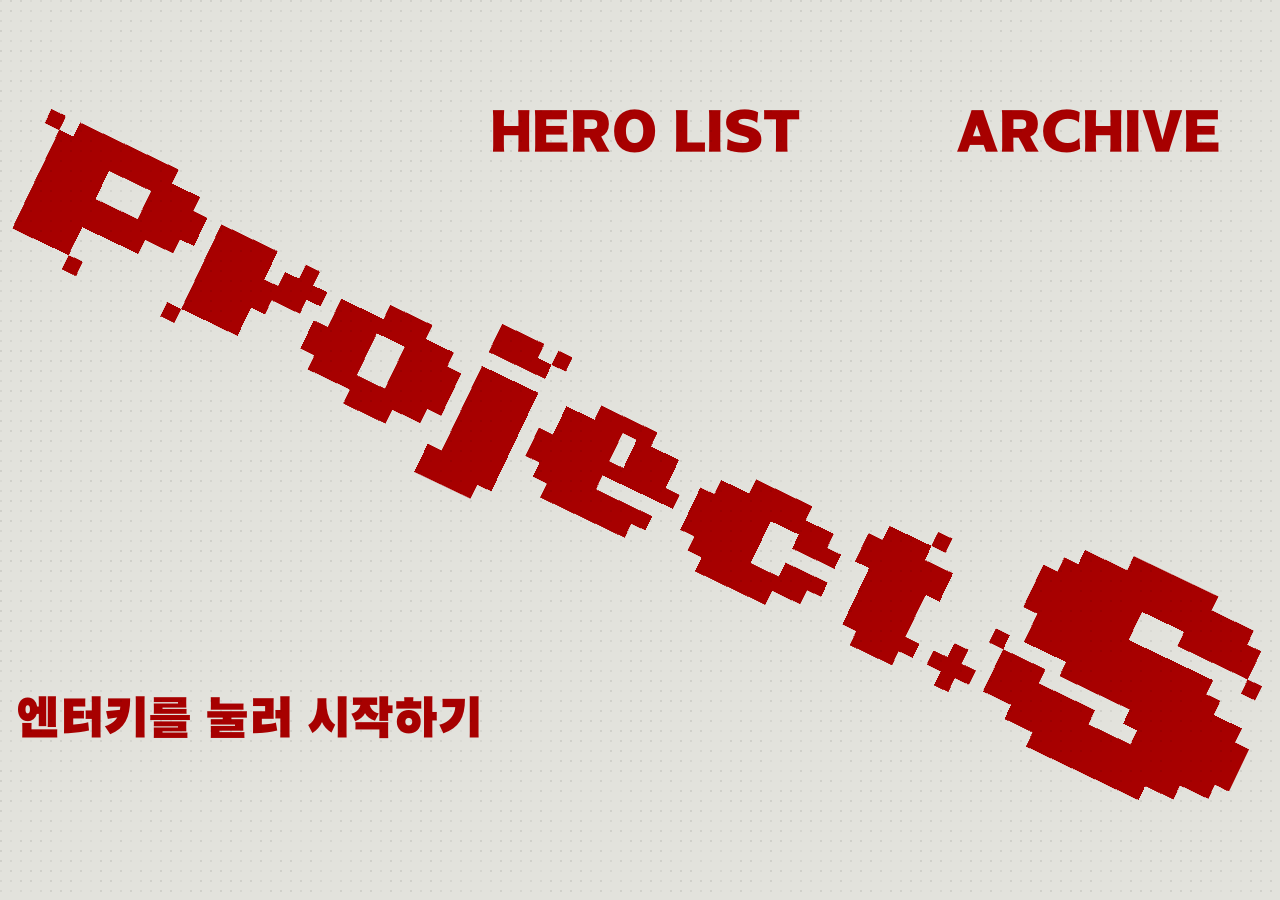
<file: index.html>
<!DOCTYPE html>
<html lang="ko">
<head>
<meta charset="UTF-8">
<meta http-equiv="refresh" content="0; url=code/index.html">
<title>Project.S</title>
</head>
<body><a href="code/index.html">Project.S로 이동</a></body>
</html>
</file>
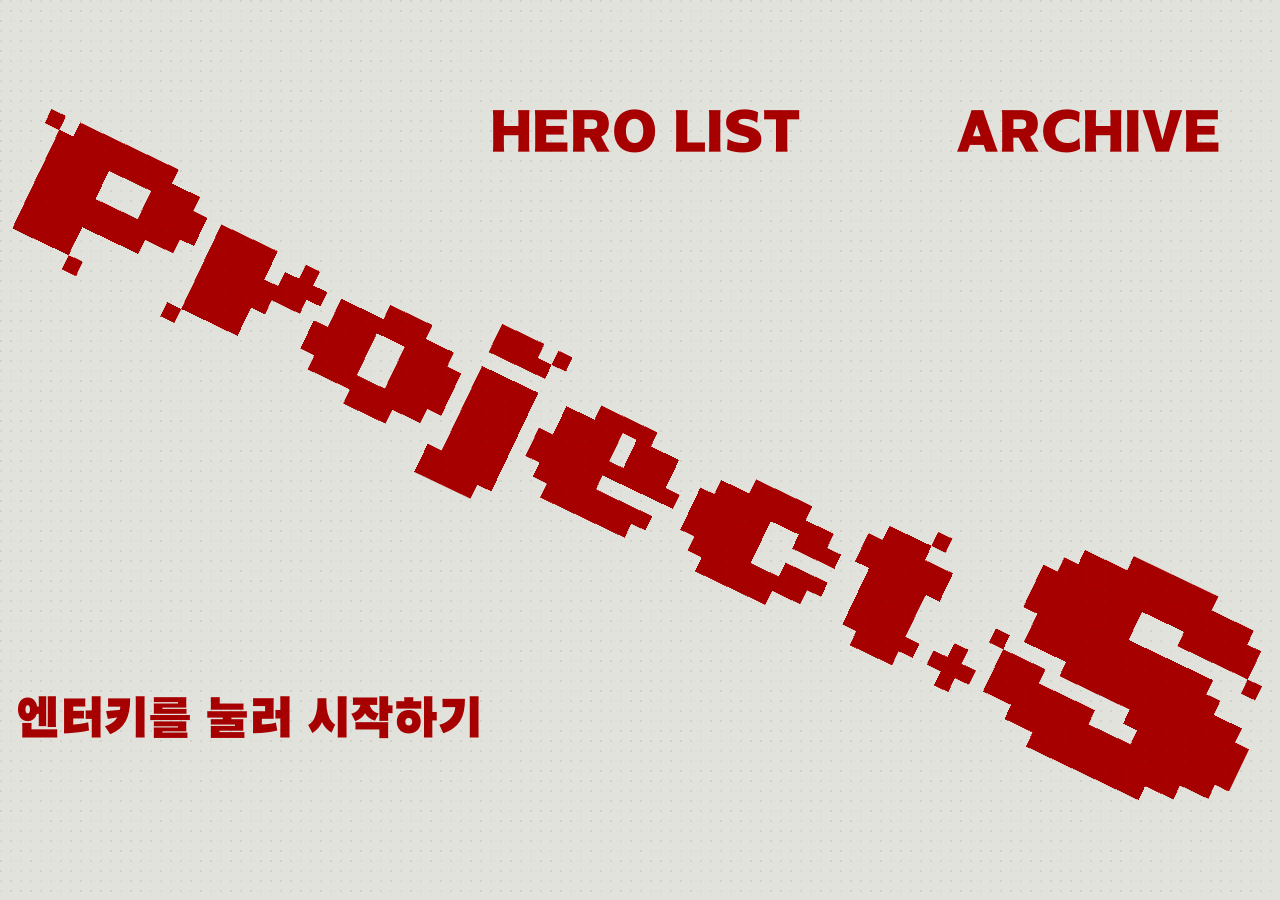
<file: code/index.html>
<!DOCTYPE html>
<html lang="ko">
<head>
<meta charset="UTF-8">
<meta name="viewport" content="width=device-width, initial-scale=1.0">
<title>Project.S — test</title>
<link rel="stylesheet" href="design.css">
<link rel="stylesheet" href="style.css">
</head>
<body>


<canvas id="fxCanvas"></canvas>   <!-- 화면 전체 그레인 이펙트(fx.js) -->
<div class="cam-status" id="camStatus"></div>
<div id="handCursor"></div>

<div class="screen active" id="screen-camstart">
  <img class="logo-img" src="../files/images/ui/icons/Logo-project_S.png" alt="Project.S">
  <nav class="main-links">
    <a class="text-btn dwellable" id="btnHeroList" href="list/index.html"><span>HERO LIST</span></a>
    <a class="text-btn dwellable" id="btnArchive" href="archive/index.html"><span>ARCHIVE</span></a>
  </nav>
  <div class="sub" id="camStartSub"></div>
  <div class="enter-cta" data-action="camstart" id="camStartBtn"><span class="accent">엔터키</span>를 눌러 시작하기</div>
</div>

<div class="screen" id="screen-tutorial" data-step="0">
  <!-- 배경 TUTORIAL — 주먹 쥘 때마다 가로 비율이 커져서 3번째에 화면을 꽉 채운다.
       viewBox = AG 폰트 "TUTORIAL" 글자 잉크 영역(폰트크기 1000 기준) → 화면 박스에 딱 맞게 늘어난다 -->
  <svg class="tut-bigword" viewBox="20 -735 5590 819" preserveAspectRatio="none" aria-hidden="true">
    <text x="0" y="0" font-size="1000">TUTORIAL</text>
  </svg>
  <div class="tut-main" id="tutMain">
    <div class="tut-box"></div>
    <div class="tut-icon tut-icon-open" id="iconHandOpen" role="img" aria-label="편 손"></div>
    <div class="tut-icon tut-icon-fist" id="iconFist" role="img" aria-label="주먹" style="display:none;"></div>
    <div class="tut-caption" id="tutorialCaption"></div>
  </div>
  <div class="tut-done" id="tutDone"></div>
  <div class="tutorial-progress" id="tutorialProgress"><i></i><i></i><i></i></div>   <!-- 화면엔 안 보임(시안에 없음). JS 호환용 -->
  <button class="next-btn dwellable tutorial-next" id="tutorialNextBtn" data-action="tutorial-done"><img class="next-a" src="../files/images/ui/button/btn-nextA.png" alt="NEXT"><span class="next-b" aria-hidden="true"></span></button>
</div>

<div class="screen" id="screen-open" data-step="1">   <!-- 1 제목 → 2 색 고르기 → 3 이름 쓰기 + 레인저 (한 화면에 한 단계) -->
  <!-- 제목 — AG 폰트를 시안 박스에 맞춰 늘림 (viewBox = 글자 잉크 영역, 폰트크기 1000 기준) -->
  <svg class="id-title" viewBox="50 -790 21419 961" preserveAspectRatio="none" aria-label="시작하기 전에... 당신의 히어로명을 지어봅시다.">
    <text x="0" y="0" font-size="1000">시작하기 전에... 당신의 히어로명을 지어봅시다.</text>
  </svg>
  <!-- 1단계: 제목 두 줄이 각각 화면 폭을 꽉 채운다 (story-line과 같은 방식으로 글자 잉크에 맞춰 늘림) -->
  <svg class="id-title-line id-title-l1" data-text="시작하기 전에..." preserveAspectRatio="none" aria-hidden="true"></svg>
  <svg class="id-title-line id-title-l2" data-text="당신의 히어로명을 지어봅시다." preserveAspectRatio="none" aria-hidden="true"></svg>

  <!-- 왼쪽: 색 선택 -->
  <p class="id-label id-label-1">1)&nbsp;당신에게<br>어울리는 색을<br>고르세요</p>
  <div class="color-grid" id="colorGrid"></div>

  <!-- 가운데: 닉네임 — 키보드로 친 글자가 노란 타이포로 칸을 채운다(길어지면 가로로 줄어듦) -->
  <div class="name-cell" id="nameCell">
    <svg class="name-type" id="nameType" preserveAspectRatio="none" aria-hidden="true"><text id="nameTypeText" x="0" y="0" font-size="1000"></text></svg>
    <span class="name-placeholder" aria-hidden="true">닉네임을 입력하세요</span>   <!-- 비어 있을 때 깜빡이며 떠 있는 안내 -->
    <span class="name-caret" id="nameCaret" aria-hidden="true"></span>   <!-- 깜빡이는 캐럿 — 여기에 치면 된다는 신호 -->
    <input class="nickname-input" id="nicknameInput" maxlength="16" autocomplete="off" spellcheck="false" disabled>
  </div>
  <p class="id-label id-label-2">2)&nbsp;당신의<br>닉네임을<br>입력하세요</p>

  <!-- 오른쪽: 고른 색의 레인저 -->
  <canvas id="openCanvas" width="480" height="480"></canvas>
  <p class="id-label id-label-3">3)&nbsp;당신의<br>히어로명은<br><span class="id-result" id="combinedIdPreview"></span><br>입니다!</p>

  <!-- 3단계: 색을 잘못 골랐으면 뒤로 → 2 색 고르기 (쓴 이름은 그대로 남는다) -->
  <button class="q-chev q-chev-prev dwellable open-back" data-action="open-back" id="openBackBtn" aria-label="색 다시 고르기"><svg viewBox="-0.5 -0.5 5 5" aria-hidden="true"><polygon points="0,-0.5 0.5,0 0,0.5 -0.5,0"/><polygon points="1,-0.5 1.5,0 1,0.5 0.5,0"/><polygon points="2,-0.5 2.5,0 2,0.5 1.5,0"/><polygon points="3,-0.5 3.5,0 3,0.5 2.5,0"/><polygon points="4,-0.5 4.5,0 4,0.5 3.5,0"/><polygon points="0,0.5 0.5,1 0,1.5 -0.5,1"/><polygon points="0,1.5 0.5,2 0,2.5 -0.5,2"/><polygon points="0,2.5 0.5,3 0,3.5 -0.5,3"/><polygon points="0,3.5 0.5,4 0,4.5 -0.5,4"/></svg></button>
  <button class="next-btn next-diag dwellable" data-action="start" id="startBtn"><img class="next-a" src="../files/images/ui/button/btn-nextA.png" alt="NEXT"><span class="next-b" aria-hidden="true"></span></button>
</div>

<!-- 시작 스토리 (피그마 start1~4): 문장이 바뀔 때마다 구름 배경이 아래→위로 흘러간다 -->
<div class="screen" id="screen-story">
  <!-- A (시안 4_01): 두 단락이 좌상단부터 차례로 타이핑 -->
  <p class="story-para story-para-1" data-text="갑자기 웬\n히어로냐\n구요?"></p>
  <p class="story-para story-para-2" data-text="가끔\n당신한테\n히어로가\n필요하다고\n생각한 적\n없나요?"></p>
  <!-- B (4_02): 화면을 꽉 채운 세 줄이 강조하듯 타이핑 → C (4_03): 위로 납작하게 줄어듦 -->
  <svg class="story-line story-line-1" data-text="310명의 히어로 중" preserveAspectRatio="none" aria-hidden="true"></svg>
  <svg class="story-line story-line-2" data-text="당신에게 딱 맞는 수호" preserveAspectRatio="none" aria-hidden="true"></svg>
  <svg class="story-line story-line-3" data-text="영웅을 매칭해드립니다!" preserveAspectRatio="none" aria-hidden="true"></svg>
  <!-- C: 오른쪽에서 밀려 나옴 -->
  <svg class="story-go" data-text="진짜진짜 시작" preserveAspectRatio="none" aria-label="진짜진짜 시작"></svg>
  <button class="next-btn dwellable story-next" id="storyStartBtn" data-action="story-done"><img class="next-a" src="../files/images/ui/button/btn-nextA.png" alt="NEXT"><span class="next-b" aria-hidden="true"></span></button>
</div>

<div class="screen" id="screen-q">
  <!-- Page 인트로 (아트보드 9·11·13·15·17) — 큰 "Page N"이 좌상단에서 대각선으로 들어오고, 질문은 왼쪽 아래에서.
       질문 화면이 나오면 인트로의 "Page N"은 사라지지 않고 20% 농도로 흐려져 그대로 배경이 된다 -->
  <div class="q-intro" id="qIntro">
    <img class="q-title-img" id="qTitleImg" src="../files/images/ui/icons/page-header-1.png" alt="Q1" hidden>
    <div class="q-logo" id="qLogo" role="img" aria-label="Page 1"></div>
    <div class="q-sub" id="qSub"></div>
  </div>
  <div class="q-body" id="qBody">
    <!-- 페이지별 무대 바닥: P2 회색 반투명 판 / P4 가장자리가 번지는 검은 판 -->
    <div class="q-floor" id="qFloor" aria-hidden="true"></div>
    <div id="eyeMask" aria-hidden="true"><div class="q4-dark"></div></div>   <!-- P4: 검은 판 위를 한 번 더 덮고, 야광봉 자리만 뚫린다 -->

    <!-- 오른쪽 위 정보 패널 (모든 Page 공통): 모자이크 레인저 / 진행 바 / 질문 / RE -->
    <aside class="q-info" id="qInfo">
      <div class="q-info-mosaic"><div class="candidate-stage"><canvas id="candidateCanvas" width="480" height="480"></canvas></div></div>
      <div class="q-info-bar"><i id="qProgress"></i></div>
      <div class="q-info-row">
        <div class="q-recap-text" id="qRecapText"></div>
        <div class="q-info-re" aria-hidden="true"></div>   <!-- RE 버튼(#resetFab)이 이 칸 위에 놓인다 -->
      </div>
    </aside>
    <img class="q-recap-img" id="qRecapImg" src="../files/images/ui/icons/page-header-1.png" alt="" hidden>
    <div class="q-recap-logo" id="qRecapLogo" aria-hidden="true" hidden></div>

    <div class="q-hint" id="qHint"></div>          <!-- 오른쪽 아래 안내 (0/3) -->
    <div class="q-question" id="qQuestion"></div>  <!-- 왼쪽 아래 — 지금 질문 (2~3줄 단락) -->
    <div class="q-caption" id="qCaption"></div>    <!-- 왼쪽 아래 한 줄 이야기 -->
    <div class="q-dnd" id="qDnd" aria-hidden="true">Drag and Drop!</div>  <!-- P1: 손을 올린 레인저 옆에 -->

    <div class="q-layout" id="qLayout">
      <div class="kw-grid" id="kwGrid"></div>
      <div class="paint-tools" id="paintTools" style="display:none;">
        <button class="tool-btn dwellable active" id="brushTool" data-tool="brush" title="펜 — 칠해서 선택"><img src="../files/images/ui/icons/page-3/pen.png" alt="펜"></button>
        <button class="tool-btn dwellable" id="eraseTool" data-tool="erase" title="지우개 — 칠한 걸 지워서 해제"><img src="../files/images/ui/icons/page-3/eraser.png" alt="지우개"></button>
      </div>
      <div class="q-stage">
        <div class="basket" id="basketZone"><img class="bk-closed" src="../files/images/ui/icons/page-1/boxA.png" alt="보물상자"><img class="bk-open" src="../files/images/ui/icons/page-1/boxB.png" alt=""></div>
        <img id="basketFront" src="../files/images/ui/icons/page-1/boxC.png" alt="">
      </div>
    </div>
    <div class="q-nav-row">
      <button class="q-chev q-chev-prev dwellable" data-action="prev" id="prevBtn" aria-label="이전 질문으로"><svg viewBox="-0.5 -0.5 5 5" aria-hidden="true"><polygon points="0,-0.5 0.5,0 0,0.5 -0.5,0"/><polygon points="1,-0.5 1.5,0 1,0.5 0.5,0"/><polygon points="2,-0.5 2.5,0 2,0.5 1.5,0"/><polygon points="3,-0.5 3.5,0 3,0.5 2.5,0"/><polygon points="4,-0.5 4.5,0 4,0.5 3.5,0"/><polygon points="0,0.5 0.5,1 0,1.5 -0.5,1"/><polygon points="0,1.5 0.5,2 0,2.5 -0.5,2"/><polygon points="0,2.5 0.5,3 0,3.5 -0.5,3"/><polygon points="0,3.5 0.5,4 0,4.5 -0.5,4"/></svg></button>
      <button class="q-chev q-chev-next dwellable" data-action="next" id="nextBtn" aria-label="다음" disabled><svg viewBox="-0.5 -0.5 5 9" preserveAspectRatio="none" aria-hidden="true"><rect x="-0.5" y="-0.5" width="1" height="1"/><rect x="0.5" y="0.5" width="1" height="1"/><rect x="1.5" y="1.5" width="1" height="1"/><rect x="2.5" y="2.5" width="1" height="1"/><rect x="3.5" y="3.5" width="1" height="1"/><rect x="2.5" y="4.5" width="1" height="1"/><rect x="1.5" y="5.5" width="1" height="1"/><rect x="0.5" y="6.5" width="1" height="1"/><rect x="-0.5" y="7.5" width="1" height="1"/></svg></button>
    </div>
  </div>
</div>

<div class="screen" id="screen-q6">
  <!-- Page 6 인트로 (아트보드 19) — 질문이 오른쪽 위 / 왼쪽 아래 두 덩어리로 나뉜다 -->
  <div class="q-intro" id="qIntroQ6">
    <div class="q-logo" id="qLogoQ6" style="--logo:url('../files/images/ui/icons/page-header-6.png'); --logo-ratio:1959/501;" role="img" aria-label="Page 6"></div>
    <div class="q-sub q-sub-tr">어릴 때 이루고싶었지만
이루지 못한 꿈,</div>
    <div class="q-sub q-sub-bl">혹은 스스로 잘 아는
당신의 약점에 대해 알려주세요</div>
  </div>
  <!-- Page 6 (아트보드 20) — 큰 테두리 상자: 왼쪽 정보 칸 + 오른쪽 넓은 입력 칸(빨간 캐럿) -->
  <div class="q-body" id="qBodyQ6">
    <div class="q-question" id="qQuestionQ6">어릴 때 이루고싶었지만 이루지 못한 꿈,
혹은 스스로 잘 아는
당신의 약점에 대해 알려주세요</div>
    <div class="q6-box">
      <aside class="q6-info">
        <div class="q-info-mosaic"><div class="candidate-stage"><canvas id="candidateCanvasQ6" width="480" height="480"></canvas></div></div>
        <div class="q-info-bar"><i style="width:100%"></i></div>
        <div class="q-info-row">
          <div class="q-recap-text" id="qRecapTextQ6">어릴 때 이루고싶었지만 이루지 못한 꿈,
혹은 스스로 잘 아는 당신의 약점에 대해 알려주세요</div>
          <div class="q-info-re" aria-hidden="true"></div>
        </div>
      </aside>
      <div class="q6-write" id="q6Write">
        <div class="q6-type" id="q6Type"><span class="q6-text" id="q6Text"></span><span class="q6-caret" id="q6Caret"></span></div>
        <textarea class="subjective-input" id="subjectiveInput" maxlength="200" aria-label="꿈 또는 약점 입력"></textarea>
      </div>
    </div>
    <div class="q-nav-row">
      <button class="q-chev q-chev-next dwellable" data-action="finish" id="finishBtn" aria-label="결과 보기" disabled><svg viewBox="-0.5 -0.5 5 9" preserveAspectRatio="none" aria-hidden="true"><rect x="-0.5" y="-0.5" width="1" height="1"/><rect x="0.5" y="0.5" width="1" height="1"/><rect x="1.5" y="1.5" width="1" height="1"/><rect x="2.5" y="2.5" width="1" height="1"/><rect x="3.5" y="3.5" width="1" height="1"/><rect x="2.5" y="4.5" width="1" height="1"/><rect x="1.5" y="5.5" width="1" height="1"/><rect x="0.5" y="6.5" width="1" height="1"/><rect x="-0.5" y="7.5" width="1" height="1"/></svg></button>
    </div>
  </div>
</div>

<!-- 페이지 사이 한 단계: 지금까지의 답으로 좁혀진 레인저 모자이크를 화면 가운데 크게 (교수님 피드백 — 한 화면에 한 단계) -->
<div class="mosaic-stage" id="mosaicStage" aria-hidden="true">
  <canvas id="stageCanvas" width="600" height="600"></canvas>
  <div class="stage-bar"><i id="stageProgress"></i></div>
</div>

<div class="screen" id="screen-loading">
  <div class="kicker">Project.S</div>
  <div class="title">당신의 약점과<br>가장 닮은 영웅을 찾는 중…</div>
</div>

<div class="screen" id="screen-result" data-phase="spin">
  <!-- 결과 — ① 룰렛: 레인저가 타다다닥 바뀌다 점점 느려지고 매칭된 레인저가 짜잔 (그동안 AI 답을 기다림)
              ② AI 답이 오면 레인저 카드가 왼쪽으로 밀리고, 오른쪽에 자세한 내용 -->
  <div class="res-logo" aria-hidden="true"></div>

  <div class="res-card" id="resCard">
    <div class="res-hero"><canvas id="resultCanvas" width="600" height="600"></canvas></div>
    <p class="res-series" id="resultSeries"></p>
    <svg class="res-name" id="resultNameSvg" preserveAspectRatio="none" aria-hidden="true"></svg>
    <div class="title res-name-text" id="resultName">-</div>
    <p class="res-summary sub" id="resultSummary">-</p>
    <p class="res-wait" id="resWait">당신과 닮은 이유를 찾는 중…</p>
  </div>

  <div class="res-detail" id="resDetail">
    <p class="res-kicker">영웅과 당신이 닮은 이유</p>
    <div class="ai-quote" id="aiInterpretation"></div>
    <div class="result-explanation" id="aiExplanation"></div>
    <div class="res-kw-label">영웅의 키워드 <span>— 빨간 칸은 당신이 고른 것</span></div>
    <div class="result-kw-wrap" id="resultKeywords"></div>
    <div class="res-kw-label res-identity-label">스스로 생각한 모습과 실제 내면</div>
    <div class="result-explanation res-identity" id="aiIdentityCompare"></div>
  </div>

  <nav class="res-links">
    <a class="text-btn dwellable" href="archive/index.html"><span>ARCHIVE</span></a>
    <a class="text-btn dwellable" href="list/index.html"><span>HERO LIST</span></a>
  </nav>
  <button class="q-chev q-chev-next dwellable res-next" data-action="result-next" aria-label="처음으로"><svg viewBox="-0.5 -0.5 5 9" preserveAspectRatio="none" aria-hidden="true"><rect x="-0.5" y="-0.5" width="1" height="1"/><rect x="0.5" y="0.5" width="1" height="1"/><rect x="1.5" y="1.5" width="1" height="1"/><rect x="2.5" y="2.5" width="1" height="1"/><rect x="3.5" y="3.5" width="1" height="1"/><rect x="2.5" y="4.5" width="1" height="1"/><rect x="1.5" y="5.5" width="1" height="1"/><rect x="0.5" y="6.5" width="1" height="1"/><rect x="-0.5" y="7.5" width="1" height="1"/></svg></button>
</div>


<button class="reset-fab dwellable" id="resetFab" data-action="reset" style="display:none;"><img src="../files/images/ui/button/btn-re.png" alt="리셋"></button>

<script src="mosaic.js"></script>
<script src="fx.js"></script>
<script src="script.js"></script>
</body>
</html>
</file>
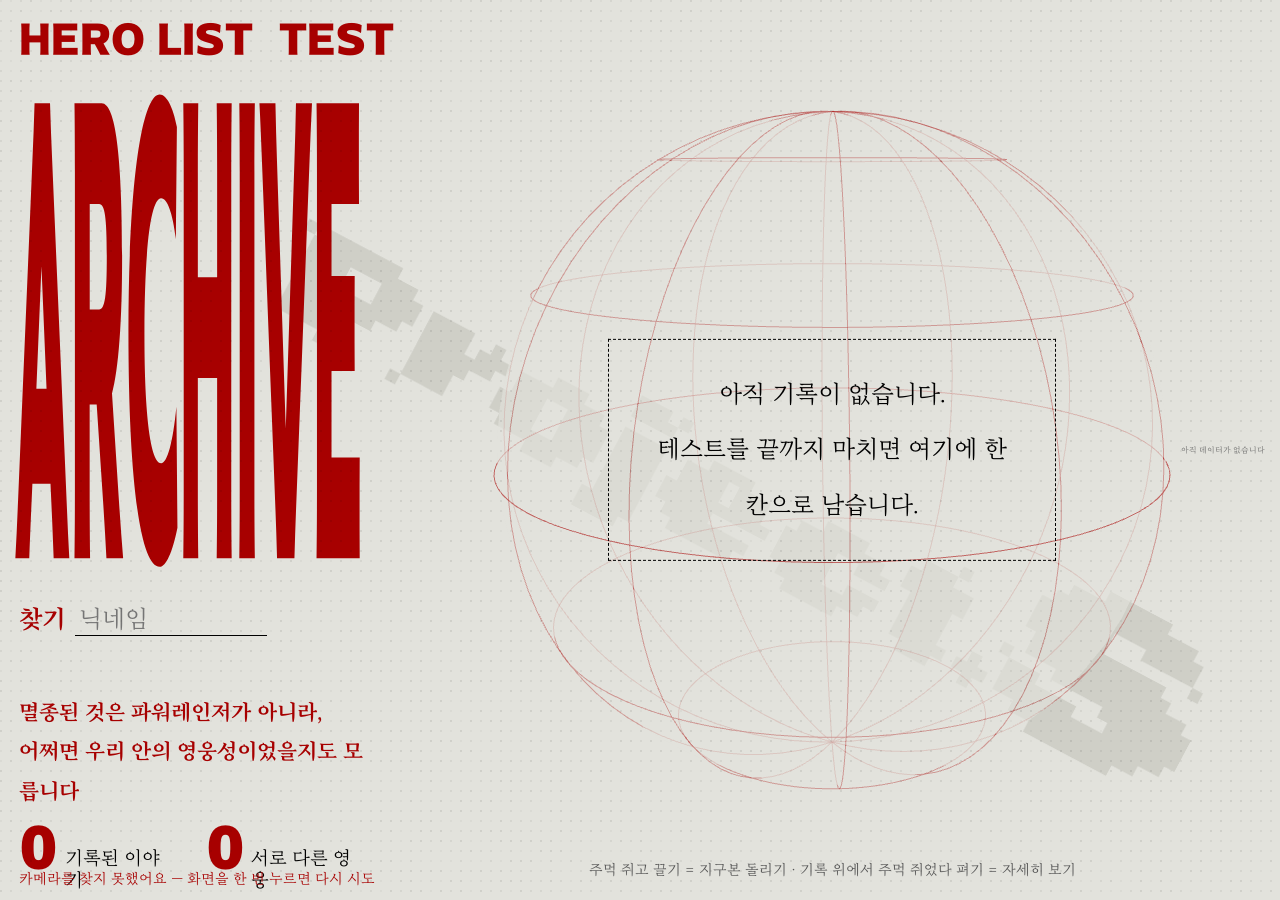
<file: code/archive/index.html>
<!DOCTYPE html>
<html lang="ko">
<head>
<meta charset="UTF-8">
<meta name="viewport" content="width=device-width, initial-scale=1.0">
<title>Project.S — 기록의 벽</title>
<link rel="stylesheet" href="style.css">
</head>
<body>

<canvas id="fxCanvas"></canvas>
<div class="cam-status" id="camStatus"></div>
<div id="handCursor"></div>
<div class="cam-chip" id="camChip"></div>

<!-- 테스트 화면 규칙: 왼쪽 세로로 늘인 ARCHIVE(AG 빨강) / 오른쪽 기록 나선 / 오른쪽 끝 10vw NEXT 띠(테스트로) -->
<div class="bg-logo" aria-hidden="true"></div>
<!-- 왼쪽 위 작은 이동 버튼 — 손이 지구본을 돌리는 범위 밖 -->
<nav class="ar-nav">
  <a class="dwellable" href="../list/index.html">HERO LIST</a>
  <a class="dwellable" href="../index.html">TEST</a>
</nav>

<section class="globe-section">
  <svg class="ar-title" data-text="ARCHIVE" preserveAspectRatio="none" aria-label="ARCHIVE"></svg>

  <div class="ar-side">
    <p class="ar-lede">멸종된 것은 파워레인저가 아니라,<br>어쩌면 우리 안의 영웅성이었을지도 모릅니다</p>
    <div class="stat-row">
      <div class="stat"><span class="num" id="statCount">0</span><span class="lbl">기록된 이야기</span></div>
      <div class="stat"><span class="num" id="statHeroes">0</span><span class="lbl">서로 다른 영웅</span></div>
    </div>
  </div>

  <label class="ar-search"><span>찾기</span><input type="text" id="nickSearch" placeholder="닉네임" autocomplete="off" spellcheck="false"><em id="nickCount"></em></label>
  <div class="globe-stage" id="globeStage"></div>
  <div id="globeLabels"></div>
  <div class="focus-info" id="focusInfo"></div>

  <div class="globe-overlay-bottom">
    <div class="top-heroes" id="topHeroes"></div>
    <div class="globe-hint">주먹 쥐고 끌기 = 지구본 돌리기 · 기록 위에서 주먹 쥐었다 펴기 = 자세히 보기</div>
  </div>

  <div class="empty" id="emptyState" style="display:none;">
    아직 기록이 없습니다.<br>
    테스트를 끝까지 마치면 여기에 한 칸으로 남습니다.
  </div>

</section>

<!-- 기록 자세히 — 누르면 화면이 왼쪽으로 밀리고 여기가 오른쪽에 -->
<aside class="ar-detail" id="arDetail">
  <button class="ad-close" onclick="closeArchiveDetail()" aria-label="닫기"><svg viewBox="-0.5 -0.5 5 5" aria-hidden="true"><polygon points="0,-0.5 0.5,0 0,0.5 -0.5,0"/><polygon points="1,-0.5 1.5,0 1,0.5 0.5,0"/><polygon points="2,-0.5 2.5,0 2,0.5 1.5,0"/><polygon points="3,-0.5 3.5,0 3,0.5 2.5,0"/><polygon points="4,-0.5 4.5,0 4,0.5 3.5,0"/><polygon points="0,0.5 0.5,1 0,1.5 -0.5,1"/><polygon points="0,1.5 0.5,2 0,2.5 -0.5,2"/><polygon points="0,2.5 0.5,3 0,3.5 -0.5,3"/><polygon points="0,3.5 0.5,4 0,4.5 -0.5,4"/></svg></button>
  <div id="arDetailBody"></div>
</aside>

<!-- 관리자용 — 전시 화면에서는 숨김 (style.css .admin-only) -->
<div class="admin-only">
  <a href="../list/index.html" target="_blank" class="list-link">전체 영웅 리스트 보기 ↗</a>
  <a href="../index.html" target="_blank" class="test-link">수호 영웅 매칭 테스트 하러 가기 ↗</a>
  <div class="toolbar">
    <button class="btn" onclick="document.getElementById('importFile').click()">기록 가져오기 (JSON)</button>
    <input type="file" id="importFile" accept="application/json">
    <button class="btn" onclick="exportArchive()">기록 내보내기 (JSON)</button>
    <button class="btn" onclick="loadSample()">데모용 샘플 기록 불러오기</button>
    <button class="btn" onclick="clearArchive()">기록 초기화</button>
  </div>
</div>

<script src="../../files/vendor/three/three.min.js"></script>
<script src="../mosaic.js"></script>
<script src="../sound.js"></script>
<script src="script.js"></script>
<script src="gallery.js"></script>
<script src="../fx.js"></script>
<script>
/* ARCHIVE 제목 — AG 잉크 영역에 맞춰 칸 크기대로 늘린다 */
(function(){
  const svg = document.querySelector('.ar-title'); const text = svg.dataset.text;
  const c = document.createElement('canvas').getContext('2d');
  document.fonts.load('1000px AGSuperBlack').then(() => {
    c.font = '1000px AGSuperBlack'; const m = c.measureText(text);
    const x0 = -m.actualBoundingBoxLeft, x1 = m.actualBoundingBoxRight, y0 = -m.actualBoundingBoxAscent, y1 = m.actualBoundingBoxDescent;
    svg.setAttribute('viewBox', `${x0} ${y0} ${x1 - x0} ${y1 - y0}`);
    svg.innerHTML = '<text x="0" y="0" font-size="1000"></text>'; svg.querySelector('text').textContent = text;
  });
})();
</script>
</body>
</html>
</file>
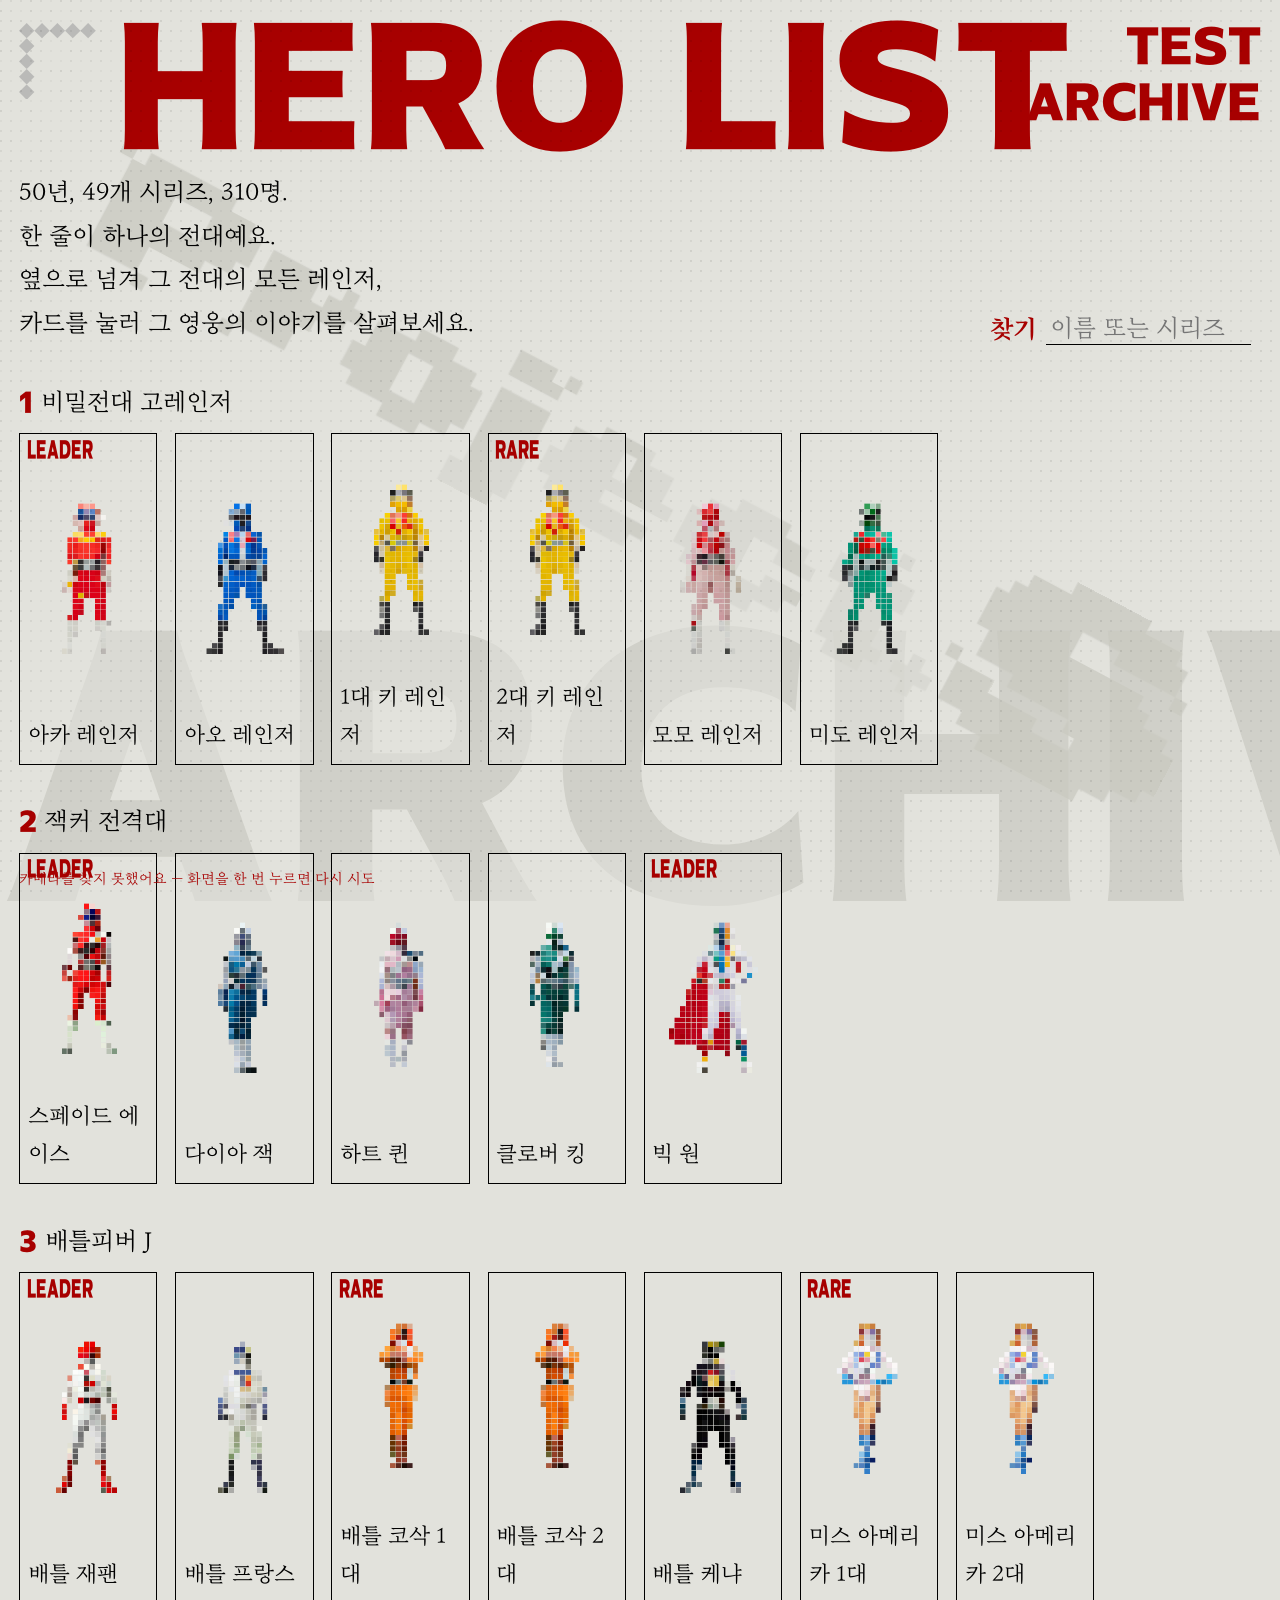
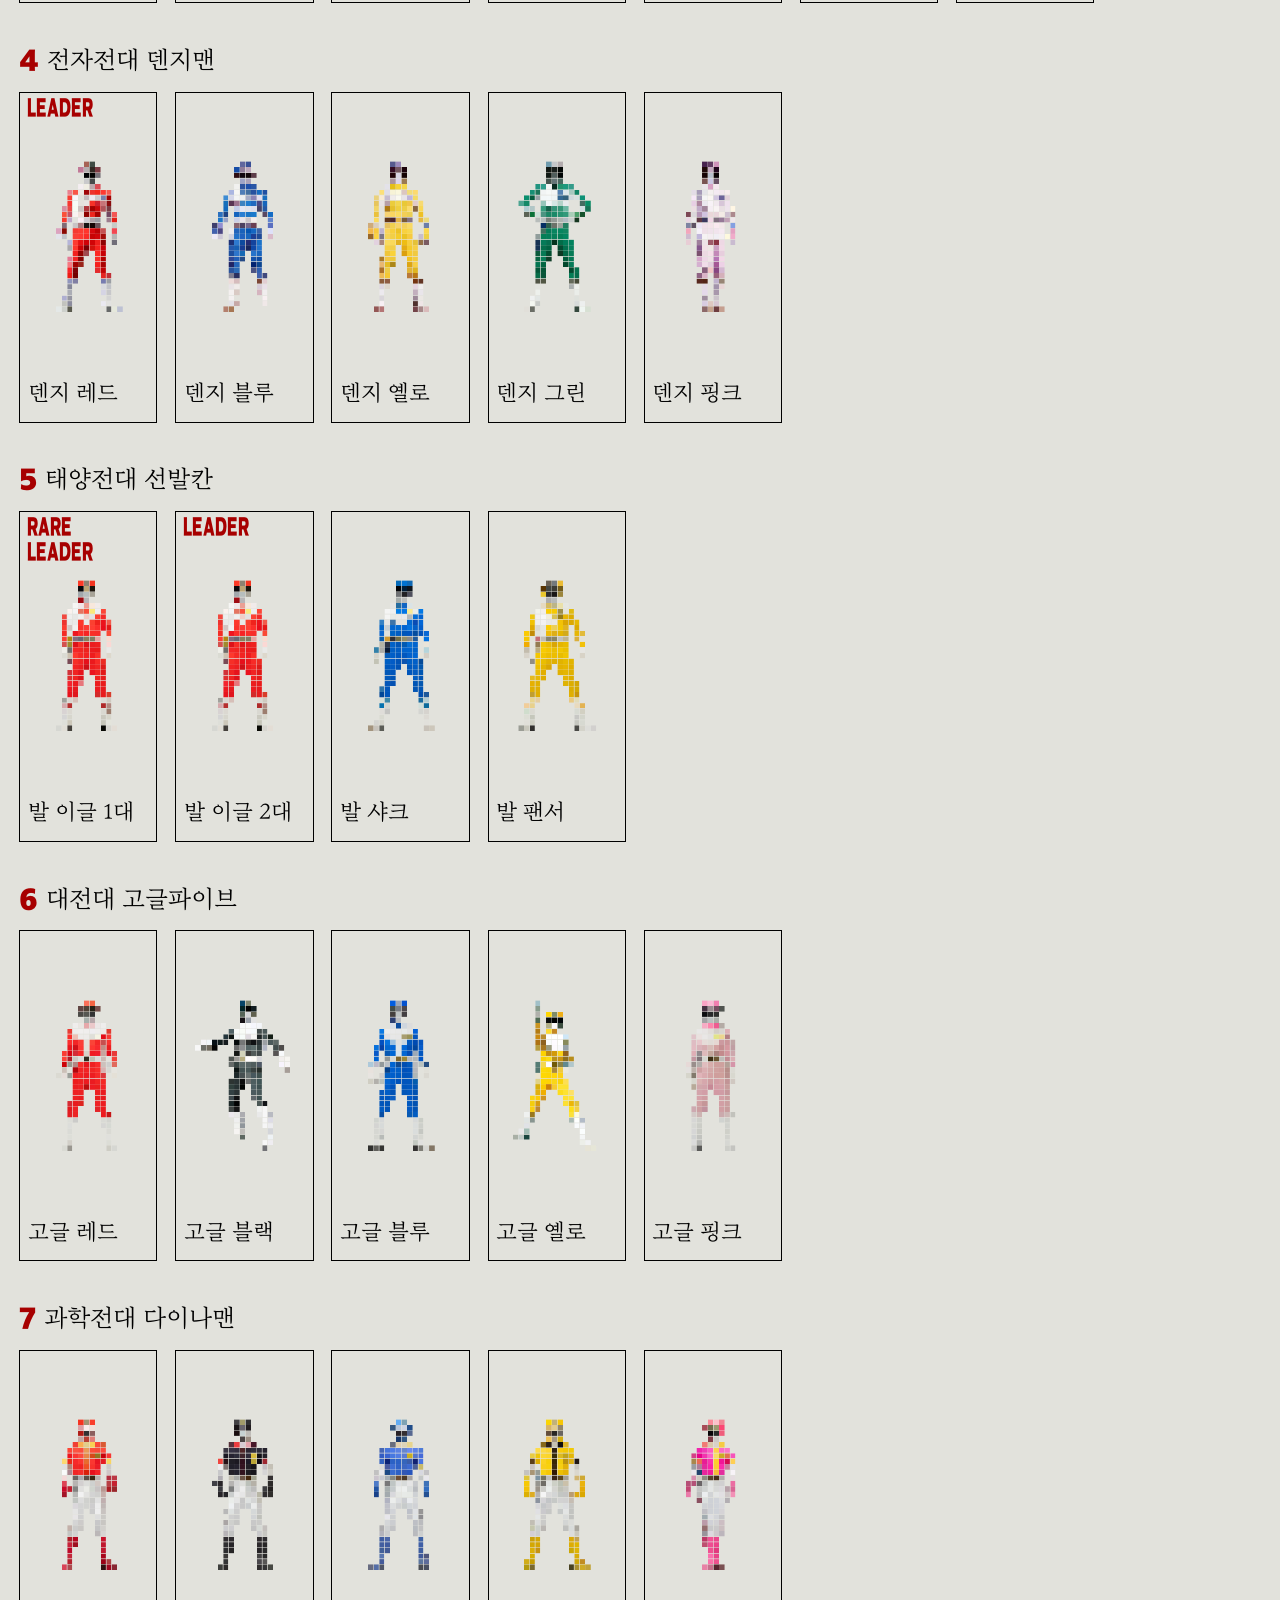
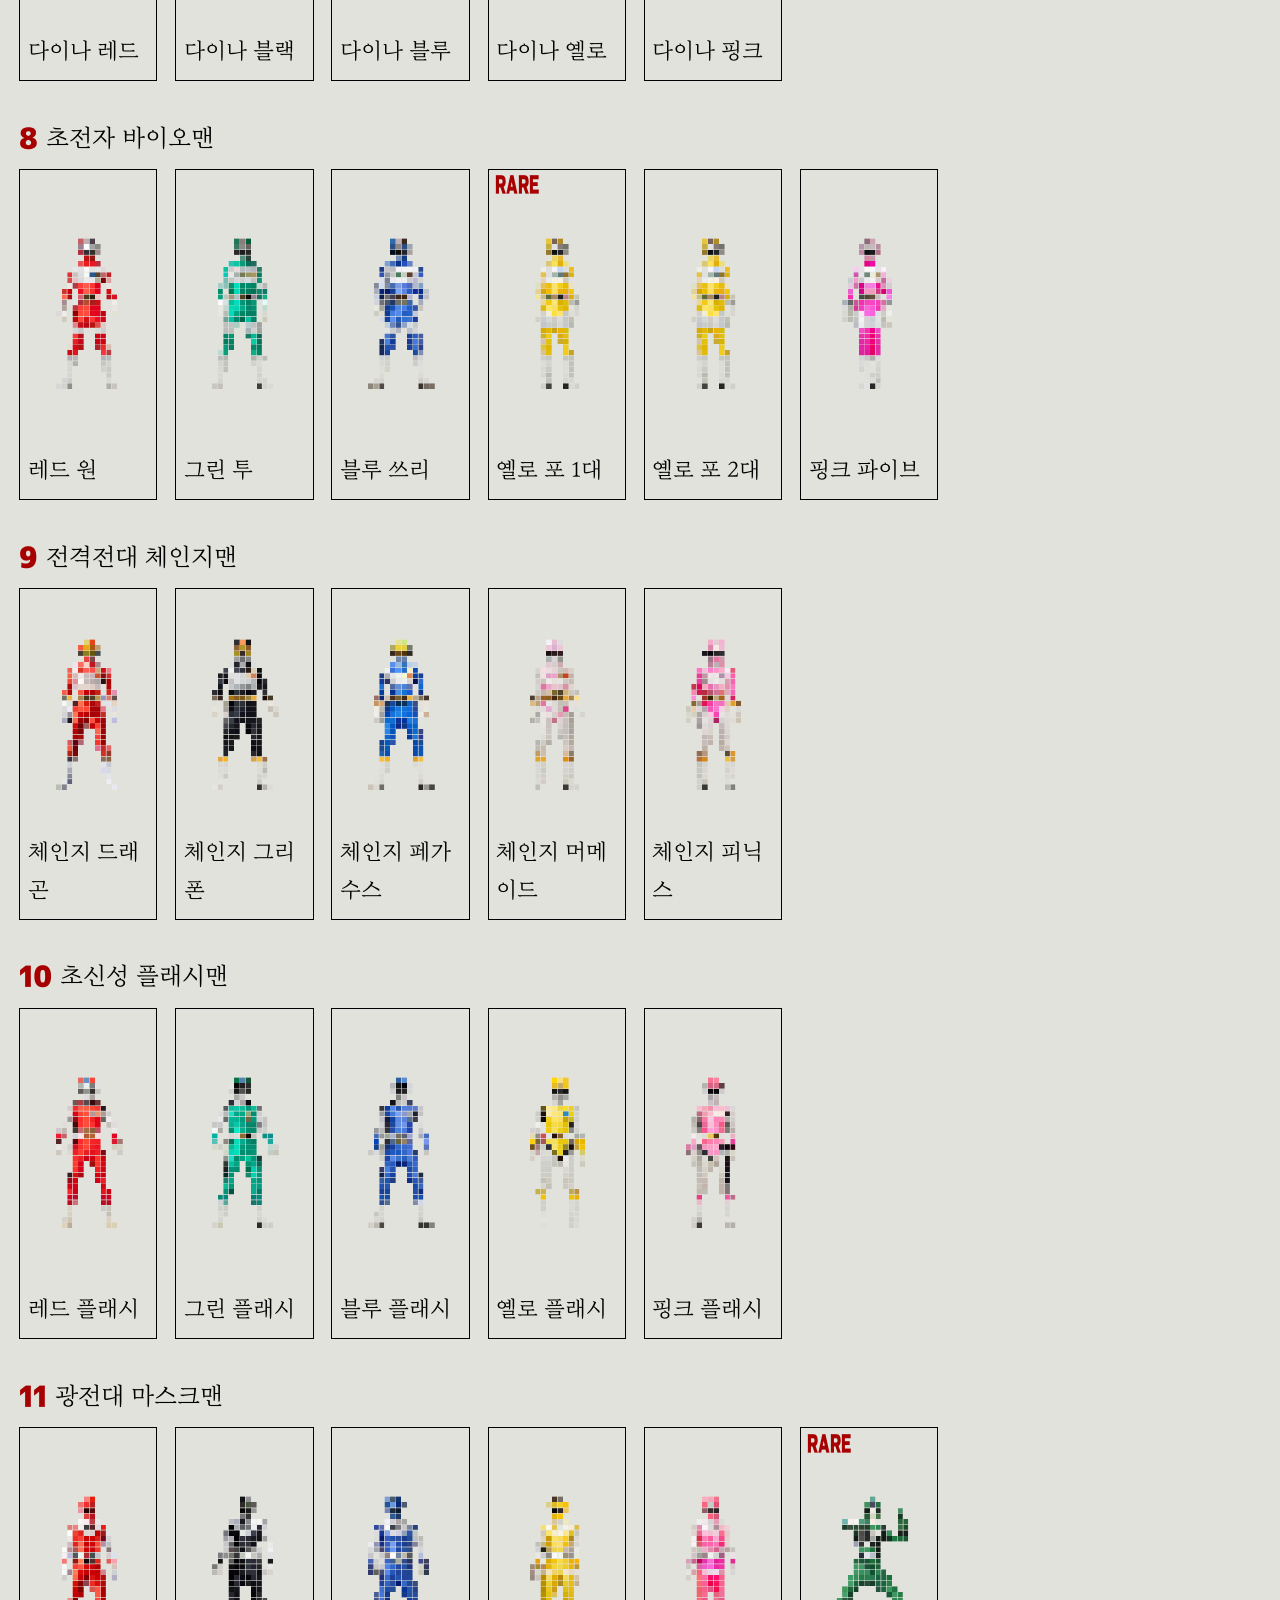
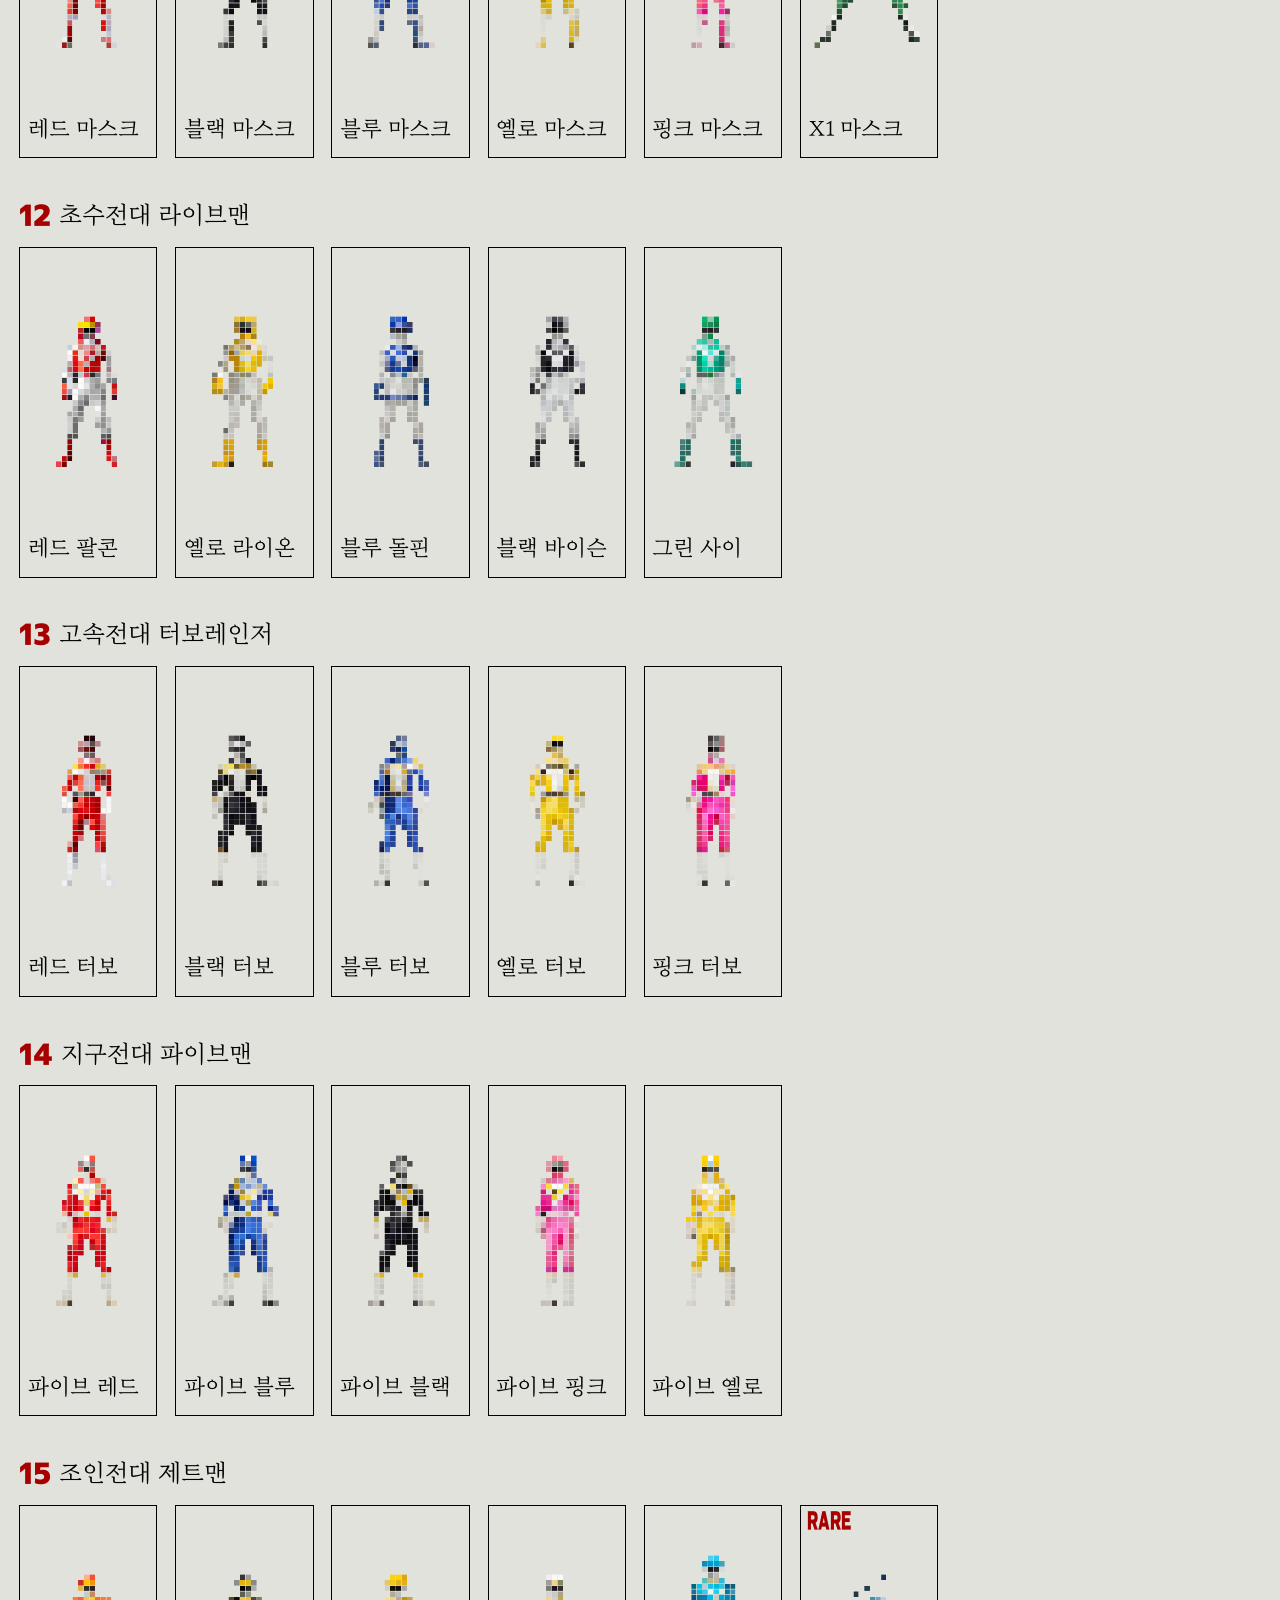
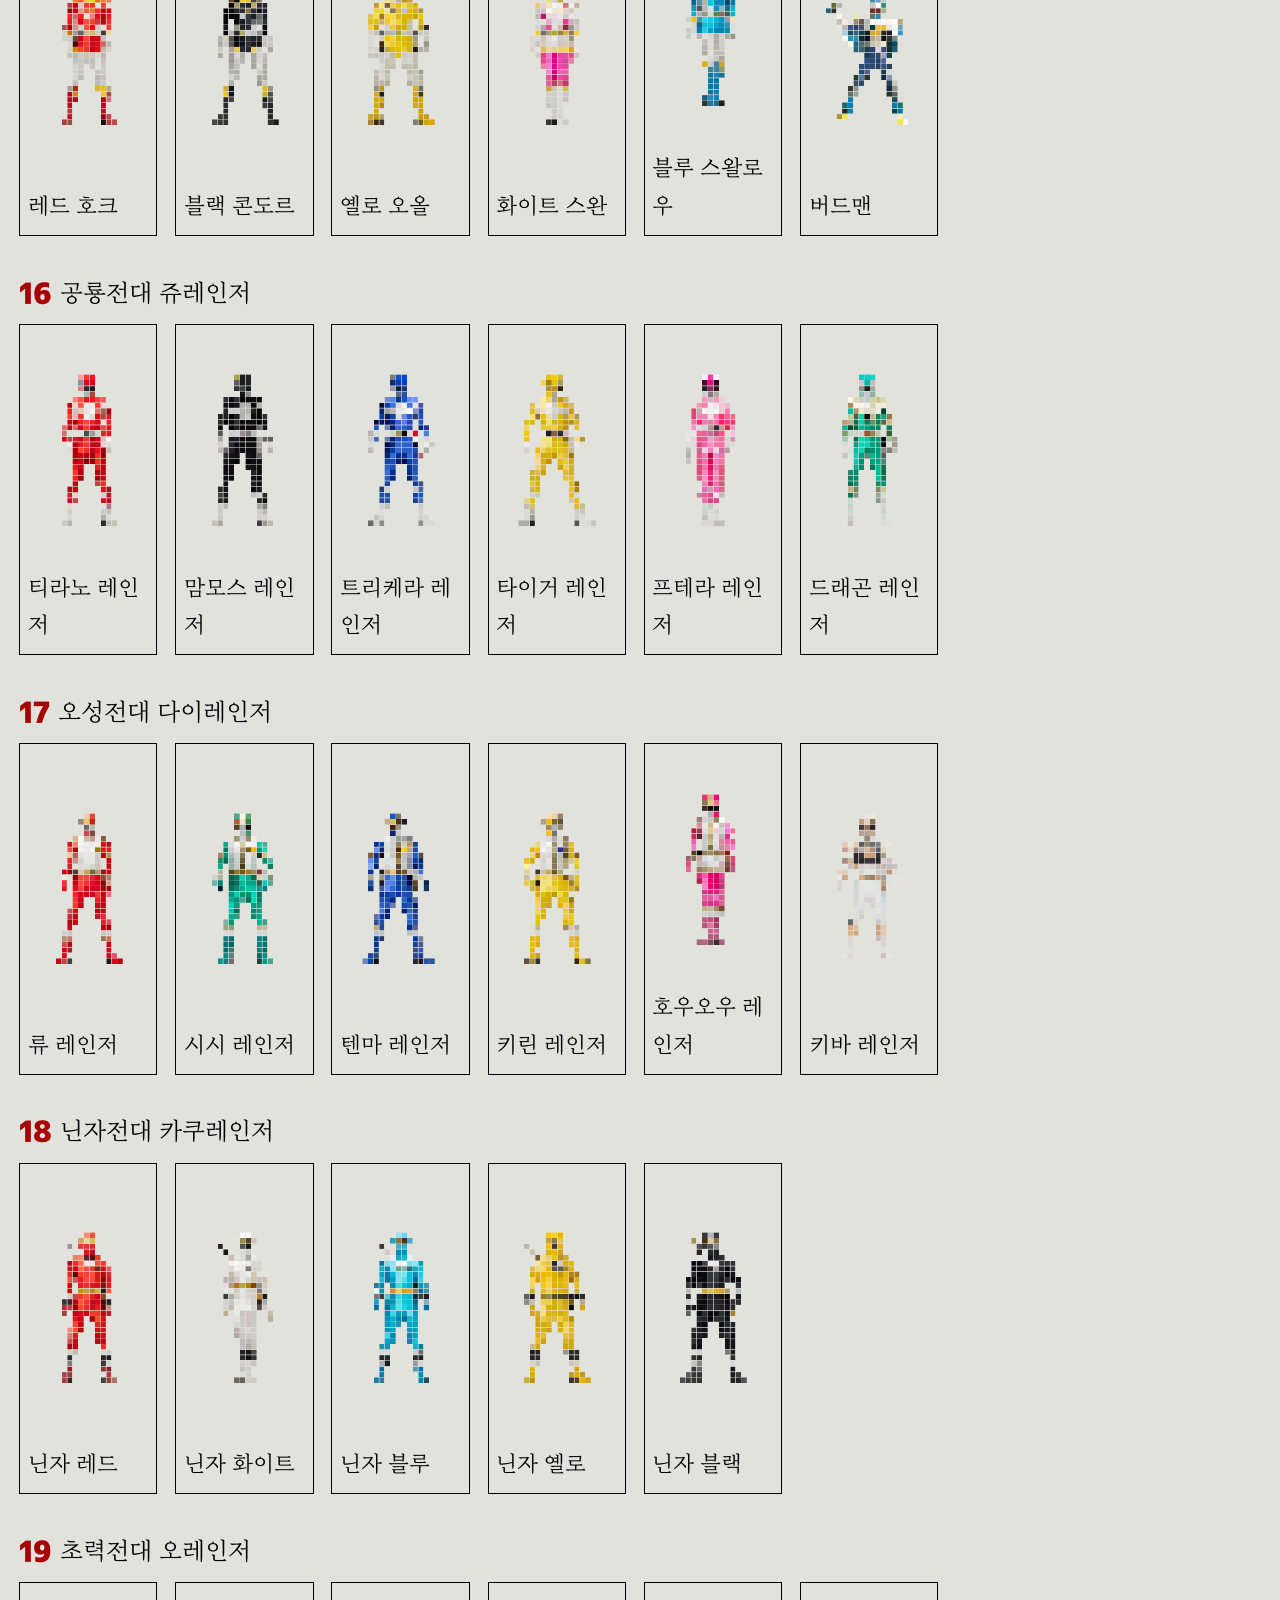
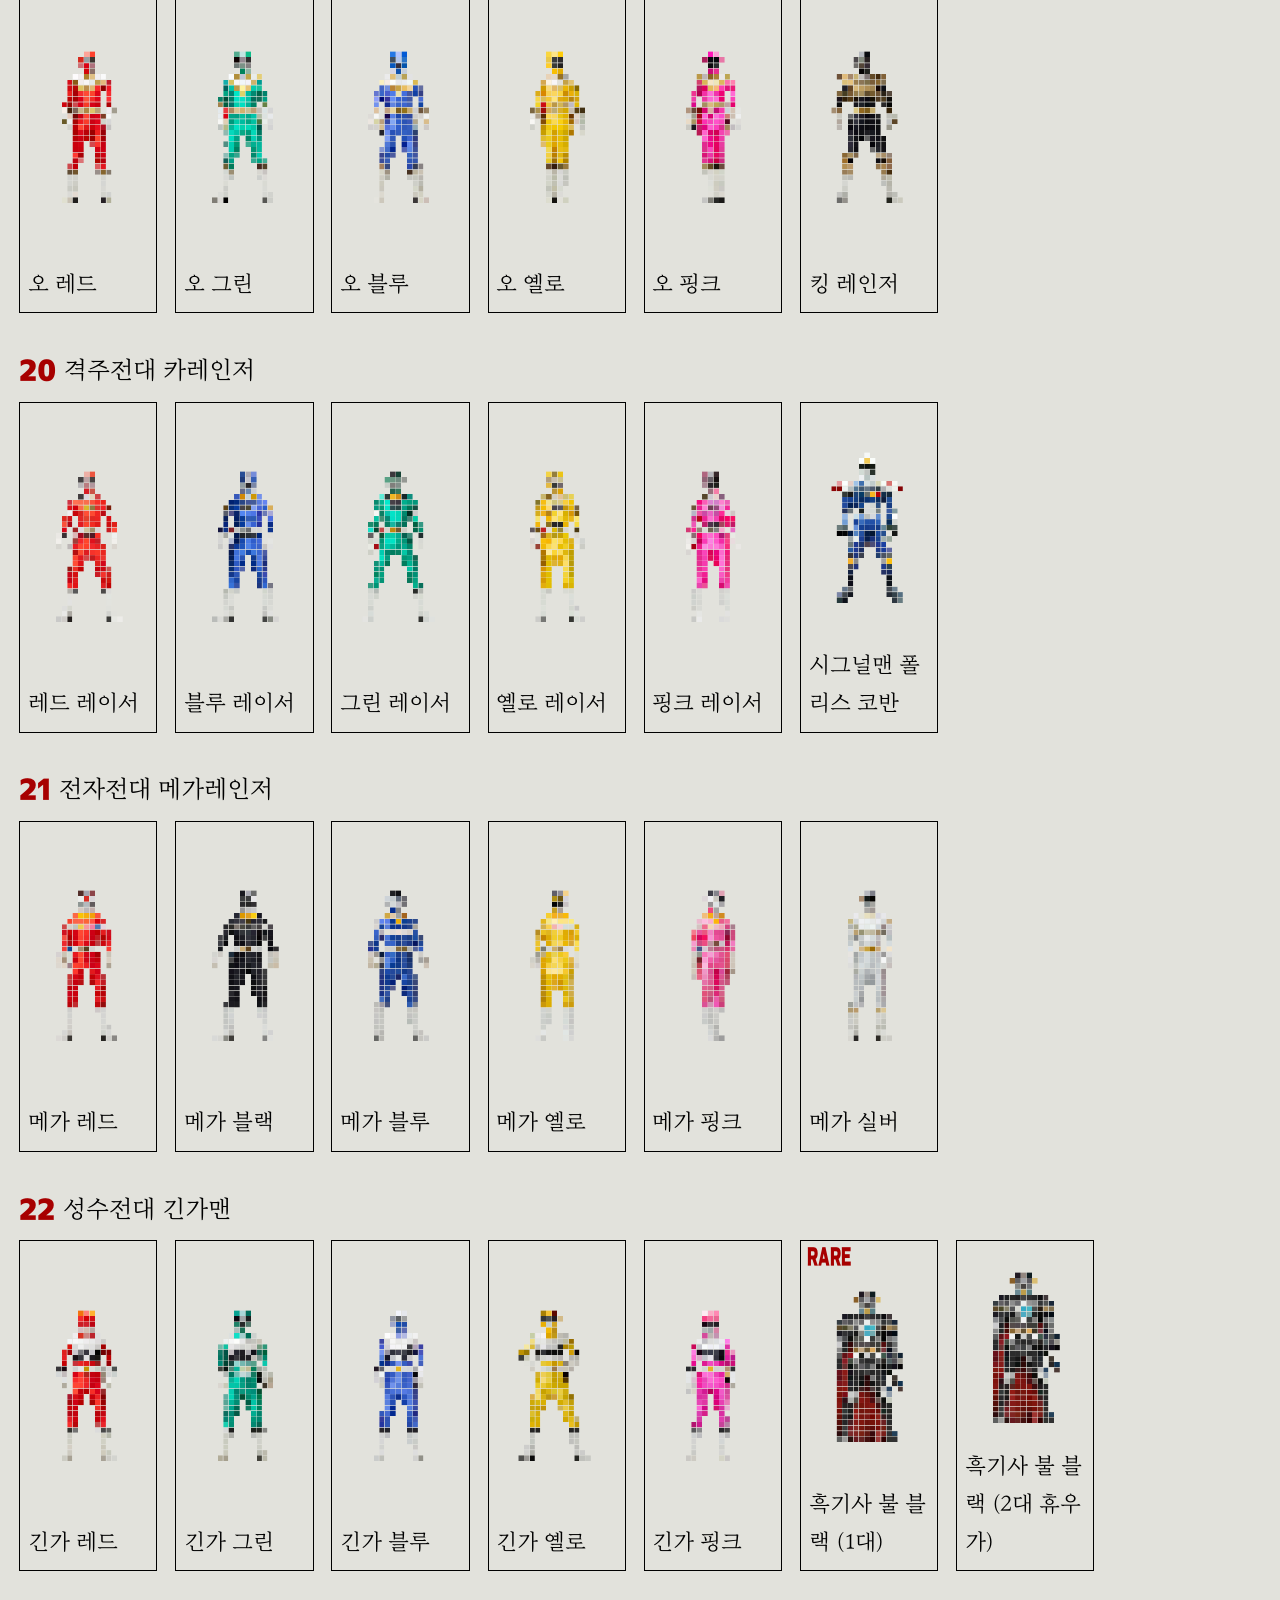
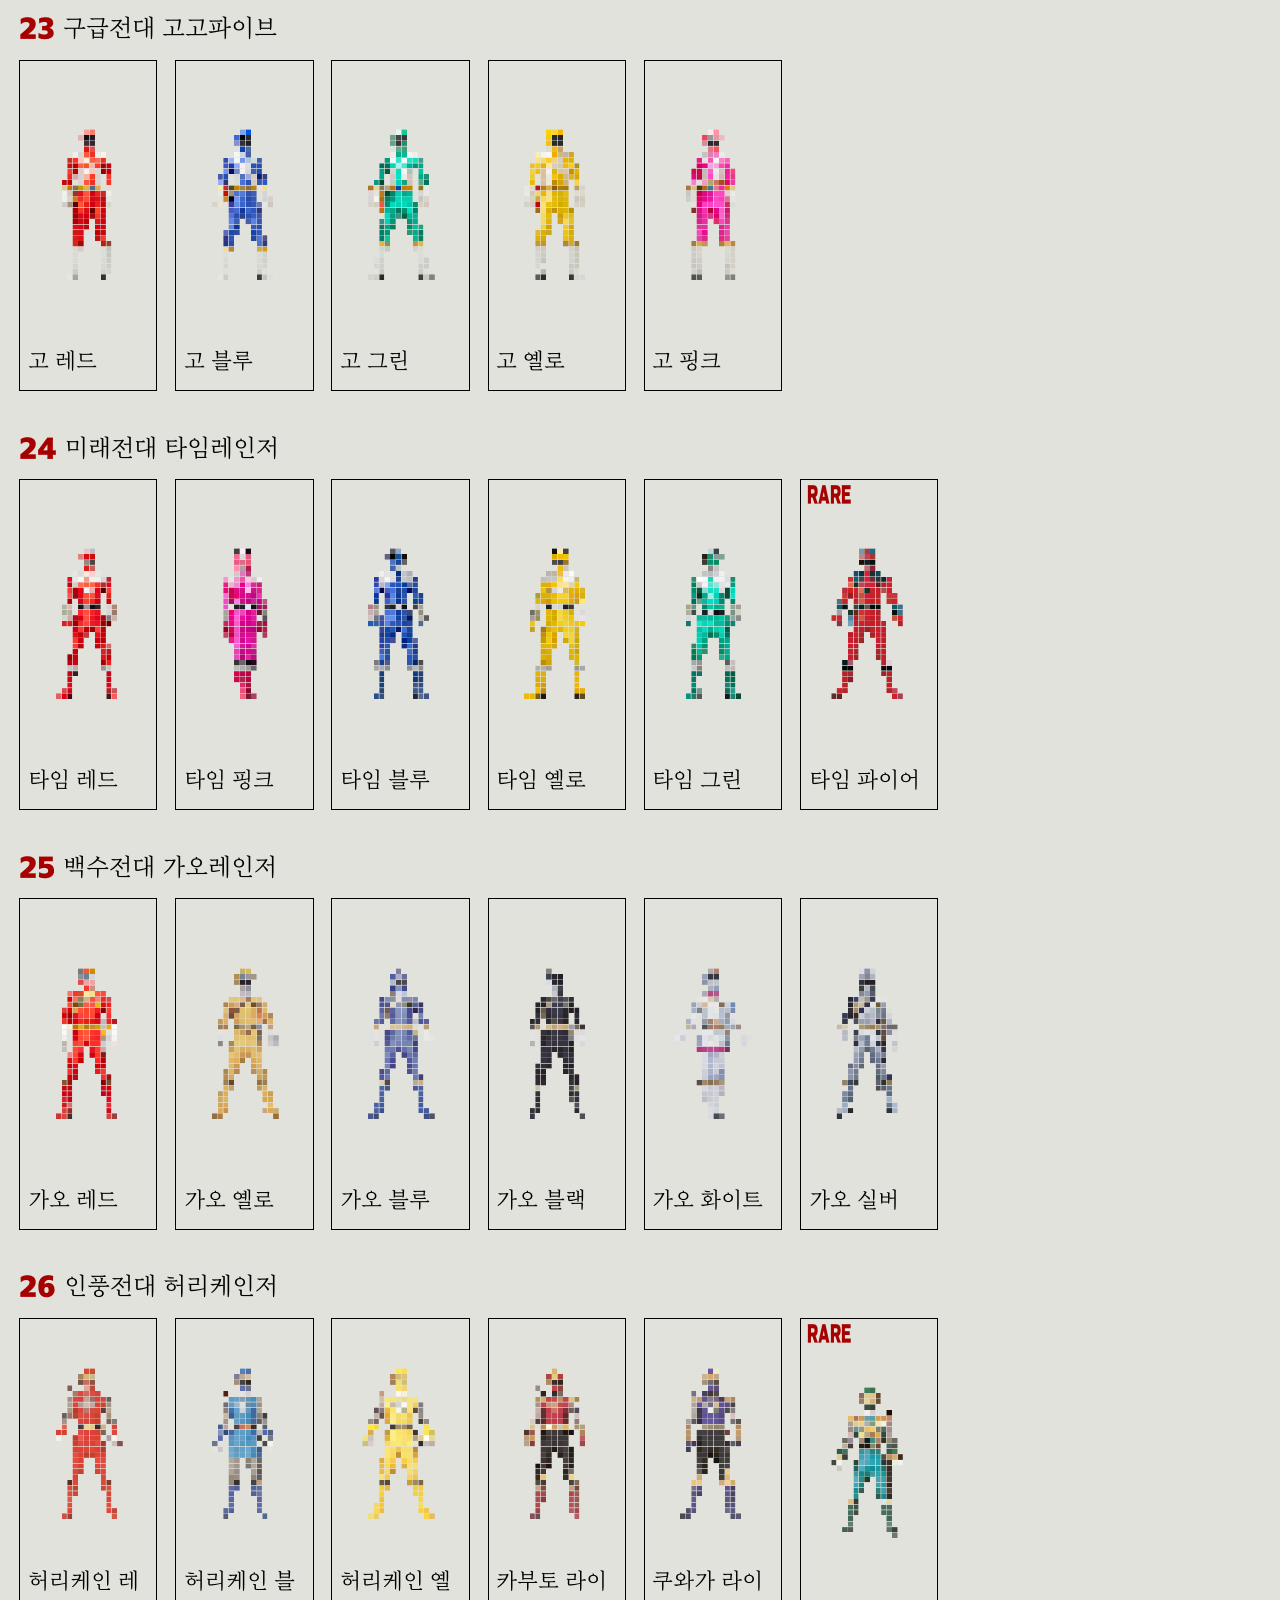
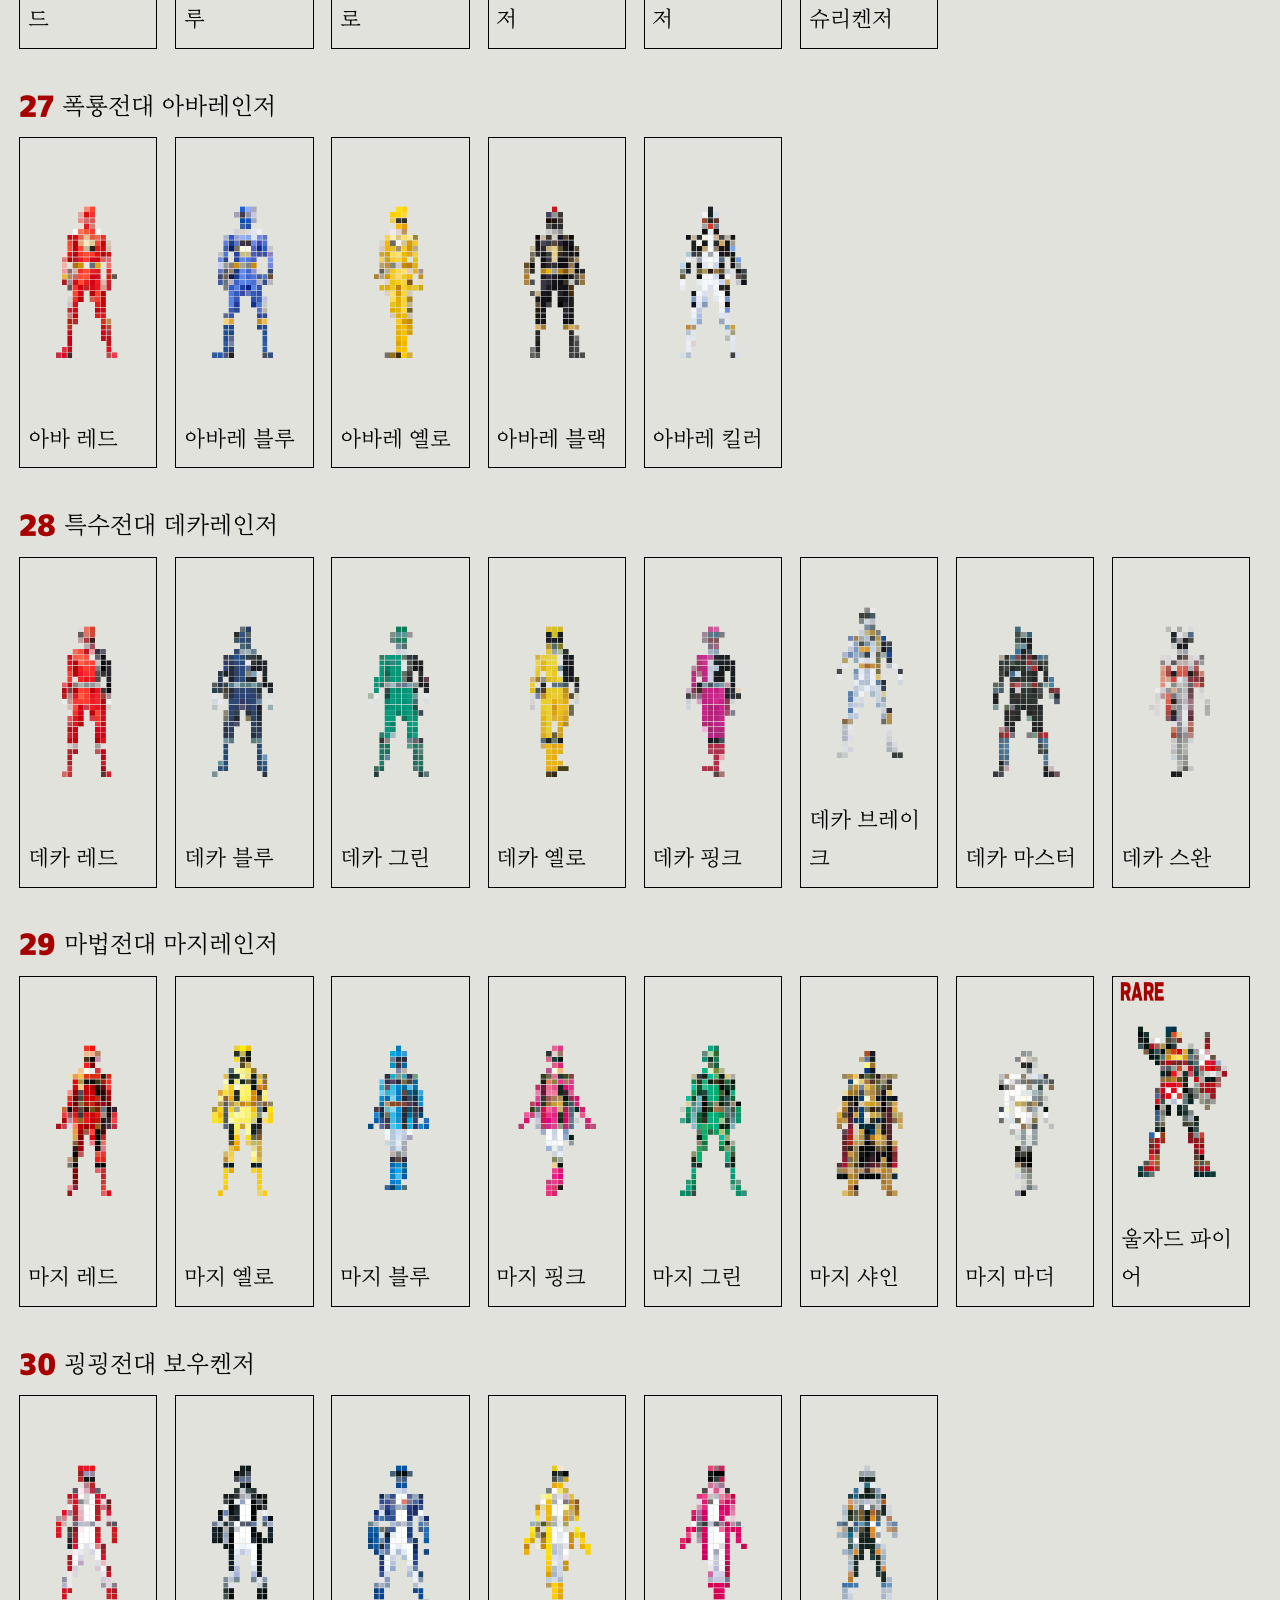
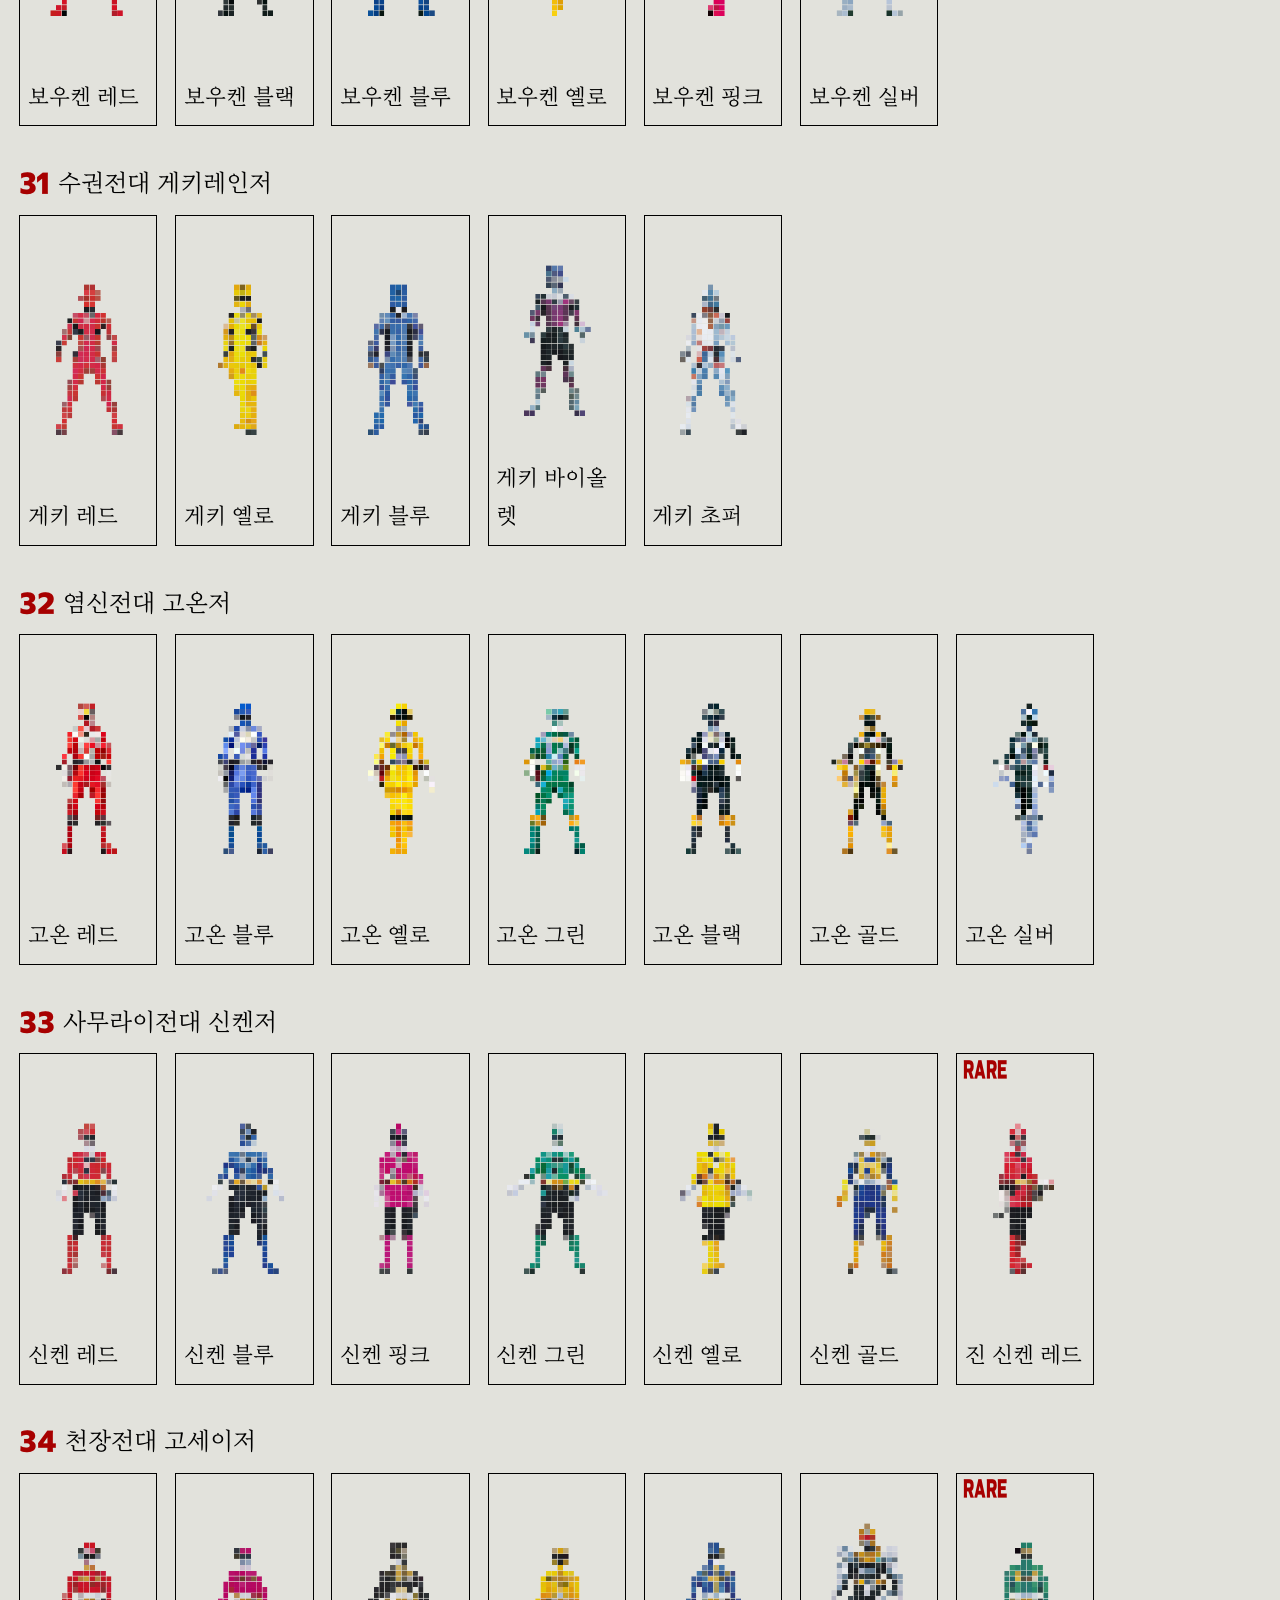
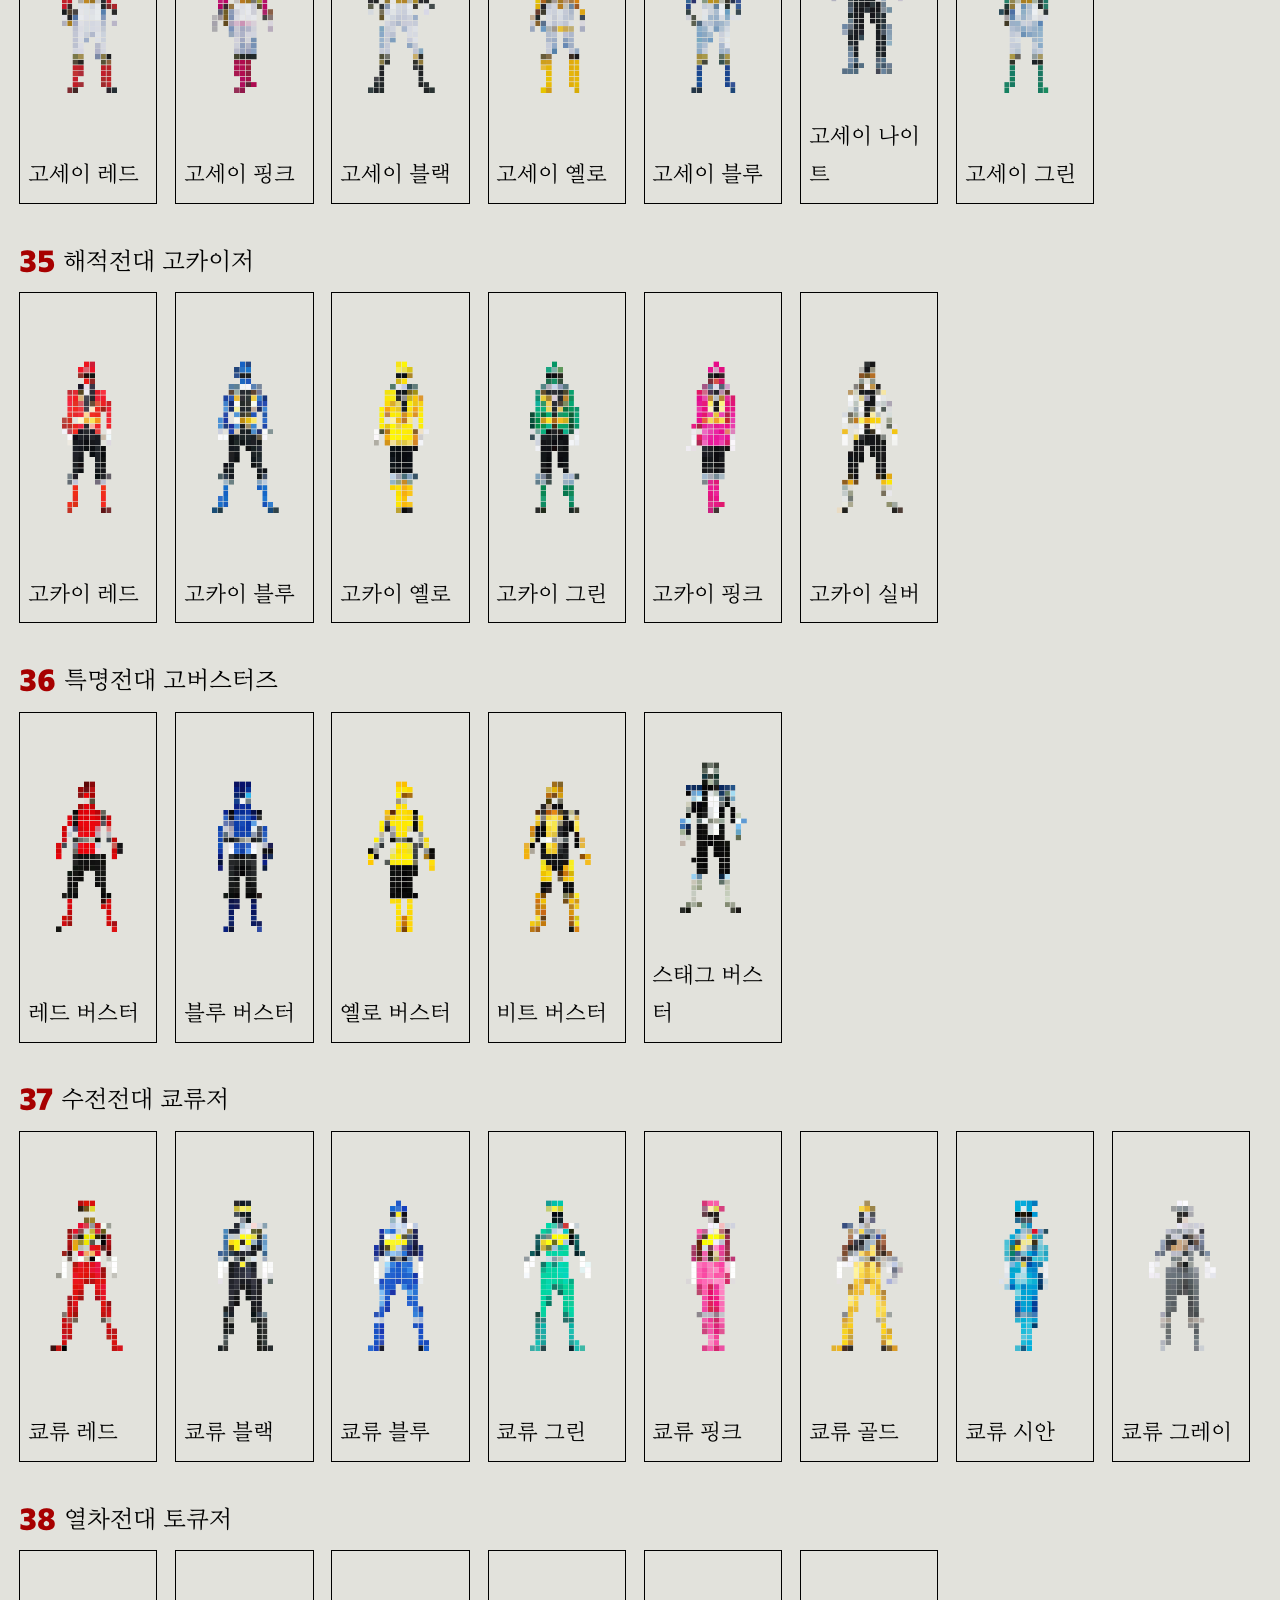
<file: code/list/index.html>
<!DOCTYPE html>
<html lang="ko">
<head>
<meta charset="UTF-8">
<meta name="viewport" content="width=device-width, initial-scale=1.0">
<title>Project.S — 영웅 리스트</title>
<link rel="stylesheet" href="style.css">
</head>
<body>
<canvas id="fxCanvas"></canvas>
<div id="handCursor"></div>
<div class="cam-chip" id="camChip">손 인식 준비 중…</div>

<!-- 배경: 흐린 Project.S 로고 + 다른 페이지(ARCHIVE) 이름 — 테스트 화면과 같은 규칙 (빨강 #a70000 / 배경 #e2e2dc / AG 제목 + 을유 본문) -->
<div class="bg-logo" aria-hidden="true"></div>
<div class="bg-word" aria-hidden="true">ARCHIVE</div>

<header class="hl-head">
  <a class="hl-back" href="../index.html" aria-label="테스트로 돌아가기"><svg viewBox="-0.5 -0.5 5 5" aria-hidden="true"><polygon points="0,-0.5 0.5,0 0,0.5 -0.5,0"/><polygon points="1,-0.5 1.5,0 1,0.5 0.5,0"/><polygon points="2,-0.5 2.5,0 2,0.5 1.5,0"/><polygon points="3,-0.5 3.5,0 3,0.5 2.5,0"/><polygon points="4,-0.5 4.5,0 4,0.5 3.5,0"/><polygon points="0,0.5 0.5,1 0,1.5 -0.5,1"/><polygon points="0,1.5 0.5,2 0,2.5 -0.5,2"/><polygon points="0,2.5 0.5,3 0,3.5 -0.5,3"/><polygon points="0,3.5 0.5,4 0,4.5 -0.5,4"/></svg></a>
  <svg class="hl-title" data-text="HERO LIST" preserveAspectRatio="none" aria-label="HERO LIST"></svg>
  <nav class="hl-links">
    <a href="../index.html">TEST</a>
    <a href="../archive/index.html">ARCHIVE</a>
  </nav>
  <div class="hl-meta">
    <p class="hl-lede">50년, 49개 시리즈, 310명.<br>한 줄이 하나의 전대예요.<br>옆으로 넘겨 그 전대의 모든 레인저,<br>카드를 눌러 그 영웅의 이야기를 살펴보세요.</p>
    <label class="hl-search"><span>찾기</span><input type="text" id="searchInput" placeholder="이름 또는 시리즈" autocomplete="off"><em id="searchCount"></em></label>
  </div>
</header>

<main id="main"></main>
<!-- 오른쪽 아래 고정: 맨 위로 -->
<button class="to-top" id="toTopBtn" aria-label="맨 위로"><svg viewBox="-0.5 -0.5 9 5" aria-hidden="true"><rect x="-0.5" y="3.5" width="1" height="1"/><rect x="0.5" y="2.5" width="1" height="1"/><rect x="1.5" y="1.5" width="1" height="1"/><rect x="2.5" y="0.5" width="1" height="1"/><rect x="3.5" y="-0.5" width="1" height="1"/><rect x="4.5" y="0.5" width="1" height="1"/><rect x="5.5" y="1.5" width="1" height="1"/><rect x="6.5" y="2.5" width="1" height="1"/><rect x="7.5" y="3.5" width="1" height="1"/></svg><span>TOP</span></button>
<div class="empty-filter" id="emptyFilter" style="display:none;">검색 결과가 없습니다.</div>

<!-- 영웅 상세 — 화면 전체 한 장 -->
<div class="modal-overlay" id="modalOverlay">
  <button class="modal-close" onclick="closeModal()" aria-label="닫기"><svg viewBox="-0.5 -0.5 5 5" aria-hidden="true"><polygon points="0,-0.5 0.5,0 0,0.5 -0.5,0"/><polygon points="1,-0.5 1.5,0 1,0.5 0.5,0"/><polygon points="2,-0.5 2.5,0 2,0.5 1.5,0"/><polygon points="3,-0.5 3.5,0 3,0.5 2.5,0"/><polygon points="4,-0.5 4.5,0 4,0.5 3.5,0"/><polygon points="0,0.5 0.5,1 0,1.5 -0.5,1"/><polygon points="0,1.5 0.5,2 0,2.5 -0.5,2"/><polygon points="0,2.5 0.5,3 0,3.5 -0.5,3"/><polygon points="0,3.5 0.5,4 0,4.5 -0.5,4"/></svg></button>
  <div class="modal-hero"><canvas id="modalCanvas" width="600" height="800"></canvas></div>
  <div class="modal-box"><div id="modalBody"></div></div>
</div>

<script src="../sound.js"></script>
<script src="mosaic.js"></script>
<script src="script.js"></script>
<script src="hand.js"></script>
<script src="../fx.js"></script>
</body>
</html>
</file>
<file: code/design.css>
/* =====================================================================
   design.css — 디자인 값 파일 (지금은 "뼈대 상태": 기능에 꼭 필요한 숫자만 남김)
   이전 디자인(피그마 1차 적용본)은 _old-design/ 폴더와 git 기록에 보관돼 있다.
   새 디자인을 만들 때 색/폰트/이미지 경로 변수를 여기에 다시 추가한다.
   ===================================================================== */
:root{
  /* Q1 레인저/바구니 — 드래그·바구니 판정(script.js)이 이 박스 크기에 맞춰 동작하므로 숫자만 유지 */
  --h:32.1vh;                   /* 레인저 이미지(page-1 폴더 A·B png) 한 장의 전체 높이 — 시안 5_page1_02 */
  --q1-box-w:0.204;             /* 레인저 몸이 차지하는 가로 비율 (PNG 1101×1393 중 몸 x113~397) */
  --q1-box-h:0.489;             /* 세로 비율 (몸 y598~1279) */
  --q1-img-x:-0.081;            /* 몸 왼쪽 끝을 칸 왼쪽에 맞추는 이미지 이동량 */
  --q1-img-y:-0.429;            /* 몸 위쪽 끝을 칸 위에 맞추는 이미지 이동량 */
  --bw:min(450px,34vh,26vw);    /* 바구니 가로 크기 */
}

/* 폰트 — 본문 전체 을유1945 (fonts/Eulyoo1945-*.woff). 예전 Silver(픽셀 폰트)에 맞춰 둔 크기를 그대로 쓰도록
   size-adjust로 한글 글자 높이를 Silver와 같게 맞춘다 (실측: Silver 0.58em / 을유 0.94em → 61.7%).
   Silver로 되돌리려면 --font-main의 'Eulyoo'를 'Silver'로만 바꾸면 된다. */
@font-face{ font-family:'Eulyoo'; src:url('../files/fonts/Eulyoo1945-Regular.woff') format('woff'); font-weight:400; size-adjust:61.7%; font-display:block; }
@font-face{ font-family:'Eulyoo'; src:url('../files/fonts/Eulyoo1945-SemiBold.woff') format('woff'); font-weight:600 900; size-adjust:61.7%; font-display:block; }
@font-face{ font-family:'Silver'; src:url('../files/fonts/Silver.ttf') format('truetype'); font-display:swap; }
:root{ --font-main:'Eulyoo','Apple SD Gothic Neo','Malgun Gothic',serif; --fs-base:26px; }

/* 헤드라인 폰트 — 시안의 빨간 굵은 한글 (AG 슈퍼블랙고딕) */
@font-face{ font-family:'AGSuperBlack'; src:url('../files/fonts/AGSuperBlackGothic-Regular_noHint.otf') format('opentype'); font-display:swap; }
:root{
  --font-head:'AGSuperBlack','Eulyoo',sans-serif;
  --red:#a70000;      /* 화면의 모든 빨강은 이 값 하나로 */
  --red-a45:rgba(167,0,0,.45);  /* 같은 빨강의 반투명 버전 */
  --red-a60:rgba(167,0,0,.6);
  --line:1.75px;      /* 화면의 모든 선 두께 */
  --paper:#e2e2dc;    /* 시안 배경색 */
}

/* ---- 1. 첫 화면 (design/1main_01.png 기준, 3841×2161 시안을 화면 비율로 환산한 값) ---- */
:root{
  --main-logo-w:106vw;       /* 로고 가로 길이(회전 전) — 시안과 겹쳐서 맞춘 값 (일치율 92%) */
  --main-logo-rot:25.5deg;   /* 로고 기울기 — 시안과 겹쳐서 맞춘 값 */
  --main-btn-size:min(4.11vw, 7.3vh);  /* HERO LIST · ARCHIVE 글자 크기 (AG 폰트, 시안 글자 높이에 맞춤) */
  /* 버튼 비율 — 가로(sx)·세로(sy)로 늘이고 줄이기. 1 = 폰트 원래 비율. 예) ARCHIVE를 세로로 길게: --archive-sy:3 */
  --herolist-sx:1; --herolist-sy:1;
  --archive-sx:1;  --archive-sy:1;
  --main-btn-gap:12.2vw;     /* 두 버튼 사이 */
  --main-btn-top:12.1vh;     /* 버튼 위쪽 여백 */
  --main-btn-right:4.6vw;    /* ARCHIVE 오른쪽 여백 */
  --main-enter-size:min(3.45vw, 6.15vh);  /* "엔터키를 눌러 시작하기" 글자 크기 */
  --main-enter-left:1.25vw;
  --main-enter-bottom:17.5vh;
}

/* ---- 2. 튜토리얼 (design/2tutorial_01~03 기준, 3841×2161 시안을 화면 비율로 환산) ---- */
:root{
  /* 배경 TUTORIAL — 꽉 찼을 때의 글자 영역 */
  --tut-word-left:1.33vw; --tut-word-top:2.22vh; --tut-word-w:97.24vw; --tut-word-h:97.18vh;
  /* 주먹 쥔 횟수별 가로 비율 (0회 → 3회). 시안: 0회 12.45%, 1회 37.5%, 3회 100% / 2회는 중간값 */
  --tut-sx-0:0.1245; --tut-sx-1:0.375; --tut-sx-2:0.625; --tut-sx-3:1;
  --tut-sx-speed:.7s;   /* 늘어나는 속도 */

  /* 가운데 텍스트 박스 */
  --tut-box-left:25.57vw; --tut-box-top:18.23vh; --tut-box-w:48.79vw; --tut-box-h:63.58vh;
  --tut-box-line:#000;                    /* 박스 테두리 색(시안: 검정) */
  --tut-box-open:rgba(218,218,213,.5);    /* 손 편 상태 박스 색 #dadad5, 투명도 50 */
  --tut-box-fist:rgba(226,222,0,.71);     /* 주먹 쥐었을 때 박스 색 — 시안(2tutorial_02)의 실제 픽셀에서 역산한 값 */
  --tut-fist-fill:var(--paper);            /* 주먹 안쪽 면 색 — 시안: 배경색과 같음(노랑이 안 덮임) */

  /* 손 아이콘 — 중심점과 높이 */
  --tut-icon-x:37.3vw; --tut-icon-y:49.9vh;
  --tut-open-h:36.4vh;   /* 편 손 */
  --tut-fist-h:23.37vh;  /* 주먹 */

  /* 문구 */
  --tut-cap-left:49.83vw; --tut-cap-top:17.55vh;
  --tut-cap-size:min(9.87vh, 5.55vw); --tut-cap-lh:1.343;

  /* 다음 버튼(btn-next) — 오른쪽 가운데 */
  --tut-next-h:43.1vh; --tut-next-right:1.25vw;
  --tut-next-opacity:1;        /* PNG 자체에 이미 투명도가 들어 있음(A≈72%, B≈48%) → 버튼 전체엔 추가로 안 씀 */
  --tut-next-press:1.08;       /* 클릭할 때 커지는 배율 */
  /* 다 채운 뒤 — TUTORIAL은 왼쪽 절반으로, NEXT는 오른쪽 절반 전체 */
  --tut-done-sx:0.49;          /* TUTORIAL 가로 비율 (꽉 찬 폭 97.24vw × 0.49 ≈ 화면 왼쪽 47.6vw) */
  --tut-done-next-h:78vh;      /* 오른쪽 절반 가운데 NEXT 화살표 높이 */
  --tut-done-hover:0;          /* 손 올렸을 때 버튼 칸이 물드는 농도 — 0 = 안 물듦(아이콘만 빨갛게). 다시 켜려면 .08 */
}

/* ---- 3. 이름 짓기 (design/3ID_01 기준, 3841×2161 시안을 화면 비율로 환산) ---- */
:root{
  /* 제목 (AG, 박스에 맞춰 늘림) */
  --id-title-left:1.48vw; --id-title-top:2.22vh; --id-title-w:60.45vw; --id-title-h:15.46vh;

  /* 안내 문구 (Silver) */
  --id-label-size:min(3.52vh, 1.98vw); --id-label-lh:1.026; --id-label-indent:.5em;
  --id-label1-left:1.25vw;  --id-label1-top:24.85vh;
  --id-label2-left:37.72vw; --id-label2-top:56.83vh;
  --id-label3-left:calc(100vw * 2 / 3 + 1.25vw); --id-label3-top:84.9vh;   /* 3분할 오른쪽 칸의 왼쪽 끝 + 1번 문구와 같은 여백(1.25vw) */

  /* 색 칸 */
  --id-grid-left:1.25vw; --id-grid-top:40.9vh;
  --id-tile:min(7.5vw, 13.33vh);                 /* 칸 한 변 */
  --id-tile-gap-x:calc(var(--id-tile) * 0.105);  /* 칸 사이 가로 */
  --id-tile-gap-y:calc(var(--id-tile) * 0.095);  /* 칸 사이 세로 */
  --id-cell:#c8c8be;        /* 셀 기본 */
  --id-cell-hover:#9d9d97;  /* 마우스/손 올렸을 때 바깥 8칸 */
  --id-cell-on:#737370;     /* 선택됐을 때 바깥 8칸 */

  /* 가운데 이름 칸 — 이 안에서 높이는 꽉 채우고 길면 가로로 줄어든다 */
  --id-name-left:37.96vw; --id-name-top:24.06vh; --id-name-w:23.9vw; --id-name-h:74.92vh;
  --id-caret-w:0.9vw;       /* 깜빡이는 캐럿 두께 (높이는 이름 칸 높이 그대로) */
  --id-caret-gap:0.6vw;     /* 글자와 캐럿 사이 */
  --id-caret-speed:1s;      /* 깜빡임 한 번(켜짐+꺼짐) 시간 */
  --id-name-color:#e2c536;   /* 기본값. 색을 고르면 JS가 그 색(SWATCH_COLORS)으로 바꾼다 */
  --id-name-white:#ffffff;   /* '화이트'를 골랐을 때 글자 색 — 칸 색(#e2e2dc)이 배경과 같아서 그대로 쓰면 안 보임 */

  /* 오른쪽 레인저 (정사각 캔버스의 중심과 크기) */
  --id-hero-x:82.4vw; --id-hero-y:52.1vh; --id-hero-size:76.6vh;

  /* NEXT (회전 전 높이, 회전 후 중심) */
  --id-next-h:33.46vh; --id-next-x:93.83vw; --id-next-y:11.01vh;
  /* 한 화면에 한 단계 */
  --id1-pad-x:1.48vw; --id1-pad-y:2.22vh;   /* 1 제목 — 화면 가장자리 여백 */
  --id-title-ms:2600;                       /* (script.js OPEN_TITLE_MS) 제목을 보여주는 시간 — 바꾸려면 script.js에서 */
  --id2-pad:2.2vw; --id2-gap:1.6vw; --id2-cell-gap:.35vw;   /* 2 색 칸 — 바깥 여백 / 칸 사이 / 칸 안 3×3 셀 사이 */
  --id3-split:70vw; --id3-pad:2vw; --id3-next-w:10vw;   /* 레인저 칸 오른쪽 끝 10vw는 세로 전체 NEXT */          /* 3 이름 칸 : 레인저 = 70 : 30 */
  --id3-ph-size:9vh;                        /* "닉네임을 입력하세요" 크기 */
}

/* ---- 4. 시작 스토리 (design/4_01~03 기준, 3841×2161 환산) ---- */
:root{
  /* A — 두 단락 (AG) */
  --story-size:min(9.85vh, 5.54vw); --story-lh:1.374;
  --story-p1-left:1.33vw;  --story-p1-top:0.65vh;
  --story-p2-right:1.25vw; --story-p2-top:19.6vh;

  /* B(키 큰 상태) → C(납작) — 세 줄, 가로 위치는 같고 세로만 바뀜 */
  --story-l1-left:10.39vw; --story-l1-w:76.46vw; --story-l1-top:1.71vh;  --story-l1-h:30.5vh;  --story-l1-top-c:2.17vh;  --story-l1-h-c:5vh;
  --story-l2-left:4.19vw;  --story-l2-w:89.14vw; --story-l2-top:34.71vh; --story-l2-h:30.4vh;  --story-l2-top-c:7.64vh;  --story-l2-h-c:4.95vh;
  --story-l3-left:1.59vw;  --story-l3-w:96.41vw; --story-l3-top:67.47vh; --story-l3-h:30.54vh; --story-l3-top-c:13.05vh; --story-l3-h-c:5vh;
  --story-shrink:.7s;

  /* C — 진짜진짜 시작 + NEXT */
  --story-go-left:50.01vw; --story-go-top:49.65vh; --story-go-w:36.14vw; --story-go-h:49.33vh;
  --story-next-h:48.45vh; --story-next-right:1.28vw; --story-next-top:49.73vh;
  --story-slide:.8s;
}

/* ---- 5. Page 인트로 (design/5_page1_01 기준 — 시안과 겹쳐 맞춘 값, 일치율 96%) ---- */
:root{
  --q-logo-x:45.11vw; --q-logo-y:53.15vh;   /* "Page N" 중심 */
  --q-logo-h:25.41vw;                       /* 높이 (Page 1 기준 가로 93vw) */
  --q-logo-rot:21.25deg;                    /* 기울기 */
  --q-logo-from:150vw;                      /* 출발 거리 — 기울어진 방향으로 이만큼 왼쪽 위 화면 밖에서 */
  --q-logo-delay:.45s;                      /* 화면이 밀려 들어온 뒤 시작 */
  --q-logo-dur:.8s;                         /* 들어오는 시간 */
  --q-sub-left:1.1vw; --q-sub-top:76vh;     /* 질문 위치 (왼쪽 아래) */
  --q-sub-size:min(6.15vh, 3.46vw); --q-sub-lh:1.208;
  --q-sub-lag:.08s;                         /* 질문이 "Page N"보다 살짝 늦게 따라 들어오는 시간 (0이면 완전히 동시에) */
}

/* ---- 6. 질문 화면 Page 1~6 (design/아트보드 9~20 기준, 7681×4321 → vw/vh 환산) ---- */
:root{
  --q-white:var(--paper);     /* 질문 화면·인트로 배경 — 오프닝과 같은 색 */
  --q-slate:#4c6971;          /* Page 2·5 질문 화면 배경 */
  --q-gray:#aaaaaa;           /* 패널 테두리선·P3 칸·화살표 색 */
  --q-panel-bg:#f3f3f1;       /* 모자이크 칸 바탕 */
  --q-dot:#e4e4e2;            /* 모자이크 칸 점 */
  --q-bglogo-op:.2;           /* 질문 화면 뒤에 남는 "Page N" 농도 (시안 #bc0000 20%) */

  /* 오른쪽 위 정보 패널 */
  --qi-left:74.39vw; --qi-top:2.24vh; --qi-w:24.27vw; --qi-h:63.72vh;
  --qi-mosaic-h:46.73vh;      /* 모자이크 칸 높이 */
  --qi-bar-h:1.5vh;           /* 진행 바 줄 높이 */
  --qi-bar-in:.18vw;          /* 진행 바 안쪽 여백(좌우) */
  --qi-bar-thick:1.09vh;      /* 빨간 진행 바 두께 */
  --qi-split:15.91vw;         /* 질문 | RE 나누는 세로선 위치(패널 왼쪽 기준) */
  --qi-q-left:.86vw;          /* 질문 글자 왼쪽 여백 */
  --qi-q-pad:1.55vh;          /* 질문 첫 줄 위 여백 */
  --qi-q-size:4.8vh; --qi-q-lh:1.17;   /* AG — 글자 높이 4.65vh, 줄 간격 5.62vh */
  --qi-q-w:14.1vw;            /* 질문에서 가장 긴 줄을 이 폭에 맞춰 가로로 눌러 넣는다 */
  /* RE (질문 화면 / Page 6) */
  --qi-re-left:81vw; --qi-re-top:3vh;   /* 오른쪽 10vw 다음 버튼 바로 왼쪽 */ --qi-re-h:9.07vh;     /* 정보 패널을 없애서 RE는 오른쪽 위 모서리 (Page 1~6 같은 자리) */
  --q6-re-left:81vw; --q6-re-top:3vh;

  /* 오른쪽 아래 안내 (Silver, 검정) / 왼쪽 아래 이야기 */
  --q-hint-left:74.79vw; --q-hint-bottom:2.6vh; --q-hint-size:3.55vh; --q-hint-lh:1.017;
  --q-cap-left:.77vw; --q-cap-bottom:1.0vh; --q-cap-size:2.76vh;
  /* 왼쪽 아래 질문 단락 (한 줄 이야기 바로 위) */
  --q-qn-left:.77vw; --q-qn-bottom:5.2vh; --q-qn-size:3.5vh; --q-qn-lh:1.25; --q-qn-w:40vw;   /* AG 초특태고딕 (을유보다 글자가 커서 숫자를 줄임) */
  /* 다음 버튼 — 오른쪽 세로 띠 전체 (화살표를 띠에 맞게 늘림) */
  --q-next-strip:10vw; --q-next-pad:3vh;

  /* 이전(왼쪽 위 ⌐) / 다음(오른쪽 아래 >) — 마름모 픽셀 */
  --q-chev-color:rgba(170,170,170,.72);
  --q-prev-left:1.73vw; --q-prev-top:3.05vh; --q-prev-w:9.05vw;
  --q-next-left:89.32vw; --q-next-top:67.97vh; --q-next-w:9.06vw;

  /* Page 1 — 보물상자 + 레인저 9명 */
  --q1-chest-left:8vw;   /* 화면 전체 사용 — 오른쪽 패널이 빠진 만큼 가운데로 */ --q1-chest-top:10vh; --q1-chest-w:min(35.79vw, 55vh);   /* 화면이 가로로 넓어도(브라우저 창 등) 세로 62vh를 넘지 않게 — 아래 멘트와 안 겹침 */   /* 보물상자 (boxA·B 916×1063) */
  --q1-shift-x:6vw;            /* 레인저키 9개 전체를 왼쪽으로 — 말풍선(hover)이 오른쪽 정보 패널에 안 닿게 */
  --q1-dnd-dx:1.19vw; --q1-dnd-dy:8.07vh;   /* Drag and Drop! — 잡은 레인저 오른쪽 */

  /* Page 2 — 회색 반투명 판 + 구슬 */
  --q2-floor-left:12vw; --q2-floor-top:13.5vh; --q2-floor-w:76vw; --q2-floor-h:66.5vh;   /* 아래 80vh부터는 질문 단락 자리 */   /* 화면 전체 사용 — 위 안내 한 줄 아래, 좌우 화살표 사이 */
  --q2-floor-bg:rgba(170,170,170,.34);
  --q2-bead:9.31vw;           /* 구슬 이미지 한 변 (구슬 지름 8.79vw) */
  --q2-tongs-h:34vh;          /* 집게 커서 높이 */
  --q2-tongs-rot:-45deg;      /* 집게 기울기 (왼쪽으로 45°) — 바꾸면 script.js의 집는 끝 계산(SQRT1_2)도 같이 */

  /* Page 3 — 칸 (4열 × 7행) + 펜·지우개 */
  --q3-x0:36vw; --q3-y0:14.33vh; --q3-cell:5.715vw; --q3-pitch-x:6.124vw; --q3-pitch-y:10.86vh;
  --q3-cell-bg:#aaaaaa; --q3-black:#000; --q3-label:3.5vh;
  /* 펜·지우개 — 칸과 정보 패널 사이 빈 곳에 세로로 한 줄 (두 아이콘의 가운데를 --q3-tool-x에 맞춤) */
  --q3-tool-x:76vw;           /* 세로 줄의 가로 중심 */
  --q3-pen-w:6vw;   --q3-pen-top:34vh;      /* 펜 (원래 12.2vw → 6vw) */
  --q3-eraser-w:4.2vw; --q3-eraser-top:52vh;  /* 지우개 (원래 5.9vw → 4.2vw) */
  --q3-pen-cursor:9vw; --q3-eraser-cursor:5vw;

  /* Page 4 — 가장자리가 번지는 검은 판 + 야광봉 */
  --q4-left:1.77vw; --q4-top:13vh; --q4-w:87vw; --q4-h:67vh;   /* 오른쪽 10vw는 다음 버튼, 아래는 질문 단락 */   /* 화면 전체 — 위 안내 한 줄만 비움 */
  --q4-feather-x:8vw; --q4-feather-y:12vh;
  --q4-glow:18.5vw;           /* 야광봉 빨간 빛 네모 한 변 */
  --q4-hole:8.5vw;            /* 어둠이 걷히는 반지름 */
  --q4-stick-w:17.67vw; --q4-stick-rot:30deg; --q4-stick-dx:1.7vw; --q4-stick-dy:2.3vh;
  --q4-word:3.5vh; --q4-word-color:#ececea;

  /* Page 5 — 벽돌 탑 + 건틀렛 */
  --q5-left:38.74vw;   /* 탑을 화면 가운데로 */ --q5-top:13.47vh;   /* 10개라 시안(9개)보다 반 칸(3.48vh) 위에서 시작 */ --q5-w:19.71vw; --q5-pitch:6.96vh;   /* 벽돌 그림 전체(1536×1024) 기준 — 벽돌 몸통은 19.41vw부터 13.72vw 폭 */
  --q5-label:5.7vh; --q5-label-color:#f6e3d6; --q5-label-rot:-12deg; --q5-label-x:59%; --q5-label-y:19%;
  --q5-fist-w:7vw; --q5-fist-rot:-20deg;

  /* Page 6 — 큰 상자 (왼쪽 정보 칸 + 입력 칸) */
  --q6-left:1.48vw; --q6-top:2.22vh; --q6-w:77vw; --q6-h:68vh;   /* 아래는 질문 단락 */
  --q6-info-w:24.15vw;
  --q6-top-white:7.41vh; --q6-mosaic-h:66.72vh; --q6-gap:4.58vh;
  --q6-pad-x:1.65vw; --q6-pad-y:1.97vh;   /* 캐럿 시작 자리 */
  --q6-caret-h:41.4vh;        /* 처음 캐럿(=글자 줄) 높이 — 글이 길어지면 상자에 맞춰 줄어든다 */
}

/* ---- 7. 결과 화면 ---- */
:root{
  /* ① 룰렛 (가운데) */
  --res-spin-top:5vh; --res-spin-w:64vw; --res-spin-hero:min(52vh, 40vw);
  --res-series-size:3.6vh;      /* 전대 이름 (AG) */
  --res-name-h:15vh;            /* 레인저 이름 (AG, 칸 폭에 맞게 늘림) */
  --res-summary-size:5.4vh;     /* 특성 한 줄 (을유 — 61.7% 보정) */
  --res-meta-size:4.4vh;
  --res-slide:.9s;              /* 왼쪽으로 밀리는 시간 */
  /* ② 자세히 — 왼쪽 카드 / 오른쪽 내용 */
  --res-left:2vw; --res-card-w:30vw; --res-detail-top:5vh; --res-detail-hero:min(46vh, 26vw); --res-detail-name-h:10vh;
  --res-detail-left:35vw; --res-gap:1.8vh; --res2-bottom:14vh;
  --res-kicker-size:3.6vh;      /* 작은 제목 (AG) */
  --res-label-size:2.8vh;       /* 라벨 (AG) */
  --res-body-size:5vh; --res-body-lh:1.12;   /* 본문 — 넘치면 script.js가 줄임 */
  --res-chip-size:4vh;
  --res-quote-size:4.2vh;       /* 한 줄 해석 (AG 빨강) */
  --res-link-size:6vh; --res-links-bottom:4vh;
  /* 룰렛 속도 — script.js ROULETTE_* 에서 */
}
</file>
<file: code/style.css>
/* =====================================================================
   style.css — 뼈대 전용 (디자인 전부 제거)
   남긴 것: 화면 전환(.screen/.active), 단계별 상태(visible/finished/selected/dwell-hover 등),
           JS가 직접 위치를 옮기는 요소(커서·Q2 떠다니는 키워드·드래그 고스트·Q4 마스크·Q3 칠하기),
           Q1 레인저/바구니 배치(판정이 이 크기에 의존).
   뺀 것: 폰트, 색, 배경, 그라데이션, 장식 애니메이션, 정렬/여백 디자인.
   이전 디자인: _old-design/style.old.css
   ===================================================================== */
*{box-sizing:border-box;}
body{margin:0; font-family:var(--font-main); font-size:var(--fs-base); color:#111; background:var(--paper);}   /* 텅 빈 흰 공간 느낌(순백 아님) */
img{image-rendering:pixelated;}
/* 흰색 그래픽(흰 선 아이콘/버튼)은 배경에서 안 보이므로 검정으로 반전 */
img[src*="(W)"], img[src*="next-w"], img[src*="tut-fist-off"]{filter:invert(1);}
img{max-width:100%; height:auto;}
canvas{width:240px; height:240px;}
/* 화면 전체 그레인 필터 — 내용 위에 multiply로 씌움(클릭은 통과). 픽셀아트라 확대할 때 뭉개지 않는다 */
#fxCanvas{position:fixed; inset:0; z-index:2147482000; pointer-events:none; image-rendering:pixelated;}   /* multiply 빼서 화면 합성 부담 줄임 — 반투명 검은 점이라 겉모습은 거의 같음 */
button{font:inherit; cursor:pointer;}

/* ---- 화면 전환 ---- */
.screen{display:none; position:absolute; inset:0; z-index:1; padding:24px; overflow:auto;}
/* 모든 화면: 가로·세로 정중앙 정렬 */
.screen.active{display:flex; flex-direction:column; align-items:center; justify-content:center; text-align:center;}
.q-intro, .q-body{flex-direction:column; align-items:center; text-align:center; width:100%;}
.q-layout{justify-content:center; align-items:center;}
.open-row{justify-content:center;}
.result-layout{display:flex; align-items:center; justify-content:center; gap:32px; width:100%;}
.result-text{display:flex; flex-direction:column; align-items:center; text-align:center;}
.kw-grid{justify-content:center;}
.q-nav-row{display:flex; justify-content:center; gap:12px;}
.top-links{position:absolute; top:12px; left:12px; display:flex; gap:12px;}

/* ---- 배경 레이어(사용 안 함 — JS가 참조하므로 요소만 남김) ---- */
.bg-layer{display:none;}
.cam-status{display:none;}
body.debug .cam-status{display:block;}   /* 주소 뒤에 ?debug */

/* ---- 이미지 크기 최소 제한 (원본이 너무 커서 화면을 덮는 것만 방지) ---- */
/* .logo-img 크기·회전은 아래 "첫 화면" 블록에서 */
.q-title-img, .q-recap-img{height:24px; width:auto;}
.btn img, .img-btn img, .pixel-btn img, .tool-btn img{height:40px; width:auto;}
.q6-genie{width:80px;}
.bubble-bg{display:none;}

/* ---- 1. 오프닝 / 튜토리얼 / 이름 / 스토리 ---- */
.enter-cta{cursor:pointer;}
.tutorial-progress i{display:inline-block; width:24px; height:24px; border:var(--line) solid var(--red); margin-right:6px;}
.tutorial-progress i.on{background:var(--red);}
#screen-tutorial.finished .tut-main{display:none;}
.tutorial-next{visibility:hidden;}
.tutorial-next.visible{visibility:visible;}
.open-row{display:flex; align-items:center; gap:16px;}
.color-grid{display:grid; grid-template-columns:repeat(3,40px); gap:6px;}
.color-swatch{width:40px; height:40px; background:var(--swatch-color,#888); border:var(--line) solid transparent; cursor:pointer;}
.color-swatch.selected{border-color:#000;}
.color-swatch.dwell-hover, .dwell-hover{outline:var(--line) dashed #888;}
.q-stage{position:relative; width:240px; height:240px;}
.candidate-stage{width:100%; height:100%;}
.nickname-input, .subjective-input{font:inherit;}

/* ---- 2. 질문 화면 공통 ---- */
.q-body{display:none;}                      /* JS(revealAfterIntro)가 보여준다 */
.q-layout{display:flex; gap:24px;}
.kw-grid{display:flex; flex-wrap:wrap; gap:8px; max-width:560px;}
.kw{border:var(--line) solid #111; padding:6px 12px; background:#f3f3f1; color:#111; cursor:pointer; user-select:none;}
.kw.selected{outline:var(--line) solid var(--red);}
.kw.picked-source{visibility:hidden;}


/* ---- 커서(손 위치) — JS가 left/top/--s를 바꾼다 ---- */
#handCursor{
  --s:1; position:fixed; width:28px; height:28px; border-radius:50%; border:var(--line) solid var(--red); mix-blend-mode:multiply;
  pointer-events:none; z-index:2147483000; display:none; transform:translate(-50%,-50%) scale(var(--s));
}
#handCursor.fist{background:var(--red-a45);}
body.hand-mouse{cursor:none;}
body.hand-mouse input, body.hand-mouse textarea{cursor:text;}

/* ---- Q1: 레인저 드래그 → 바구니 (크기에 판정이 의존) ---- */
.kw-grid.q1grid{display:grid; grid-template-columns:repeat(10,1fr); gap:calc(var(--h)*0.02) 2.2vw; width:min(820px,62vw); max-width:none; justify-items:center;}
.kw-grid.q1grid .kw{grid-column:span 2;}
.kw-grid.q1grid .kw:nth-child(6){grid-column:2 / span 2;}
.kw.kw-hero{border:none; background:none; padding:0; display:block; position:relative; flex:none; line-height:0;
  width:calc(var(--h)*var(--q1-box-w)); height:calc(var(--h)*var(--q1-box-h));}
.kw.kw-hero:hover, .kw.kw-hero.dwell-hover{z-index:6;}
.kw.kw-hero img, .drag-ghost img{position:absolute; left:calc(var(--h)*var(--q1-img-x)); top:calc(var(--h)*var(--q1-img-y)); height:var(--h); width:auto; max-width:none; pointer-events:none;}
.kw.kw-hero .img-b{display:none;}
.kw.kw-hero:hover .img-a, .kw.kw-hero.dwell-hover .img-a{display:none;}
.kw.kw-hero:hover .img-b, .kw.kw-hero.dwell-hover .img-b{display:block;}
.kw.kw-hero .kw-label{position:absolute; width:1px; height:1px; overflow:hidden; opacity:0;}
.kw.kw-hero.selected{outline:none;}
.drag-ghost{position:fixed; z-index:50; pointer-events:none; transform:translate(-50%,-50%); white-space:nowrap;}
.drag-ghost:has(img){width:calc(var(--h)*var(--q1-box-w)); height:calc(var(--h)*var(--q1-box-h)); line-height:0;}
.drag-ghost .img-a, .drag-ghost .kw-label{display:none;}
.q-layout.q1 .q-stage{margin-bottom:calc(var(--bw) * 1.16 + 0.5rem);}
.basket{position:absolute; left:50%; top:calc(100% + 0.4rem); transform:translateX(-50%); width:var(--bw); cursor:pointer;}
.basket img{width:100%; height:auto; display:block;}
.basket .bk-open{display:none;}
.basket.open .bk-closed, .basket.drag-over .bk-closed, .basket.dwell-hover .bk-closed{display:none;}
.basket.open .bk-open, .basket.drag-over .bk-open, .basket.dwell-hover .bk-open{display:block;}
#basketFront{position:fixed; z-index:60; display:none; pointer-events:none;}
#basketFront.on{display:block;}
.basket.reject{animation:bkShake .45s linear;}
@keyframes bkShake{0%,100%{transform:translateX(-50%);}25%{transform:translateX(calc(-50% - 12px));}75%{transform:translateX(calc(-50% + 12px));}}

/* ---- Q2: 떠다니는 키워드 (위치는 JS가 left/top으로 이동) ---- */
.kw-grid.float{position:relative; width:560px; height:380px; display:block;}
.kw-grid.float .kw{position:absolute; left:0; top:0; white-space:nowrap;}

/* ---- Q3: 칠하기 ---- */
.kw-paint{position:relative; overflow:hidden;}
.kw-paint .kw-label{position:relative; z-index:2;}
.kw-paint .paint-cell{position:absolute; top:0; bottom:0; background:var(--red-a60); clip-path:circle(0% at 50% var(--oy,50%)); transition:clip-path .6s var(--od,0ms); z-index:1;}
.kw-paint .paint-cell.painted{clip-path:circle(150% at 50% var(--oy,50%));}
.tool-btn.active{outline:var(--line) solid var(--red);}

/* ---- Q4: 어둡게 가리는 마스크 (JS가 위치/그라데이션 지정) ---- */
#eyeMask{position:fixed; inset:0; z-index:5; display:none; pointer-events:none; background:rgba(0,0,0,.88);}

/* ---- Q5: 펀치로 날아가는 키워드 ---- */
.kw.punched{opacity:0; transform:translateX(-60px) scale(.4) !important; transition:opacity .35s, transform .35s;}

/* ---- 리셋 버튼 ---- */
.reset-fab{position:fixed; right:12px; bottom:12px; z-index:30;}
.reset-fab{background:none; border:none; padding:0;}
.reset-fab img{height:40px; width:auto; display:block;}   /* RE 버튼 크기 — 이 숫자만 바꾸면 됨 */

/* ---- 글자 크기 (Silver 기준) ---- */
.enter-cta{font-size:48px;}
.title{font-size:44px; margin:0 0 12px;}
.sub, .q-hint{font-size:30px;}
.kicker, .open-kicker{font-size:36px;}
.open-title, .story-text{font-size:52px;}
.open-label{font-size:30px;}
.open-op{font-size:48px;}
.q-recap-text{font-size:36px;}
.kw{font-size:28px; padding:8px 16px;}
.result-section-label{font-size:24px; margin-top:16px;}
.result-explanation, .ai-quote{font-size:26px; line-height:1.5; max-width:640px;}
.nickname-input{font-size:32px;} .subjective-input{font-size:28px;}
.btn, .btn-small{font-size:26px;}
.combined-id{font-size:28px;}



/* =====================================================================
   1. 첫 화면 (#screen-camstart) — 시안 1main_01
   가운데 정렬 대신 화면 위에 직접 배치: 로고는 정중앙에 기울여서, 버튼은 오른쪽 위, 시작 문구는 왼쪽 아래.
   숫자는 design.css의 --main-* 값으로 조절한다.
   ===================================================================== */
#screen-camstart.active{display:block; padding:0; overflow:hidden;}
#screen-camstart .logo-img{
  position:absolute; left:50%; top:50%;
  width:var(--main-logo-w); max-width:none; height:auto;
  transform:translate(-50%,-50%) rotate(var(--main-logo-rot));
  pointer-events:none;
}
#screen-camstart .main-links{
  position:absolute; top:var(--main-btn-top); right:var(--main-btn-right);
  display:flex; align-items:flex-start; gap:var(--main-btn-gap); z-index:2;
}
/* HERO LIST · ARCHIVE — 이미지 대신 AG 폰트 글자. 비율은 --*-sx/--*-sy로 늘인다(글자라 늘여도 안 깨짐) */
#screen-camstart .text-btn{
  display:block; text-decoration:none; color:var(--red);
  font-family:var(--font-head); font-size:var(--main-btn-size); line-height:1; white-space:nowrap;
}
#screen-camstart .text-btn span{display:inline-block; transform-origin:right top;}
#btnHeroList span{transform:scale(var(--herolist-sx),var(--herolist-sy));}
#btnArchive span{transform:scale(var(--archive-sx),var(--archive-sy));}
#screen-camstart .enter-cta{
  position:absolute; left:var(--main-enter-left); bottom:var(--main-enter-bottom);
  font-family:var(--font-head); font-size:var(--main-enter-size); line-height:1;
  color:var(--red); text-align:left; white-space:nowrap; z-index:2;
}
#screen-camstart .enter-cta .accent{color:inherit;}
#screen-camstart .sub{   /* 카메라 오류 안내(평소엔 비어 있음) */
  position:absolute; left:var(--main-enter-left); bottom:calc(var(--main-enter-bottom) - 2.6em);
  font-size:22px; color:var(--red); text-align:left;
}

/* =====================================================================
   2. 튜토리얼 (#screen-tutorial) — 시안 2tutorial_01~03
   층 순서: 배경 TUTORIAL(1) < 텍스트 박스·손·문구(2) < 다음 버튼(3). 숫자는 design.css --tut-*
   ===================================================================== */
#screen-tutorial.active{display:block; padding:0; overflow:hidden;}
#screen-tutorial .tutorial-progress, #screen-tutorial .tut-done{display:none;}

/* 배경 TUTORIAL — 왼쪽 끝을 기준으로 가로만 늘어난다 */
.tut-bigword{
  position:absolute; left:var(--tut-word-left); top:var(--tut-word-top);
  width:var(--tut-word-w); height:var(--tut-word-h); overflow:visible; z-index:1;
  transform-origin:left center; transform:scaleX(var(--tut-sx-0));
  transition:transform var(--tut-sx-speed) cubic-bezier(.2,.8,.2,1);
}
.tut-bigword text{font-family:var(--font-head); fill:var(--red);}
#screen-tutorial[data-step="1"] .tut-bigword{transform:scaleX(var(--tut-sx-1));}
#screen-tutorial[data-step="2"] .tut-bigword{transform:scaleX(var(--tut-sx-2));}
#screen-tutorial[data-step="3"] .tut-bigword{transform:scaleX(var(--tut-sx-3));}

/* 텍스트 박스 — 손 편 상태 흰색 50%, 주먹 쥐면 노랑 80% */
.tut-main{position:absolute; inset:0; z-index:2; pointer-events:none;}
.tut-box{
  position:absolute; left:var(--tut-box-left); top:var(--tut-box-top);
  width:var(--tut-box-w); height:var(--tut-box-h);
  border:var(--line) solid var(--tut-box-line); background:var(--tut-box-open);
}
#screen-tutorial.fisted .tut-box{background:var(--tut-box-fist);}

/* 손 아이콘 — PNG 모양을 마스크로 써서 색은 항상 --red로 칠한다 */
.tut-icon{position:absolute; left:var(--tut-icon-x); top:var(--tut-icon-y); transform:translate(-50%,-50%);}
.tut-icon-open{
  height:var(--tut-open-h); aspect-ratio:832/1156; background:var(--red);
  -webkit-mask:url('../files/images/ui/tutorial/icon-hand-openC.png') center/contain no-repeat;
          mask:url('../files/images/ui/tutorial/icon-hand-openC.png') center/contain no-repeat;
}
.tut-icon-fist{height:var(--tut-fist-h); aspect-ratio:694/739;}   /* 안쪽 면(::before) + 빨간 외곽선(::after) */
.tut-icon-fist::before{
  content:''; position:absolute; inset:0; background:var(--tut-fist-fill);
  -webkit-mask:url('../files/images/ui/tutorial/icon-fistB.png') center/contain no-repeat;
          mask:url('../files/images/ui/tutorial/icon-fistB.png') center/contain no-repeat;
}
.tut-icon-fist::after{
  content:''; position:absolute; inset:0; background:var(--red);
  -webkit-mask:url('../files/images/ui/tutorial/icon-fistA.png') center/contain no-repeat;
          mask:url('../files/images/ui/tutorial/icon-fistA.png') center/contain no-repeat;
}

/* 문구 */
.tut-caption{
  position:absolute; left:var(--tut-cap-left); top:var(--tut-cap-top);
  font-family:var(--font-head); font-size:var(--tut-cap-size); line-height:var(--tut-cap-lh);
  color:var(--red); text-align:left; white-space:nowrap;
}

/* 다음 버튼 위치 — 3번 반복하면 나타남 */
#tutorialNextBtn{position:absolute; right:var(--tut-next-right); top:50%; transform:translateY(-50%);}
#tutorialNextBtn{--next-h:var(--tut-next-h);}
/* 3번 다 채우면: TUTORIAL은 왼쪽 50%로 밀려나고, 오른쪽 50% 전체가 NEXT 버튼이 되어 오른쪽에서 밀려 들어온다 */
#screen-tutorial.finished .tut-bigword{transform:scaleX(calc(var(--tut-sx-3) * var(--tut-done-sx)));}
#screen-tutorial #tutorialNextBtn.visible{
  left:50vw; right:auto; top:0; width:50vw; height:100vh; transform:none;
  display:flex; align-items:center; justify-content:center; --next-h:var(--tut-done-next-h);
  animation:tutNextIn var(--tut-sx-speed) cubic-bezier(.2,.8,.2,1) both;
}
@keyframes tutNextIn{from{transform:translateX(50vw);} to{transform:none;}}
/* 버튼 면 — 손을 올리면 오른쪽 절반 전체가 옅게 물들어서 '여기 전체가 버튼'인 게 보이게 */
#screen-tutorial #tutorialNextBtn.visible::before{content:''; position:absolute; inset:0; background:var(--red); opacity:0; transition:opacity .15s; pointer-events:none;}
#screen-tutorial #tutorialNextBtn.visible:hover::before, #screen-tutorial #tutorialNextBtn.visible.dwell-hover::before{opacity:var(--tut-done-hover);}

/* =====================================================================
   공통 NEXT 버튼 (.next-btn) — 기본 A(회색 PNG) / hover·손 올림 B(--red) / 클릭·주먹 살짝 커짐
   버튼 높이는 각 화면에서 --next-h로 지정
   ===================================================================== */
.next-btn{
  z-index:3; background:none !important; border:none; padding:0; opacity:var(--tut-next-opacity);
}
.next-btn.dwell-hover{outline:none;}
.next-btn .next-a{height:var(--next-h); width:auto; max-width:none; display:block; transition:transform .15s ease;}
/* B 원본이 A보다 1.12배 커서 같은 중심에 그 비율로. PNG 모양을 마스크로 써서 --red로 칠함 */
.next-btn .next-b{
  position:absolute; left:50%; top:50%; height:calc(var(--next-h) * 2168 / 1938); aspect-ratio:1098/2168;
  transform:translate(-50%,-50%); background:var(--red); visibility:hidden; transition:transform .15s ease;
  -webkit-mask:url('../files/images/ui/button/btn-nextB.png') center/contain no-repeat;
          mask:url('../files/images/ui/button/btn-nextB.png') center/contain no-repeat;
}
.next-btn:hover .next-a, .next-btn.dwell-hover .next-a{visibility:hidden;}
.next-btn:hover .next-b, .next-btn.dwell-hover .next-b{visibility:visible;}
/* B 상태일 때 곱하기 — 빨간 타이포 위에서도 보이게. (버튼 안쪽 요소에 걸면 버튼 밖과 섞이지 않아서 버튼 자체에 건다) */
.next-btn:hover, .next-btn.dwell-hover, .next-btn.pressed{mix-blend-mode:multiply;}
.next-btn:active .next-b, .next-btn.pressed .next-b{transform:translate(-50%,-50%) scale(var(--tut-next-press));}
.next-btn:active .next-a, .next-btn.pressed .next-a{transform:scale(var(--tut-next-press));}

/* =====================================================================
   3. 이름 짓기 (#screen-open) — 시안 3ID_01. 화면 3분할: 왼쪽 색 / 가운데 이름 / 오른쪽 레인저
   숫자는 design.css --id-*
   ===================================================================== */
#screen-open.active{display:block; padding:0; overflow:hidden; text-align:left;}

.id-title{
  position:absolute; left:var(--id-title-left); top:var(--id-title-top);
  width:var(--id-title-w); height:var(--id-title-h); overflow:visible; z-index:2;
}
.id-title text{font-family:var(--font-head); fill:var(--red);}

/* 안내 문구 — Silver, 번호 뒤로 둘째 줄부터 들여쓰기 */
.id-label{
  position:absolute; margin:0; z-index:3;
  font-family:var(--font-main); font-size:var(--id-label-size); line-height:var(--id-label-lh);
  color:#000; padding-left:var(--id-label-indent); text-indent:calc(var(--id-label-indent) * -1); white-space:nowrap;
}
.id-label-1{left:var(--id-label1-left); top:var(--id-label1-top);}
.id-label-2{left:var(--id-label2-left); top:var(--id-label2-top);}
#screen-open.name-dark .id-label-2{color:#fff;}   /* 어두운 색 이름 위에서는 흰 글자 */
.id-label-3{left:var(--id-label3-left); top:var(--id-label3-top); visibility:hidden;}
#screen-open.has-id .id-label-3{visibility:visible;}   /* 색 + 이름이 다 있을 때만 */
.id-result{color:var(--red);}

/* 색 칸 — 3×4, 각 칸은 3×3 회색 셀 + 가운데 색 */
#screen-open .color-grid{
  position:absolute; left:var(--id-grid-left); top:var(--id-grid-top); z-index:2;
  display:grid; grid-template-columns:repeat(3, var(--id-tile)); grid-auto-rows:var(--id-tile);
  column-gap:var(--id-tile-gap-x); row-gap:var(--id-tile-gap-y);
}
#screen-open .color-swatch{
  width:var(--id-tile); height:var(--id-tile); border:none; outline:none; cursor:pointer;
  display:grid; grid-template-columns:repeat(3,1fr); grid-template-rows:repeat(3,1fr);
  gap:calc(var(--id-tile) * 0.0104); background:none !important;
}
#screen-open .color-swatch i{background:var(--id-cell);}
#screen-open .color-swatch i:nth-child(5){background:var(--swatch-color);}
#screen-open .color-swatch:hover i:not(:nth-child(5)),
#screen-open .color-swatch.dwell-hover i:not(:nth-child(5)){background:var(--id-cell-hover);}
#screen-open .color-swatch.selected i:not(:nth-child(5)){background:var(--id-cell-on);}

/* 가운데 이름 칸 */
.name-cell{
  position:absolute; left:var(--id-name-left); top:var(--id-name-top);
  width:var(--id-name-w); height:var(--id-name-h); z-index:2;
  display:flex; justify-content:center; align-items:stretch;
}
.name-type{display:none; height:100%; overflow:visible;}
/* 캐럿 — 색을 고르면(입력 가능해지면) 나타나서 깜빡임. 글자가 있으면 글자 바로 뒤, 없으면 칸 가운데 */
.name-caret{
  display:none; flex:none; width:var(--id-caret-w); height:100%; background:var(--id-name-color);
  animation:caretBlink var(--id-caret-speed) steps(1) infinite;
}
.name-type[style*="block"] + .name-caret{margin-left:var(--id-caret-gap);}
#screen-open.can-type .name-caret{display:block;}
@keyframes caretBlink{50%{opacity:0;}}
.name-type text{font-family:var(--font-head); fill:var(--id-name-color);}
/* 실제 입력칸은 안 보이게 칸 위에 깔아둔다 (한글 조합 입력용) */
.nickname-input{
  position:absolute; inset:0; width:100%; height:100%; opacity:0; border:none; background:none;
  color:transparent; caret-color:transparent; font-size:16px; pointer-events:none;
}

/* 오른쪽 레인저 */
#openCanvas{
  position:absolute; left:var(--id-hero-x); top:var(--id-hero-y); transform:translate(-50%,-50%);
  width:var(--id-hero-size); height:var(--id-hero-size); z-index:2;
}

/* NEXT — 오른쪽 위, btn-next를 45° 돌려서 모서리 모양. 색 + 이름이 다 있을 때만 */
#startBtn{
  --next-h:var(--id-next-h); position:absolute; left:var(--id-next-x); top:var(--id-next-y);
  transform:translate(-50%,-50%) rotate(-45deg); visibility:hidden;
}
#startBtn.visible{visibility:visible;}

/* ---- 한 화면에 한 단계 (data-step) — 1 제목이 화면 가득 / 2 색 칸이 화면 가득 / 3 이름 70 : 레인저 30 ---- */
#screen-open .id-title, #screen-open .color-grid, #screen-open .name-cell, #screen-open #openCanvas,
#screen-open .id-label, #screen-open #startBtn{transition:opacity .4s;}
#screen-open:not([data-step="1"]) .id-title{opacity:0; pointer-events:none;}
#screen-open:not([data-step="2"]) .color-grid{opacity:0; pointer-events:none; visibility:hidden;}
#screen-open:not([data-step="3"]) .name-cell, #screen-open:not([data-step="3"]) #openCanvas,
#screen-open:not([data-step="3"]) #startBtn{opacity:0; pointer-events:none; visibility:hidden;}
#screen-open .id-label-1, #screen-open .id-label-2{display:none;}   /* 안내 문구는 빼고 칸만 */
#screen-open:not([data-step="3"]) .id-label-3{visibility:hidden;}

/* 1 — 제목 두 줄이 화면 전체 (위 줄 / 아래 줄이 화면 높이를 반씩) */
#screen-open .id-title{display:none;}
.id-title-line{position:absolute; left:var(--id1-pad-x); width:calc(100vw - var(--id1-pad-x) * 2); height:calc(50vh - var(--id1-pad-y) * 1.5); overflow:visible; z-index:2; transition:opacity .4s;}
.id-title-l1{top:var(--id1-pad-y);}
.id-title-l2{top:calc(50vh + var(--id1-pad-y) / 2);}
.id-title-line text{font-family:var(--font-head); fill:var(--red);}
#screen-open:not([data-step="1"]) .id-title-line{opacity:0; pointer-events:none;}

/* 2 — 색 칸 4 × 3이 화면 전체 */
#screen-open .color-grid{left:var(--id2-pad); top:var(--id2-pad); width:calc(100vw - var(--id2-pad) * 2); height:calc(100vh - var(--id2-pad) * 2);
  grid-template-columns:repeat(4, 1fr); grid-auto-rows:1fr; column-gap:var(--id2-gap); row-gap:var(--id2-gap);}
#screen-open .color-swatch{width:auto; height:auto; gap:var(--id2-cell-gap);}

/* 3 — 이름 칸 70% : 레인저 30% */
#screen-open .name-cell{left:var(--id3-pad); top:var(--id3-pad); width:calc(var(--id3-split) - var(--id3-pad) * 2); height:calc(100vh - var(--id3-pad) * 2);}
#screen-open #openCanvas{left:calc(var(--id3-split) + (100vw - var(--id3-split) - var(--id3-next-w)) / 2); top:50vh;
  width:min(calc(100vw - var(--id3-split) - var(--id3-next-w)), 100vh); height:min(calc(100vw - var(--id3-split) - var(--id3-next-w)), 100vh);}
/* NEXT — 오른쪽 끝 세로 띠 전체. 화살표 그림을 띠에 맞게 늘린다 */
#screen-open #startBtn{left:calc(100vw - var(--id3-next-w)); top:0; width:var(--id3-next-w); height:100vh; transform:none; padding:var(--q-next-pad) 0;}
#screen-open #startBtn .next-a{width:100%; height:100%; object-fit:fill;}
#screen-open #startBtn .next-b{left:0; top:var(--q-next-pad); width:100%; height:calc(100% - var(--q-next-pad) * 2); aspect-ratio:auto; transform:none;
  -webkit-mask-size:100% 100%; mask-size:100% 100%;}
#screen-open #startBtn:active .next-b, #screen-open #startBtn.pressed .next-b{transform:scale(var(--tut-next-press));}
#screen-open .id-label-3{left:calc(var(--id3-split) + 1.25vw);}
/* 비어 있을 때 — "닉네임을 입력하세요"가 깜빡이며 떠 있다 (캐럿 대신) */
.name-placeholder{display:none; align-self:center; font-family:var(--font-head); font-size:var(--id3-ph-size); line-height:1; white-space:nowrap;
  color:var(--id-name-color); animation:caretBlink var(--id-caret-speed) steps(1) infinite;}
#screen-open.can-type.name-empty .name-placeholder{display:block;}
#screen-open.name-empty .name-caret{display:none !important;}

/* =====================================================================
   화면 전환 — 오른쪽에서 밀려 들어오기 (script.js slideTo)
   ===================================================================== */
html, body{overflow:hidden;}
.screen.leaving{display:block;}
.screen.enter-right{transform:translateX(100%);}
.screen.exit-left{transform:translateX(-100%);}
.screen.slide{transition:transform .65s cubic-bezier(.7,0,.2,1);}

/* =====================================================================
   4. 시작 스토리 (#screen-story) — 시안 4_01 / 4_02 / 4_03. 숫자는 design.css --story-*
   ===================================================================== */
#screen-story.active{display:block; padding:0; overflow:hidden;}

/* A — 두 단락 */
.story-para{
  position:absolute; margin:0; z-index:2;
  font-family:var(--font-head); font-size:var(--story-size); line-height:var(--story-lh); color:var(--red); white-space:nowrap;
}
.story-para-1{left:var(--story-p1-left); top:var(--story-p1-top); text-align:left;}
.story-para-2{right:var(--story-p2-right); top:var(--story-p2-top); text-align:right;}
.story-para .ch{visibility:hidden;}
.story-para .ch.on{visibility:visible;}
#screen-story.phase-b .story-para{display:none;}

/* B → C — 세 줄. 기본은 키 큰 상태, phase-c에서 위로 납작하게 */
.story-line{
  position:absolute; overflow:visible; z-index:2; display:none;
  transition:top var(--story-shrink) cubic-bezier(.7,0,.2,1), height var(--story-shrink) cubic-bezier(.7,0,.2,1);
}
#screen-story.phase-b .story-line{display:block;}
.story-line text, .story-go text{font-family:var(--font-head); fill:var(--red);}
.story-line .ch{visibility:hidden;}
.story-line .ch.on{visibility:visible;}   /* 바운스 없이 한 글자씩 탕탕 찍힘 */
.story-line-1{left:var(--story-l1-left); width:var(--story-l1-w); top:var(--story-l1-top); height:var(--story-l1-h);}
.story-line-2{left:var(--story-l2-left); width:var(--story-l2-w); top:var(--story-l2-top); height:var(--story-l2-h);}
.story-line-3{left:var(--story-l3-left); width:var(--story-l3-w); top:var(--story-l3-top); height:var(--story-l3-h);}
#screen-story.phase-c .story-line-1{top:var(--story-l1-top-c); height:var(--story-l1-h-c);}
#screen-story.phase-c .story-line-2{top:var(--story-l2-top-c); height:var(--story-l2-h-c);}
#screen-story.phase-c .story-line-3{top:var(--story-l3-top-c); height:var(--story-l3-h-c);}

/* C — 진짜진짜 시작 + NEXT, 오른쪽 화면 밖에서 밀려 나옴 */
.story-go, .story-next{
  position:absolute; z-index:3; transform:translateX(100vw); visibility:hidden;
  transition:transform var(--story-slide) cubic-bezier(.2,.8,.2,1);
}
.story-go{left:var(--story-go-left); top:var(--story-go-top); width:var(--story-go-w); height:var(--story-go-h); overflow:visible;}
.story-next{--next-h:var(--story-next-h); right:var(--story-next-right); top:var(--story-next-top);}
#screen-story.go .story-go, #screen-story.go .story-next{transform:translateX(0); visibility:visible;}
#screen-story.go .story-next{transition-delay:.12s;}   /* NEXT는 살짝 늦게 따라 나옴 */
/* 진짜진짜 시작 — 모든 글자는 왼쪽 50%로 밀려나고, 오른쪽 50% 전체가 NEXT (튜토리얼과 같은 방식) */
.story-line{transition:top var(--story-shrink) cubic-bezier(.7,0,.2,1), height var(--story-shrink) cubic-bezier(.7,0,.2,1), left var(--story-slide) cubic-bezier(.2,.8,.2,1), width var(--story-slide) cubic-bezier(.2,.8,.2,1);}
#screen-story.go .story-line-1, #screen-story.go .story-line-2, #screen-story.go .story-line-3{left:1.5vw; width:46.5vw;}
#screen-story.go .story-go{left:1.5vw; width:46.5vw; top:22vh; height:75vh;}
#screen-story.go .story-next{left:50vw; right:auto; top:0; width:50vw; height:100vh; display:flex; align-items:center; justify-content:center; --next-h:78vh;}
#screen-story.go .story-next::before{content:''; position:absolute; inset:0; background:var(--red); opacity:0; transition:opacity .15s; pointer-events:none;}
#screen-story.go .story-next:hover::before, #screen-story.go .story-next.dwell-hover::before{opacity:var(--tut-done-hover);}

/* =====================================================================
   5. Page 인트로 (.q-intro) — 시안 5_page1_01. 첫 화면과 같은 배치
   큰 "Page N"이 좌상단 화면 밖에서 기울어진 방향 그대로 대각선으로 미끄러져 들어온다
   ===================================================================== */
.q-intro{position:absolute; inset:0; overflow:hidden; text-align:left;}
.q-intro .q-logo{
  position:absolute; left:var(--q-logo-x); top:var(--q-logo-y);
  height:var(--q-logo-h); aspect-ratio:var(--logo-ratio, 1834/501); background:var(--red);
  -webkit-mask:var(--logo) center/contain no-repeat; mask:var(--logo) center/contain no-repeat;
  transform:translate(-50%,-50%) rotate(var(--q-logo-rot));
}
/* 기울어진 축을 따라 화면 밖(좌상단)에서 제자리로 */
.q-intro.play .q-logo{animation:qLogoIn var(--q-logo-dur) cubic-bezier(.15,.85,.25,1) var(--q-logo-delay) both;}
@keyframes qLogoIn{
  from{transform:translate(-50%,-50%) rotate(var(--q-logo-rot)) translateX(calc(var(--q-logo-from) * -1));}
  to{transform:translate(-50%,-50%) rotate(var(--q-logo-rot)) translateX(0);}
}
.q-intro .q-sub{
  position:absolute; left:var(--q-sub-left); top:var(--q-sub-top); max-width:60vw;
  font-family:var(--font-head); font-size:var(--q-sub-size); line-height:var(--q-sub-lh);
  color:var(--red); white-space:pre-line; text-align:left;
}
/* 질문은 "Page N"과 같은 타이밍에 왼쪽 화면 밖에서 밀려 들어옴 */
.q-intro.play .q-sub{animation:qSubIn var(--q-logo-dur) cubic-bezier(.15,.85,.25,1) calc(var(--q-logo-delay) + var(--q-sub-lag)) both;}
@keyframes qSubIn{from{transform:translateX(-110vw);} to{transform:translateX(0);}}
.q-intro.fade-out{opacity:0; transition:opacity .4s;}

/* =====================================================================
   6. 질문 화면 Page 1~6 — design/아트보드 9~20. 숫자는 전부 design.css "6." 블록
   ===================================================================== */
#screen-q, #screen-q6{padding:0; overflow:hidden; background:var(--q-white); text-align:left;}
#screen-q.active, #screen-q6.active{display:block;}
#screen-q .q-body, #screen-q6 .q-body{position:absolute; inset:0; display:none; opacity:0; transition:opacity .4s;}
#screen-q .q-body.visible, #screen-q6 .q-body.visible{opacity:1;}

/* 인트로의 "Page N" — 페이지마다 글자 폭이 달라 중심을 따로 맞춘다(JS가 --q-logo-x/y를 넣음) */
.q-intro .q-logo{transition:opacity .4s;}
.q-intro.dim{z-index:0;}
.q-intro.dim .q-sub{opacity:0; transition:opacity .4s;}
.q-intro.dim .q-logo{opacity:var(--q-bglogo-op);}
#screen-q6 .q-intro.dim .q-logo{opacity:0;}       /* Page 6은 큰 상자가 화면을 덮어서 뒤 로고 없음(시안) */
/* Page 6 인트로 — 질문이 오른쪽 위(오른쪽 정렬, 오른쪽에서 들어옴) / 왼쪽 아래 */
#screen-q6 .q-sub-tr{left:auto; right:1.39vw; top:10.18vh; text-align:right; max-width:none; transform-origin:right;}
#screen-q6 .q-intro.play .q-sub-tr{animation-name:qSubInR;}
@keyframes qSubInR{from{transform:translateX(110vw);} to{transform:translateX(0);}}
#screen-q6 .q-sub-bl{top:76vh; max-width:none;}

/* ---- 오른쪽 위 정보 패널 (Page 1~5) ---- */
.q-info, .q6-info{background:#fff; border:var(--line) solid var(--q-gray); display:flex; flex-direction:column; box-sizing:border-box; z-index:6;}
.q-info{position:absolute; left:var(--qi-left); top:var(--qi-top); width:var(--qi-w); height:var(--qi-h);}
.q-info-mosaic{
  height:var(--qi-mosaic-h); flex:none; position:relative; display:flex; align-items:center; justify-content:center;
  background-color:var(--q-panel-bg);
  background-image:radial-gradient(var(--q-dot) 0 .13vw, transparent .14vw);
  background-size:1.27vw 1.27vw; background-position:.12vw .1vw;
  border-bottom:var(--line) solid var(--q-gray);
}
.q-info-mosaic .candidate-stage{position:static; width:auto; height:94%; aspect-ratio:1; border:none;}
.q-info-mosaic canvas{width:100% !important; height:100% !important; display:block;}
.q-info-bar{height:var(--qi-bar-h); flex:none; position:relative; border-bottom:var(--line) solid var(--q-gray); padding:0 var(--qi-bar-in); display:flex; align-items:center;}
.q-info-bar i{display:block; height:var(--qi-bar-thick); width:var(--qi-progress, 10%); background:var(--red); transition:width .6s cubic-bezier(.2,.8,.2,1);}
.q-info-row{flex:1; display:flex; min-height:0;}
.q-info-row .q-recap-text{
  position:static; width:var(--qi-split); flex:none; box-sizing:border-box; padding:var(--qi-q-pad) 0 0 var(--qi-q-left);
  border-right:var(--line) solid var(--q-gray); overflow:visible;
  font-family:var(--font-head); font-size:var(--qi-q-size); line-height:var(--qi-q-lh); color:var(--red);
  white-space:pre; text-align:left;
}
.q-info-row .q-recap-text > span{display:block; transform-origin:left top; transform:scaleX(var(--sx,1)); width:max-content;}
.q-info-re{flex:1;}

/* RE — 정보 패널의 오른쪽 칸 위 */
.reset-fab{left:var(--qi-re-left); top:var(--qi-re-top); right:auto; bottom:auto; z-index:40;}
.reset-fab img{height:var(--qi-re-h);}
.reset-fab.on-q6{left:var(--q6-re-left); top:var(--q6-re-top);}
body.q-intro-on .reset-fab{visibility:hidden;}
.reset-fab.dwell-hover, .reset-fab:hover{transform:scale(1.06);}

/* ---- 안내 (오른쪽 아래) / 이야기 (왼쪽 아래) ---- */
/* 안내 — 화면 맨 위 가운데 한 줄 (정보 패널을 없애고 한 화면에 한 단계) */
#screen-q .q-hint{
  display:block; position:absolute; left:50%; top:3.2vh; transform:translateX(-50%); z-index:6; max-width:76vw;
  font-family:var(--font-main); font-size:var(--q-hint-size); line-height:1.1; color:#000; white-space:nowrap; text-align:center;
}
/* 정보 패널(모자이크·진행 바·질문)은 쓰지 않는다 — 모자이크는 페이지 사이 한 화면으로 */
.q-info, .q6-info{display:none !important;}
/* 페이지 사이 모자이크 화면 */
.mosaic-stage{position:fixed; inset:0; z-index:900; background:var(--paper); display:flex; flex-direction:column; align-items:center; justify-content:center; gap:4vh;
  opacity:0; visibility:hidden; transition:opacity .3s, visibility 0s .3s;}
.mosaic-stage.on{opacity:1; visibility:visible; transition:opacity .3s;}
.mosaic-stage canvas{width:72vh !important; height:72vh !important; image-rendering:pixelated;}
.stage-bar{width:40vw; height:1.1vh; border:var(--line) solid var(--q-gray); box-sizing:content-box;}
.stage-bar i{display:block; height:100%; width:0; background:var(--red); transition:width .9s cubic-bezier(.2,.8,.2,1) .2s;}
.q-question{
  position:absolute; left:var(--q-qn-left); bottom:var(--q-qn-bottom); width:var(--q-qn-w); z-index:6; margin:0;
  font-family:var(--font-head); font-weight:400; font-size:var(--q-qn-size); line-height:var(--q-qn-lh); color:var(--red); text-align:left; word-break:keep-all; white-space:pre-line;   /* 페이지별 질문 제목 — AG 초특태고딕 */
}
.q-caption{
  position:absolute; left:var(--q-cap-left); bottom:var(--q-cap-bottom); z-index:6;
  font-family:var(--font-main); font-size:var(--q-cap-size); line-height:1; color:#000; white-space:nowrap;
}


/* ---- 이전 / 다음 화살표 ---- */
.q-chev{position:absolute; z-index:8; padding:0; border:none; background:none !important; cursor:pointer; line-height:0;
  transition:transform .15s; transform-origin:center;}
.q-chev svg{display:block; width:100%; height:auto; overflow:visible;}
.q-chev polygon, .q-chev rect{fill:var(--q-chev-color); transition:fill .15s;}
.q-chev-prev{left:var(--q-prev-left); top:var(--q-prev-top); width:var(--q-prev-w);}
.q-chev-next{left:calc(100vw - var(--q-next-strip)); top:0; width:var(--q-next-strip); height:100vh; padding:var(--q-next-pad) 1vw; box-sizing:border-box;}
.q-chev-next svg{height:100%;}   /* 화살표를 세로 전체로 늘림 (preserveAspectRatio none) */
.q-chev-next::before{content:''; position:absolute; inset:0; background:var(--red); opacity:0; transition:opacity .15s; pointer-events:none;}
.q-chev-next:not(:disabled):hover::before, .q-chev-next:not(:disabled).dwell-hover::before{opacity:var(--tut-done-hover);}
.q-chev:not(:disabled) rect{fill:var(--red);}                  /* 다음: 3개를 채우면 빨갛게 켜짐 */
.q-chev-prev polygon{fill:var(--q-chev-color) !important;}
.q-chev:not(:disabled):hover, .q-chev:not(:disabled).dwell-hover{transform:scale(1.06);}
.q-chev-prev:hover polygon, .q-chev-prev.dwell-hover polygon{fill:var(--red) !important;}
.q-chev:disabled{cursor:default;}
.q-chev.pressed{transform:scale(1.1);}

/* ---- 공통으로 꺼둘 예전 요소 ---- */
#screen-q .q-layout{display:block; position:static;}
#screen-q .q-stage{position:static; width:auto; height:auto;}
#screen-q .kw-grid{max-width:none;}
.q-floor{display:none; position:absolute; z-index:1; pointer-events:none;}
#eyeMask{display:none; position:absolute; z-index:4; pointer-events:none;}
.q-dnd{display:none;}
.basket{display:none;}

/* =========== Page 1 — 보물상자 + 레인저 =========== */
#screen-q.q1 .basket{display:block; position:absolute; left:var(--q1-chest-left); top:var(--q1-chest-top); width:var(--q1-chest-w); transform:none; z-index:2;}
#screen-q.q1 .basket.reject{animation:bkShakeQ1 .45s linear;}
@keyframes bkShakeQ1{0%,100%{transform:none;}25%{transform:translateX(-12px);}75%{transform:translateX(12px);}}
#screen-q.q1 .kw-grid{display:block; position:absolute; inset:0; width:auto; z-index:3; pointer-events:none;}
#screen-q.q1 .kw.kw-hero{position:absolute; left:calc(var(--x) + var(--q1-shift-x)); top:var(--y); pointer-events:auto;}
.q-dnd{position:fixed; z-index:55; pointer-events:none; font-family:var(--font-main); font-size:var(--q-hint-size); line-height:1; color:#000; white-space:nowrap;}
.q-dnd.on{display:block;}

/* =========== Page 2 — 떠다니는 구슬 =========== */
#screen-q.q2 .q-floor{display:block; left:var(--q2-floor-left); top:var(--q2-floor-top); width:var(--q2-floor-w); height:var(--q2-floor-h); background:var(--q2-floor-bg);}
#screen-q.q2 .kw-grid.float{position:absolute; left:var(--q2-floor-left); top:var(--q2-floor-top); width:var(--q2-floor-w); height:var(--q2-floor-h); z-index:3;}
.kw.bead{width:var(--q2-bead); height:var(--q2-bead); padding:0; border:none !important; background:none !important; border-radius:50%; line-height:0;}
.kw.bead img{width:100%; height:100%; display:block; pointer-events:none;}
.kw.bead .kw-label{position:absolute; width:1px; height:1px; overflow:hidden; opacity:0;}
.kw.bead{position:absolute; --glow:0;}
/* 빛은 구슬 바깥으로 퍼진다 — 구슬 그림(글자) 위는 덮지 않고, 뒤에서 하얀 후광이 붙들수록(--glow 0→1) 커지고 밝아진다 */
.kw.bead::before{content:''; position:absolute; inset:-38%; border-radius:50%; pointer-events:none; z-index:-1;
  background:radial-gradient(circle, rgba(255,255,255,.95) 0, rgba(255,255,255,.75) 36%, rgba(255,255,255,.25) 55%, rgba(255,255,255,0) 70%);
  opacity:var(--glow); transform:scale(calc(.75 + var(--glow) * .25));}
.kw.bead.selected{outline:none; filter:drop-shadow(0 0 .5vw rgba(255,255,255,.95)) drop-shadow(0 0 1.6vw rgba(255,255,255,.8));}
.kw.bead.selected::before{opacity:1; transform:scale(1);}
/* 선택되는 순간 — 구슬 테두리에서 하얀 고리가 바깥으로 터져 나간다 */
.kw.bead.selected::after{content:''; position:absolute; inset:2%; border-radius:50%; pointer-events:none; border:.45vw solid #fff;
  animation:beadBurst .8s cubic-bezier(.2,.8,.2,1) both;}
@keyframes beadBurst{0%{transform:scale(1); opacity:1;} 100%{transform:scale(1.9); opacity:0;}}

/* =========== Page 3 — 칸 칠하기 + 펜·지우개 =========== */
#screen-q.q3 .kw-grid{display:block; position:absolute; inset:0; width:auto; z-index:3; pointer-events:none;}
.q3-cell{position:absolute; left:calc(var(--q3-x0) + var(--c) * var(--q3-pitch-x)); top:calc(var(--q3-y0) + var(--r) * var(--q3-pitch-y));
  width:var(--q3-cell); height:var(--q3-cell); box-sizing:border-box;}
.q3-black{background:var(--q3-black);}
.kw.q3-cell{pointer-events:auto; padding:0; border:none; background:var(--q3-cell-bg); color:#000; display:flex; align-items:center; justify-content:center;
  font-family:var(--font-main); font-size:var(--q3-label); line-height:1;}
.kw.q3-cell .paint-canvas{position:absolute; inset:0; width:100% !important; height:100% !important; image-rendering:pixelated; z-index:1; pointer-events:none;}
.kw.q3-cell .kw-label{position:relative; z-index:2;}
.kw.q3-cell.selected{outline:none;}
.kw.q3-cell.selected.ink-dark{color:#fff;}   /* 어두운 아이디 색으로 칠해지면 글씨를 흰색으로 */
/* 얼마나 칠했는지 — 칸 아래 막대가 선택 기준(60%)까지 차오른다. 다 차면 선택(빨간 테두리 + 번쩍 + 달칵) */
.kw.q3-cell.just-picked{animation:q3Pick .45s cubic-bezier(.2,.8,.2,1);}
@keyframes q3Pick{0%{transform:scale(1);} 35%{transform:scale(1.1);} 100%{transform:scale(1);}}   /* 선택 = 칸 전체가 칠하는 색으로 채워지며 톡 */
#screen-q.q3 .paint-tools{display:block !important; position:absolute; inset:0; pointer-events:none; z-index:3;}
#screen-q.q3 .tool-btn{position:absolute; pointer-events:auto; padding:0; border:none; background:none !important; outline:none; line-height:0; opacity:.45; transition:opacity .15s, transform .15s;}
#screen-q.q3 .tool-btn img{height:auto; width:100%;}
#screen-q.q3 .tool-btn.active, #screen-q.q3 .tool-btn:hover, #screen-q.q3 .tool-btn.dwell-hover{opacity:1;}
#screen-q.q3 .tool-btn.active{transform:scale(1.04);}
#brushTool{left:calc(var(--q3-tool-x) - var(--q3-pen-w) / 2); top:var(--q3-pen-top); width:var(--q3-pen-w);}
#eraseTool{left:calc(var(--q3-tool-x) - var(--q3-eraser-w) / 2); top:var(--q3-eraser-top); width:var(--q3-eraser-w);}

/* =========== Page 4 — 어둠 속 야광봉 =========== */
#screen-q.q4 .q-floor, #screen-q.q4 #eyeMask{
  left:var(--q4-left); top:var(--q4-top); width:var(--q4-w); height:var(--q4-h); background-color:#000;
  /* 가장자리 번짐 — 시안처럼 바깥쪽은 천천히, 안쪽에서 빨리 진해지게(가우시안 블러 모양) */
  -webkit-mask-image:linear-gradient(to right, transparent, rgba(0,0,0,.18) calc(var(--q4-feather-x) * .35), rgba(0,0,0,.6) calc(var(--q4-feather-x) * .6), #000 var(--q4-feather-x), #000 calc(100% - var(--q4-feather-x)), rgba(0,0,0,.6) calc(100% - var(--q4-feather-x) * .6), rgba(0,0,0,.18) calc(100% - var(--q4-feather-x) * .35), transparent),
                     linear-gradient(to bottom, transparent, rgba(0,0,0,.18) calc(var(--q4-feather-y) * .35), rgba(0,0,0,.6) calc(var(--q4-feather-y) * .6), #000 var(--q4-feather-y), #000 calc(100% - var(--q4-feather-y)), rgba(0,0,0,.6) calc(100% - var(--q4-feather-y) * .6), rgba(0,0,0,.18) calc(100% - var(--q4-feather-y) * .35), transparent);
  -webkit-mask-composite:source-in; mask-composite:intersect;
}
#screen-q.q4 .q-floor{display:block;}
#screen-q.q4 .kw-grid{display:block; position:absolute; left:var(--q4-left); top:var(--q4-top); width:var(--q4-w); height:var(--q4-h); z-index:auto;}   /* z-index를 안 줘야 고른 글자(z5)가 어둠(z4) 위로 올라온다 */
.kw.q4-word{position:absolute; z-index:2; left:var(--x); top:var(--y); transform:translate(-50%,-50%); padding:.4vh .5vw; border:none; background:none;
  font-family:var(--font-main); font-size:var(--q4-word); line-height:1; color:var(--q4-word-color); white-space:nowrap;}
.kw.q4-word.selected{outline:none; color:var(--red); z-index:5; text-shadow:0 0 1vh rgba(255,60,60,.9), 0 0 .3vh #fff;}

/* =========== Page 5 — 벽돌 탑 =========== */
#screen-q.q5 .kw-grid{display:block; position:absolute; inset:0; width:auto; z-index:3; pointer-events:none;}
/* 벽돌 칸(.kw) = 벽돌에서 실제로 보이는 띠(위 벽돌에 안 가려진 아래쪽 6.96vh)만 — 펀치 판정이 옆 벽돌로 새지 않게.
   그림은 이 띠를 기준으로 왼쪽 위로 빼서 그린다 (벽돌 몸통: 그림의 x 343~1412, y 100~779 / 1536×1024) */
.kw.brick{position:absolute; left:calc(var(--q5-left) + var(--q5-w) * 343 / 1536);
  top:calc(var(--q5-top) + var(--q5-w) * 779 / 1536 - var(--q5-pitch) + var(--i) * var(--q5-pitch));
  width:calc(var(--q5-w) * 1069 / 1536); height:var(--q5-pitch);
  padding:0; border:none !important; background:none !important; pointer-events:auto; line-height:0; z-index:calc(20 - var(--i));}
.kw.brick img{position:absolute; left:calc(var(--q5-w) * -343 / 1536); top:calc(var(--q5-pitch) - var(--q5-w) * 779 / 1536);
  width:var(--q5-w); height:calc(var(--q5-w) * 1024 / 1536); max-width:none; pointer-events:none;}
.kw.brick .b-b, .kw.brick .b-c{opacity:0;}
.kw.brick .kw-label{position:absolute; left:var(--q5-label-x); top:var(--q5-label-y); transform:translate(-50%,-50%) rotate(var(--q5-label-rot));
  font-family:var(--font-main); font-size:var(--q5-label); line-height:1; color:var(--q5-label-color); white-space:nowrap; pointer-events:none;}
.kw.brick.selected{outline:none;}
/* 펀치 — 금 간 벽돌(B) → 부서진 벽돌(C) → 사라짐. 예전 .punched(옆으로 날아감)는 덮어쓴다 */
.kw.brick.hit1 .b-a{opacity:0;} .kw.brick.hit1 .b-b{opacity:1;}          /* 1번 — 금 감 */
.kw.brick.hit2 .b-a, .kw.brick.hit2 .b-b{opacity:0;} .kw.brick.hit2 .b-c{opacity:1;}   /* 2번 — 부서짐 */
.kw.brick.shake{animation:brickShake .28s linear;}
@keyframes brickShake{0%,100%{translate:0 0;} 20%{translate:-.5vw .3vh;} 45%{translate:.45vw -.25vh;} 70%{translate:-.25vw .15vh;}}
.kw.brick.punched{opacity:1 !important; transform:none !important; pointer-events:none;}
.kw.brick.punched .b-a, .kw.brick.punched .kw-label{opacity:0;}
.kw.brick.punched .b-b{opacity:0;}
.kw.brick.punched .b-c{animation:brickC .8s ease-in both;}   /* 3번 — 부서진 조각이 떨어지며 사라짐 */
@keyframes brickC{0%{opacity:1; transform:none;} 100%{opacity:0; transform:translateY(6vh);}}

/* =========== Page 6 — 큰 상자 + 입력 =========== */
.q6-box{position:absolute; left:var(--q6-left); top:var(--q6-top); width:var(--q6-w); height:var(--q6-h); border:var(--line) solid var(--q-gray); box-sizing:border-box; background:#fff; display:flex; z-index:2;}
.q6-info{position:relative; width:var(--q6-info-w); height:100%; border:none; border-right:var(--line) solid var(--q-gray); flex:none;}
.q6-info .q-info-mosaic{background:none;   /* Page 6은 레인저 뒤를 투명하게 */ margin-top:var(--q6-top-white); height:var(--q6-mosaic-h); border-bottom:none; margin-bottom:var(--q6-gap);}
.q6-info .q-info-bar{border-top:var(--line) solid var(--q-gray);}
.q6-write{position:relative; flex:1; min-width:0; cursor:text;}
.q6-type{position:absolute; inset:var(--q6-pad-y) var(--q6-pad-x); overflow:hidden; text-align:left;
  font-family:var(--font-head); color:var(--red); font-size:var(--q6-fs, var(--q6-caret-h)); line-height:1; word-break:break-all; white-space:pre-wrap;}
.q6-caret{display:inline-block; width:max(3px, .02em); height:1em; margin-left:.04em; vertical-align:top; background:var(--red); animation:caretBlink var(--id-caret-speed,1s) steps(1) infinite;}
.q6-type.typing .q6-caret{animation:none;}
#subjectiveInput{position:absolute; left:0; top:0; width:1px; height:1px; opacity:0; border:none; padding:0; resize:none;}
#screen-q6 .q-nav-row{display:block;}

/* =========== 커서 — 페이지별 도구 (커서 위치 = 손) =========== */
body[data-cur]:not([data-cur=""]) #handCursor{border-radius:0;}
body[data-cur="tongs"] #handCursor, body[data-cur="pen"] #handCursor, body[data-cur="eraser"] #handCursor,
body[data-cur="glow"] #handCursor, body[data-cur="fist"] #handCursor{border:none; background:none no-repeat center/100% 100%; mix-blend-mode:normal;}
/* P2 집게 — 손은 그림 맨 아래(97%), 주먹이면 늘어난 집게(B) */
body[data-cur="tongs"] #handCursor{height:var(--q2-tongs-h); width:calc(var(--q2-tongs-h) * 414 / 1580); background-image:url('../files/images/ui/icons/page-2/holderA.png');
  transform:translate(-50%,-97.2%) rotate(var(--q2-tongs-rot)) scale(var(--s)); transform-origin:50% 97.2%;}   /* 손(그림 아래 끝)을 축으로 왼쪽으로 기울임 */
/* 회색 판 밖 — 집게 그림을 숨기고 기본 동그라미 커서로 */
body[data-cur="tongs"] #handCursor.off-zone{width:28px; height:28px; background:none; border:var(--line) solid var(--red); border-radius:50%; mix-blend-mode:multiply;
  transform:translate(-50%,-50%) scale(var(--s));}
body[data-cur="tongs"] #handCursor.fist:not(.off-zone){background-image:url('../files/images/ui/icons/page-2/holderB.png');}
/* P3 펜 — 펜촉(왼쪽 아래 끝)이 손 위치 / 지우개 — 가운데 */
body[data-cur="pen"] #handCursor{width:var(--q3-pen-cursor); height:calc(var(--q3-pen-cursor) * 1094 / 1035); background-image:url('../files/images/ui/icons/page-3/pen.png');
  transform:translate(0,-100%) scale(var(--s)); transform-origin:left bottom;}
body[data-cur="eraser"] #handCursor{width:var(--q3-eraser-cursor); height:calc(var(--q3-eraser-cursor) * 562 / 621); background-image:url('../files/images/ui/icons/page-3/eraser.png');}
/* P4 야광봉 — 빨간 빛 네모 + 비스듬한 봉 (빛은 screen으로 섞여 어둠 위에서만 붉게) */
body[data-cur="glow"] #handCursor{width:var(--q4-glow); height:var(--q4-glow); mix-blend-mode:screen;
  background:radial-gradient(circle closest-side, rgba(200,0,0,.95), rgba(167,0,0,.55) 55%, rgba(110,0,0,.28) 100%);}
body[data-cur="glow"] #handCursor::after{content:''; position:absolute; left:50%; top:50%; width:var(--q4-stick-w); aspect-ratio:1979/414;
  background:url('../files/images/ui/icons/page-4/lightStick.png') center/100% 100% no-repeat;
  transform:translate(calc(-50% + var(--q4-stick-dx)), calc(-50% + var(--q4-stick-dy))) rotate(var(--q4-stick-rot)); image-rendering:pixelated;}
/* P5 건틀렛 */
body[data-cur="fist"] #handCursor{width:var(--q5-fist-w); height:calc(var(--q5-fist-w) * 975 / 769); background-image:url('../files/images/ui/icons/page-5/guntlet.png');
  transform:translate(-50%,-50%) rotate(var(--q5-fist-rot)) scale(var(--s));}
body[data-cur]:not([data-cur=""]) #handCursor{image-rendering:pixelated;}

/* =====================================================================
   7. 결과 (#screen-result) — ① spin: 가운데 룰렛 카드  ② detail: 카드가 왼쪽으로, 오른쪽에 자세한 내용
   숫자는 design.css --res-*
   ===================================================================== */
#screen-result.active{display:block; padding:0; overflow:hidden; text-align:left;}
.res-logo{position:absolute; left:47vw; top:55vh; height:25.41vw; aspect-ratio:1876/501; background:var(--red); opacity:var(--q-bglogo-op);
  -webkit-mask:url('../files/images/ui/icons/page-header-7.png') center/contain no-repeat; mask:url('../files/images/ui/icons/page-header-7.png') center/contain no-repeat;
  transform:translate(-50%,-50%) rotate(21.3deg); pointer-events:none; z-index:0;}

/* 레인저 카드 — spin: 화면 가운데 크게 / detail: 왼쪽 칸 */
.res-card{position:absolute; z-index:2; display:flex; flex-direction:column; align-items:center; text-align:center;
  left:50vw; top:var(--res-spin-top); width:var(--res-spin-w); transform:translateX(-50%);
  transition:left var(--res-slide) cubic-bezier(.7,0,.2,1), top var(--res-slide) cubic-bezier(.7,0,.2,1), width var(--res-slide) cubic-bezier(.7,0,.2,1), transform var(--res-slide) cubic-bezier(.7,0,.2,1);}
#screen-result[data-phase="detail"] .res-card{left:var(--res-left); top:var(--res-detail-top); width:var(--res-card-w); transform:none; align-items:flex-start; text-align:left;}
.res-hero{width:var(--res-spin-hero); height:var(--res-spin-hero); flex:none; transition:width var(--res-slide), height var(--res-slide);}
#screen-result[data-phase="detail"] .res-hero{width:var(--res-detail-hero); height:var(--res-detail-hero);}
.res-hero canvas{width:100% !important; height:100% !important; display:block; image-rendering:pixelated;}
.res-series{margin:1.5vh 0 0; font-family:var(--font-head); font-size:var(--res-series-size); line-height:1; color:#000;}
.res-name{display:block; width:100%; height:var(--res-name-h); margin-top:1vh; overflow:visible; flex:none; transition:height var(--res-slide);}
#screen-result[data-phase="detail"] .res-name{height:var(--res-detail-name-h);}
.res-name text{font-family:var(--font-head); fill:var(--red);}
.res-name-text{display:none;}
#screen-result .res-summary{margin:1.2vh 0 0; font-family:var(--font-main); font-weight:600; font-size:var(--res-summary-size); line-height:1.15; color:#000; max-width:none;}
.res-wait{margin:2vh 0 0; font-family:var(--font-main); font-size:var(--res-meta-size); color:#555; visibility:hidden; animation:caretBlink 1.2s steps(1) infinite;}
#screen-result.landed[data-phase="spin"] .res-wait{visibility:visible;}   /* 레인저는 나왔는데 AI 답을 아직 기다리는 중 */
/* 룰렛이 멈추는 순간 — 짜잔 */
#screen-result.landed .res-hero{animation:resLand .6s cubic-bezier(.2,1.6,.4,1);}
@keyframes resLand{0%{transform:scale(.82);} 60%{transform:scale(1.08);} 100%{transform:scale(1);}}
#screen-result.spinning .res-series, #screen-result.spinning .res-summary{opacity:.55;}

/* 오른쪽 자세한 내용 — detail에서 오른쪽에서 들어온다 */
.res-detail{position:absolute; left:var(--res-detail-left); right:calc(var(--q-next-strip) + 2vw); top:var(--res-detail-top); bottom:var(--res2-bottom); z-index:2;
  display:flex; flex-direction:column; gap:var(--res-gap); overflow:hidden;
  opacity:0; transform:translateX(30vw); pointer-events:none; transition:opacity .5s, transform var(--res-slide) cubic-bezier(.2,.8,.2,1);}
#screen-result[data-phase="detail"] .res-detail{opacity:1; transform:none; pointer-events:auto; transition-delay:.25s;}
.res-kicker{margin:0; font-family:var(--font-head); font-weight:400; font-size:var(--res-kicker-size); line-height:1; color:var(--red);}
.res-kw-label{margin-top:.6vh; font-family:var(--font-head); font-weight:400; font-size:var(--res-label-size); color:#000;}
.res-kw-label span{font-family:var(--font-main);}
#screen-result .result-kw-wrap{display:flex; flex-wrap:wrap; gap:.5vw;}
#screen-result .result-kw-wrap span{border:var(--line) solid #000; padding:.5vh .8vw; font-family:var(--font-main); font-size:calc(var(--res-chip-size) * var(--res2-k, 1)); line-height:1; color:#000; background:transparent;}
#screen-result .result-kw-wrap span.matched{background:var(--red); border-color:var(--red); color:#fff;}
#screen-result .ai-quote{font-family:var(--font-head); font-size:calc(var(--res-quote-size) * var(--res2-k, 1)); line-height:1.3; color:var(--red); max-width:none; margin:0;}
#screen-result .result-explanation{font-family:var(--font-main); font-size:var(--res2-body, var(--res-body-size)); line-height:var(--res-body-lh); color:#000; max-width:none; margin:0;}
#screen-result .res-identity-label:has(+ .res-identity:empty), #screen-result .res-identity:empty{display:none;}

/* 아래 ARCHIVE / HERO LIST, 오른쪽 NEXT 띠(처음으로) — detail에서만 */
.res-links{position:absolute; left:var(--res-detail-left); bottom:var(--res-links-bottom); display:flex; gap:3vw; z-index:3; visibility:hidden;}
.res-links .text-btn{font-family:var(--font-head); font-size:var(--res-link-size); line-height:1; color:var(--red); text-decoration:none; white-space:nowrap; transition:transform .15s;}
.res-links .text-btn:hover, .res-links .text-btn.dwell-hover{transform:scale(1.06); text-decoration:underline;}
#screen-result .res-next{visibility:hidden;}
#screen-result[data-phase="detail"] .res-links, #screen-result[data-phase="detail"] .res-next{visibility:visible;}

/* ---- 엔터 직후 로딩 화면 (카메라·손 인식 준비) ---- */
#camLoading{position:fixed; inset:0; z-index:2147481000; background:#e2e2dc; display:flex; flex-direction:column; align-items:center; justify-content:center; gap:3vh;
  opacity:0; visibility:hidden; transition:opacity .25s, visibility 0s .25s;}
#camLoading.on{opacity:1; visibility:visible; transition:opacity .15s;}
#camLoading .cl-title{font-family:var(--font-head); font-size:22vh; line-height:1; color:var(--red); transform:scaleX(1.25);}
#camLoading .cl-dots{display:flex; gap:1.6vh;}
#camLoading .cl-dots i{width:3vh; height:3vh; background:var(--red); opacity:.15; animation:clDot 1s steps(1) infinite;}
#camLoading .cl-dots i:nth-child(2){animation-delay:.2s;} #camLoading .cl-dots i:nth-child(3){animation-delay:.4s;}
#camLoading .cl-dots i:nth-child(4){animation-delay:.6s;} #camLoading .cl-dots i:nth-child(5){animation-delay:.8s;}
@keyframes clDot{0%{opacity:1;} 20%{opacity:.15;}}
#camLoading .cl-sub{margin:0; font-family:var(--font-main); font-size:4.4vh; color:#000;}

/* P4 어둠 — 구멍 뚫린 판을 한 번만 그려두고 transform으로만 옮긴다 (렉 줄이기) */
#screen-q.q4 #eyeMask{background:none !important; overflow:hidden;}
#eyeMask .q4-dark{position:absolute; left:0; top:0; width:200%; height:200%; will-change:transform; transform:translate3d(-50%,-50%,0);
  background:radial-gradient(circle var(--q4-hole) at 50% 50%, transparent 0, transparent calc(var(--q4-hole) * .55), #000 var(--q4-hole));}
body[data-cur="glow"] #handCursor{will-change:left, top;}

/* 색 고르기 — 색마다 네모 하나를 꽉 채운다 */
#screen-open .color-swatch{background:var(--swatch-color) !important; display:block; transition:opacity .2s, transform .15s;}
#screen-open .color-swatch i{display:none;}
#screen-open .color-swatch:hover, #screen-open .color-swatch.dwell-hover{transform:scale(.96); outline:none;}
#screen-open .color-grid:has(.selected) .color-swatch:not(.selected){opacity:.2;}   /* 고르면 나머지는 흐리게 */
#screen-open .color-swatch[data-color*="화이트"]{box-shadow:inset 0 0 0 var(--line) #000;}   /* 흰색은 배경과 구분되게 얇은 선 */

/* 이름 쓰기(3) 화면의 뒤로 — 오른쪽 레인저 칸 왼쪽 위. 3단계에서만 보인다 */
#screen-open .open-back{left:calc(var(--id3-split) + 1.5vw); top:3vh; width:5.5vw; display:none;}
#screen-open[data-step="3"] .open-back{display:block;}
</file>
<file: code/archive/style.css>
@font-face{ font-family:'Eulyoo'; src:url('../../files/fonts/Eulyoo1945-Regular.woff') format('woff'); font-weight:400; size-adjust:61.7%; font-display:swap; }
@font-face{ font-family:'Eulyoo'; src:url('../../files/fonts/Eulyoo1945-SemiBold.woff') format('woff'); font-weight:600 900; size-adjust:61.7%; font-display:swap; }
@font-face{ font-family:'AGSuperBlack'; src:url('../../files/fonts/AGSuperBlackGothic-Regular_noHint.otf') format('opentype'); font-display:swap; }
/* =====================================================================
   ARCHIVE — 테스트 화면 디자인 규칙: 배경 #e2e2dc / 빨강 #a70000 / 선 1.75px /
   제목 AG를 칸에 맞게 늘림, 본문 을유. 흐린 로고 배경, 픽셀 그레인. 오른쪽 끝 10vw = NEXT 띠
   ===================================================================== */
:root{
  --red:#a70000; --paper:#e2e2dc; --line:1.75px; --gray:#aaaaaa; --faint:#c9c9c1;
  --bg:#e2e2dc; --bg-card:#f3f3f1; --text:#000; --text-dim:#333; --text-faint:#666; --accent:var(--red); --line-strong:#000;
  --font-head:'AGSuperBlack','Eulyoo',sans-serif; --serif:'Eulyoo',serif; --sans:'Eulyoo','Apple SD Gothic Neo','Malgun Gothic',serif;
  --title-w:36vw;      /* 왼쪽 ARCHIVE 폭 */
  --next-w:2vw;        /* 오른쪽 여백 (NEXT 띠는 뺐음) */
}
*{box-sizing:border-box;}
html,body{margin:0; height:100%; background:var(--bg); color:var(--text); font-family:var(--sans); overflow:hidden;}
body{position:relative;}
#fxCanvas{position:fixed; inset:0; z-index:2147482000; pointer-events:none; image-rendering:pixelated;}

.bg-logo{position:fixed; left:58vw; top:55vh; width:80vw; aspect-ratio:2750/474; transform:translate(-50%,-50%) rotate(28deg);
  background:var(--faint); -webkit-mask:url('../../files/images/ui/icons/Logo-project_S.png') center/contain no-repeat; mask:url('../../files/images/ui/icons/Logo-project_S.png') center/contain no-repeat;
  opacity:.75; z-index:0; pointer-events:none;}
/* 위쪽 흐린 HERO LIST — 누르면 영웅 리스트로 */
.bg-word{position:fixed; left:calc(var(--title-w) + 2vw); right:calc(var(--next-w) + 1vw); top:1vh; text-align:center; font-family:var(--font-head); font-size:17vh; line-height:1;
  color:var(--faint); text-decoration:none; z-index:6; white-space:nowrap; transition:color .2s;}
.bg-word:hover, .bg-word.dwell-hover{color:var(--red);}

.globe-section{position:fixed; inset:0; z-index:1;}
/* 왼쪽 — 세로로 꽉 채운 ARCHIVE */
.ar-title{position:absolute; left:1.2vw; top:2vh; width:var(--title-w); height:72vh; overflow:visible; z-index:3;}
.ar-title text{font-family:var(--font-head); fill:var(--red);}
.ar-side{position:absolute; left:1.5vw; top:77vh; width:var(--title-w); z-index:3;}
.ar-lede{margin:0 0 1.6vh; font-size:4.4vh; font-weight:600; line-height:1.15; color:var(--red);}
.stat-row{display:flex; gap:2.5vw;}
.stat{display:flex; align-items:baseline; gap:.5vw;}
.stat .num{font-family:var(--font-head); font-size:7vh; line-height:1; color:var(--red);}
.stat .lbl{font-size:4vh; color:#000;}

/* 가운데~오른쪽 — 기록 나선 */
.globe-stage{position:absolute; left:calc(var(--title-w) + 2vw); right:var(--next-w); top:0; bottom:0; z-index:2;}
.globe-stage canvas{display:block; width:100%; height:100%;}
#globeLabels{position:absolute; inset:0; z-index:4; pointer-events:none; overflow:hidden;}
.globe-label{--bubble-color:#000; position:absolute; top:0; left:0; transform:translate(-50%,-100%); background:var(--paper); border:var(--line) solid var(--bubble-color);
  padding:.4vh .5vw; white-space:nowrap; pointer-events:none; display:flex; align-items:center; gap:.4vw; transition:opacity .15s ease;}
.globe-label .dot2{width:1vh; height:1vh; background:var(--bubble-color); flex:none;}
.globe-label .name{font-size:3vh; color:#000;}
.globe-label .nick{font-size:2.6vh; color:#555;}

/* 정면 기록 정보 */
.focus-info{position:absolute; left:calc(var(--title-w) + 2vw); right:var(--next-w); bottom:17vh; z-index:6; text-align:center; pointer-events:none; display:flex; flex-direction:column; gap:.6vh; align-items:center;}
.focus-info .fi-name{font-family:var(--font-head); font-size:7vh; line-height:1; color:var(--red);}
.focus-info .fi-nick{font-size:4.6vh; color:#000;}
.focus-info .fi-series{font-size:3.8vh; color:#555;}

.globe-overlay-bottom{position:absolute; left:calc(var(--title-w) + 2vw); right:calc(var(--next-w) + 1vw); bottom:2.5vh; z-index:5; text-align:center; pointer-events:none;}
.top-heroes{display:flex; flex-wrap:wrap; gap:.5vw; justify-content:center; margin-bottom:1.2vh;}
.top-hero-pill{border:var(--line) solid #000; padding:.5vh .6vw; font-size:3.2vh; color:#000; display:flex; align-items:center; gap:.4vw; background:transparent;}
.dot{width:1.1vh; height:1.1vh; display:inline-block;}
.globe-hint{font-size:3.2vh; color:#555;}
.globe-section .empty{position:absolute; left:calc(var(--title-w) + 2vw + (100vw - var(--title-w) - 2vw - var(--next-w)) / 2); top:50%; transform:translate(-50%,-50%); z-index:5;
  text-align:center; padding:3vh 3vw; color:#000; font-size:4.4vh; line-height:1.4; border:var(--line) dashed #000; pointer-events:none;}

/* 닉네임 찾기 — HERO LIST 아래 오른쪽 */
.ar-search{position:fixed; right:2vw; top:20vh; z-index:7; display:flex; align-items:center; gap:.8vw; font-size:4.4vh; white-space:nowrap;}
.ar-search span{font-weight:600; color:var(--red);}
#nickSearch{font:inherit; font-size:4.4vh; border:none; border-bottom:var(--line) solid #000; background:transparent; padding:.2vh .3vw; width:14vw; outline:none; color:#000;}
#nickSearch:focus{border-bottom-color:var(--red);}
.ar-search em{font-style:normal; color:#555; min-width:4vw;}

/* 손 커서 — 테스트 화면과 같은 빨간 동그라미 */
.cam-status{display:none; position:fixed; top:16px; left:20px; z-index:20; font-size:18px; color:#555;}
#handCursor{position:fixed; width:28px; height:28px; border-radius:50%; border:var(--line) solid var(--red); mix-blend-mode:multiply;
  pointer-events:none; z-index:2147483000; transform:translate(-50%,-50%); display:none;}
#handCursor.ready, #handCursor.fist{background:rgba(167,0,0,.45);}

.admin-only{display:none;}
.btn{appearance:none; border:var(--line) solid #000; background:transparent; color:#000; font-family:var(--sans); font-size:19px; padding:9px 16px; cursor:pointer;}
input[type=file]{display:none;}
body.debug .cam-status{display:block;}

/* ---- 지구본 위 닉네임 ---- */
.globe-nick{position:absolute; left:0; top:0; white-space:nowrap; pointer-events:none; font-family:var(--sans); font-size:2.6vh; line-height:1; color:#000;
  transition:font-size .2s, color .2s;}
.globe-nick.main{font-family:var(--font-head); font-size:5.2vh; color:var(--red); z-index:2;}
body.grabbing, body.grabbing *{cursor:grabbing !important;}
.globe-section, .bg-word, .bg-logo, .ar-search{user-select:none; -webkit-user-select:none;}

/* ---- 누르면: 화면이 왼쪽으로 밀리고 오른쪽에 자세히 ---- */
:root{ --detail-w:44vw; --slide:.8s cubic-bezier(.7,0,.2,1); }
.globe-section, .bg-word, .ar-search{transition:transform var(--slide);}
.bg-logo{transition:transform var(--slide);}
body.detail-open .globe-section, body.detail-open .bg-word, body.detail-open .ar-search{transform:translateX(calc(-1 * var(--detail-w) + 8vw));}
body.detail-open .bg-logo{transform:translate(calc(-50% - var(--detail-w) + 8vw),-50%) rotate(28deg);}
.ar-detail{position:fixed; top:0; right:0; bottom:0; width:var(--detail-w); z-index:20; background:var(--paper); border-left:var(--line) solid #000;
  padding:4vh 3vw 4vh 3vw; overflow-y:auto; transform:translateX(100%); transition:transform var(--slide);}
body.detail-open .ar-detail{transform:none;}
.ad-close{position:absolute; right:2vw; top:3vh; width:5vw; padding:0; border:none; background:none; line-height:0; transform:scaleX(-1); cursor:pointer;}
.ad-close svg{width:100%; height:auto; display:block;}
.ad-close polygon{fill:rgba(170,170,170,.72); transition:fill .15s;}
.ad-close:hover polygon, .ad-close.dwell-hover polygon{fill:var(--red);}
.ad-date{margin:0; font-size:4vh; color:#000;}
.ad-date b{font-family:var(--font-head); font-weight:400; color:var(--red); margin-left:.4vw;}
.ad-nick{margin:1vh 0 2vh; font-family:var(--font-head); font-size:11vh; line-height:1; color:var(--red); word-break:keep-all;}
.ad-hero{display:flex; gap:2vw; align-items:flex-end; margin-bottom:2.5vh;}
.ad-hero canvas{width:12vw; height:16vw; max-height:34vh; object-fit:contain; image-rendering:pixelated; flex:none;}
.ad-hero-txt{display:flex; flex-direction:column; gap:.6vh;}
.ad-label{display:block; margin:1.6vh 0 .6vh; font-family:var(--font-head); font-size:2.8vh; color:#000;}
.ad-hero-name{font-family:var(--font-head); font-size:6vh; line-height:1; color:#000;}
.ad-series{font-size:3.6vh; color:#555;}
.ad-pct{font-family:var(--font-head); font-size:13vh; line-height:.9; color:var(--red);}
.ad-pct small{font-size:.45em; margin-left:.3vw;}
.ad-answer{margin:0; font-size:4.6vh; line-height:1.25; color:#000;}
.ad-empty{color:#888;}
.ad-kw{display:flex; flex-wrap:wrap; gap:.5vw;}
.ad-kw span{background:var(--red); color:#fff; padding:.5vh .8vw; font-size:3.6vh; line-height:1;}
#globeLabels{inset:auto; left:calc(var(--title-w) + 2vw); right:var(--next-w); top:0; bottom:0;}   /* 지구본 캔버스와 같은 칸 */

/* 찾기는 왼쪽 칸 — ARCHIVE 아래, 문장 위 (지구본과 겹치지 않게) */
.ar-title{height:63vh;}
.ar-search{left:1.5vw; right:auto; top:67vh;}
#nickSearch{width:18vw;}

.globe-nick small{display:none;}
.globe-nick.main small{display:block; margin-top:.6vh; font-family:var(--sans); font-size:3vh; color:#000; text-align:center;}
.globe-nick{text-align:center;}
#focusInfo{display:none;}   /* hover 정보는 지구본 위 닉네임이 대신한다 */

/* ---- 30 : 70 — 왼쪽 30% (ARCHIVE·찾기·문장) / 지구본 70%, 화면 꽉 차게 (HERO LIST 위로) ---- */
:root{ --title-w:27vw; --globe-left:30vw; }
.ar-title{width:var(--title-w);}
.ar-side{width:var(--title-w);}
.ar-lede{font-size:3.8vh;}
.stat .num{font-size:6vh;} .stat .lbl{font-size:3.4vh;}
#nickSearch{width:15vw;}
.globe-stage, #globeLabels{left:var(--globe-left); right:0; top:0; bottom:0;}
.globe-stage{z-index:7;}
#globeLabels{z-index:8;}
.bg-word{left:var(--globe-left); right:0;}
.bg-word.armed{color:var(--red);}
.hl-armed{position:fixed; left:var(--globe-left); right:0; top:18vh; text-align:center; z-index:10; pointer-events:none; font-size:3.6vh; font-weight:600; color:var(--red);
  opacity:0; transition:opacity .2s;}
.hl-armed.on{opacity:1;}
.globe-overlay-bottom{left:var(--globe-left); right:0; z-index:9;}
.globe-hint{font-size:2.6vh;}
/* 같은 레인저가 몇 번 나왔는지 — 오른쪽에 작게 세로로 */
.top-heroes{position:fixed; right:1.2vw; top:50%; transform:translateY(-50%); margin:0; z-index:9;
  flex-direction:column; flex-wrap:nowrap; align-items:flex-end; gap:.6vh;}
.top-hero-pill{font-size:2.4vh; padding:.3vh .5vw; border:none; gap:.4vw;}
.top-hero-pill .dot{width:.9vh; height:.9vh;}
.globe-section .empty{left:calc(var(--globe-left) + 35vw); z-index:9;}
.globe-section{z-index:7;}   /* 지구본이 HERO LIST 글자보다 위로 */

/* 남긴 말 ↔ 영웅의 답 — 한 흐름으로 */
.ad-talk{border-top:var(--line) solid #000; margin-top:1vh; padding-top:.5vh;}
.ad-label span{font-family:var(--sans); color:#555; font-size:2.6vh;}
.ad-answer{font-size:4.6vh; line-height:1.3;}
.ad-reply-label{margin-top:3vh; color:var(--red);}
.ad-oneliner{margin:0 0 1.2vh; font-family:var(--font-head); font-size:4vh; line-height:1.3; color:var(--red);}
.ad-reply{margin:0; font-size:4.2vh; line-height:1.3; color:#000;}

/* ARCHIVE 위 작은 이동 버튼 (HERO LIST / TEST) — 커다란 HERO LIST 배경 글자는 뺐음 */
.ar-nav{position:fixed; left:1.5vw; top:2.5vh; z-index:12; display:flex; gap:2vw;}
.ar-nav a{font-family:var(--font-head); font-size:4.4vh; line-height:1; color:var(--red); text-decoration:none; transition:transform .15s;}
.ar-nav a:hover, .ar-nav a.dwell-hover{text-decoration:underline; transform:scale(1.06);}
.ar-title{top:9.5vh; height:54vh;}
body.detail-open .ar-nav{transform:translateX(calc(-1 * var(--detail-w) + 8vw)); opacity:0; pointer-events:none;}
.ar-nav{transition:transform var(--slide), opacity .4s;}

.cam-chip{position:fixed; left:1.5vw; bottom:1.5vh; z-index:2147482500; font-size:2.6vh; color:#555; pointer-events:none; display:none;}
.cam-chip.bad{color:var(--red);}
</file>
<file: code/list/style.css>
@font-face{ font-family:'Eulyoo'; src:url('../../files/fonts/Eulyoo1945-Regular.woff') format('woff'); font-weight:400; size-adjust:61.7%; font-display:swap; }
@font-face{ font-family:'Eulyoo'; src:url('../../files/fonts/Eulyoo1945-SemiBold.woff') format('woff'); font-weight:600 900; size-adjust:61.7%; font-display:swap; }
@font-face{ font-family:'AGSuperBlack'; src:url('../../files/fonts/AGSuperBlackGothic-Regular_noHint.otf') format('opentype'); font-display:swap; }
/* =====================================================================
   HERO LIST — 테스트 화면 디자인 규칙: 배경 #e2e2dc / 빨강 #a70000 / 선 1.75px /
   제목은 AG를 칸에 맞게 늘림, 본문은 을유. 흐린 로고 배경, 픽셀 그레인.
   ===================================================================== */
:root{ --red:#a70000; --paper:#e2e2dc; --line:1.75px; --gray:#aaaaaa; --faint:#c9c9c1;
  --font-head:'AGSuperBlack','Eulyoo',sans-serif; --font-main:'Eulyoo','Apple SD Gothic Neo','Malgun Gothic',serif;
  --card-w:10.8vw; --card-h:36.8vh; --card-gap:1.4vw; --side:1.5vw; }
*{box-sizing:border-box;}
html,body{margin:0; background:var(--paper); color:#000; font-family:var(--font-main); font-size:4vh;}
a{color:inherit;}
button{font:inherit; cursor:pointer;}
#fxCanvas{position:fixed; inset:0; z-index:2147482000; pointer-events:none; image-rendering:pixelated;}

/* 배경 장식 — 흐린 Project.S 로고(대각선) + 다른 페이지 이름 */
.bg-logo{position:fixed; left:50vw; top:52vh; width:95vw; aspect-ratio:2750/474; transform:translate(-50%,-50%) rotate(28deg);
  background:var(--faint); -webkit-mask:url('../../files/images/ui/icons/Logo-project_S.png') center/contain no-repeat; mask:url('../../files/images/ui/icons/Logo-project_S.png') center/contain no-repeat;
  opacity:.75; z-index:0; pointer-events:none;}
.bg-word{position:fixed; left:0; right:0; bottom:-7vh; text-align:center; font-family:var(--font-head); font-size:38vh; line-height:1; color:var(--faint); opacity:.7; z-index:0; pointer-events:none; white-space:nowrap;}

/* 머리 — 왼쪽 위 이전(마름모) / 가운데 크게 늘인 HERO LIST / 오른쪽 링크 */
.hl-head{position:relative; z-index:2; padding:2vh var(--side) 1vh;}
.hl-back{position:absolute; left:var(--side); top:2.5vh; width:6vw; line-height:0;}
.hl-back svg{width:100%; height:auto; display:block;}
.hl-back polygon, .modal-close polygon{fill:rgba(170,170,170,.72); transition:fill .15s;}
.hl-back:hover polygon, .modal-close:hover polygon{fill:var(--red);}
.hl-title{display:block; margin-left:8vw; width:calc(100vw - 8vw - 2 * var(--side) - 15vw); height:15vh; overflow:visible;}
.hl-title text{font-family:var(--font-head); fill:var(--red);}
.hl-links{position:absolute; right:var(--side); top:3vh; display:flex; flex-direction:column; align-items:flex-end; gap:1vh;}
.hl-links a{font-family:var(--font-head); font-size:5.2vh; line-height:1; color:var(--red); text-decoration:none;}
.hl-links a:hover{text-decoration:underline;}
.hl-meta{display:flex; justify-content:space-between; align-items:flex-end; gap:3vw; margin-top:2vh;}
.hl-lede{margin:0; font-size:4.4vh; line-height:1.1; max-width:58vw;}
.hl-search{display:flex; align-items:center; gap:.8vw; font-size:4.4vh; white-space:nowrap;}
.hl-search span{font-weight:600; color:var(--red);}
#searchInput{font:inherit; font-size:4.4vh; border:none; border-bottom:var(--line) solid #000; background:transparent; padding:.2vh .3vw; width:16vw; outline:none;}
#searchInput:focus{border-bottom-color:var(--red);}
.hl-search em{font-style:normal; color:#555;}

/* 시리즈 줄 */
main{position:relative; z-index:1; padding:1vh 0 8vh;}
.series-row{padding:2.2vh var(--side) 1vh;}
.series-row.hidden{display:none;}
.series-head{display:flex; align-items:baseline; gap:.6vw; margin-bottom:1.2vh; font-size:4.4vh; line-height:1;}
.series-no{font-family:var(--font-head); color:var(--red); font-size:3vh;}
.series-name{color:#000;}
.series-scroll{display:flex; gap:var(--card-gap); overflow-x:auto; padding-bottom:1vh; scrollbar-width:thin;}

/* 카드 — 얇은 테두리 상자, 평소엔 모자이크 → 손/마우스를 올리면 선명하게 */
.hero-card{flex:0 0 auto; width:var(--card-w); height:var(--card-h); border:var(--line) solid #000; cursor:pointer; position:relative; background:rgba(226,226,220,.55);
  display:flex; flex-direction:column; transition:border-color .15s;}
.hero-card:hover, .hero-card.hand-hover{border-color:var(--red);}
.hero-img-wrap{flex:1; min-height:0; position:relative; display:flex; align-items:center; justify-content:center; padding:1.2vh .6vw 0;}
.hero-canvas{width:100%; height:100%; display:block; object-fit:contain; image-rendering:pixelated;}
.hero-info{padding:.6vh .6vw 1vh;}
.hero-name{font-size:4vh; line-height:1.05;}
.hero-color{display:none;}
.badge-stack{position:absolute; top:.6vh; left:.5vw; display:flex; flex-direction:column; gap:.2vh; z-index:2; align-items:flex-start;}
.rare-badge, .leader-badge, .legend-badge{font-family:var(--font-head); font-size:2.6vh; line-height:1; color:var(--red); display:inline-block; transform:scaleX(.62); transform-origin:left;}
.empty-filter{position:relative; z-index:1; text-align:center; padding:6vh; font-size:4.4vh;}

/* 영웅 상세 — 화면 전체 한 장: 왼쪽 큰 레인저 / 오른쪽 글 */
.modal-overlay{display:none; position:fixed; inset:0; z-index:100; background:var(--paper);}
.modal-overlay.active{display:block;}
.modal-close{position:absolute; left:var(--side); top:2.5vh; width:6vw; padding:0; border:none; background:none; line-height:0; z-index:3;}
.modal-close svg{width:100%; height:auto; display:block;}
.modal-hero{position:absolute; left:4vw; top:8vh; width:34vw; height:84vh;}
.modal-hero canvas{width:100%; height:100%; object-fit:contain; image-rendering:pixelated; display:block;}
.modal-box{position:absolute; left:42vw; right:4vw; top:6vh; bottom:5vh; overflow-y:auto; padding-right:1vw;}
.modal-kicker{font-size:4vh; color:#000;}
.modal-kicker b{font-family:var(--font-head); font-weight:400; color:var(--red); margin-left:.6vw;}
.modal-title{display:block; width:100%; height:14vh; margin:1vh 0 1.5vh; overflow:visible;}
.modal-title text{font-family:var(--font-head); fill:var(--red);}
.modal-sub{font-size:4.8vh; line-height:1.15; font-weight:600; color:var(--red);}
.modal-summary, .modal-story{font-size:4.2vh; line-height:1.25; margin:2vh 0 0;}
.modal-kw-title{font-size:3.8vh; font-weight:600; margin-top:2.5vh; margin-bottom:.8vh;}
.modal-kw-wrap{display:flex; flex-wrap:wrap; gap:.5vw;}
.modal-kw-wrap span{border:var(--line) solid #000; padding:.6vh .8vw; font-size:3.6vh; line-height:1;}
.modal-kw-wrap.weak span{border-color:var(--red); color:var(--red);}

/* 손 커서 — 테스트 화면과 같은 빨간 동그라미, 주먹이면 채워짐 */
#handCursor{position:fixed; width:28px; height:28px; border-radius:50%; border:var(--line) solid var(--red); mix-blend-mode:multiply;
  pointer-events:none; z-index:2147483000; transform:translate(-50%,-50%); display:none;}
#handCursor.fist{background:rgba(167,0,0,.45);}
/* 잡고 끄는 스크롤 — 글자 선택/이미지 끌기 막기 */
main, .hl-head, .modal-overlay{user-select:none; -webkit-user-select:none;}
body.grabbing, body.grabbing *{cursor:grabbing !important;}
.hl-links a.hand-hover{text-decoration:underline;}
.hl-back.hand-hover polygon, .modal-close.hand-hover polygon{fill:var(--red);}

/* 손 인식 상태 (왼쪽 아래 작게) */
.cam-chip{position:fixed; left:1.5vw; bottom:1.5vh; z-index:2147482500; font-size:2.6vh; color:#555; pointer-events:none;}
.cam-chip.bad{color:var(--red);}

/* 맨 위로 — 오른쪽 아래 고정. 조금 내려가면 나타난다 */
.to-top{position:fixed; right:1.5vw; bottom:2vh; z-index:50; width:6vw; padding:0; border:none; background:none; cursor:pointer; line-height:0;
  display:flex; flex-direction:column; align-items:center; gap:1vh; opacity:0; pointer-events:none; transition:opacity .25s, transform .15s;}
.to-top.show{opacity:1; pointer-events:auto;}
.to-top svg{width:100%; height:auto; display:block;}
.to-top rect{fill:rgba(170,170,170,.72); transition:fill .15s;}
.to-top span{font-family:var(--font-head); font-size:3.6vh; line-height:1; color:rgba(170,170,170,.9); transition:color .15s;}
.to-top:hover, .to-top.hand-hover{transform:scale(1.06);}
.to-top:hover rect, .to-top.hand-hover rect{fill:var(--red);}
.to-top:hover span, .to-top.hand-hover span{color:var(--red);}
</file>
